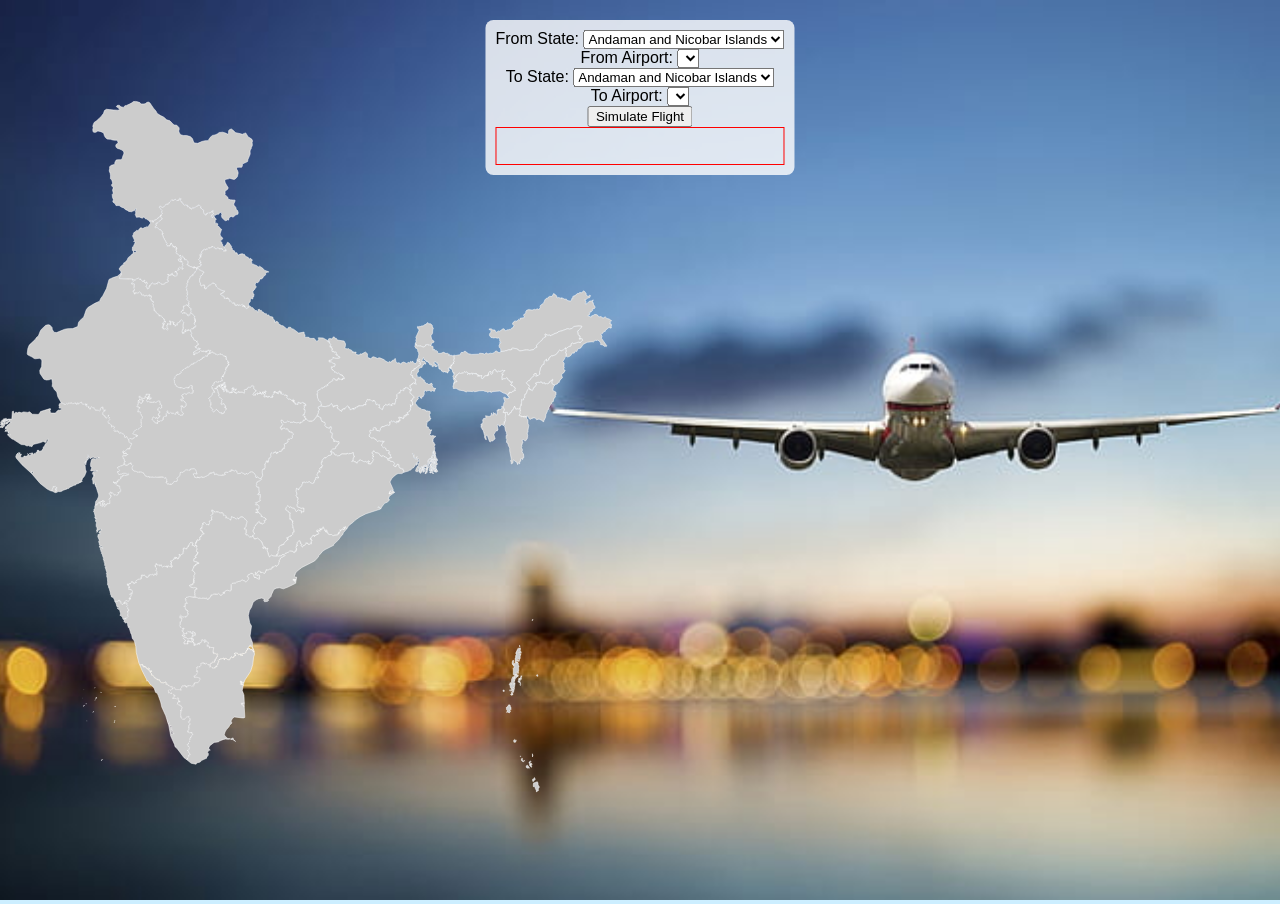
<file: assets/airports.html>
<!DOCTYPE html>
<html lang="en">
<head>
    <meta charset="UTF-8">
    <meta name="viewport" content="width=device-width, initial-scale=1.0">
    <title>Flight Simulation in India</title>
    <style>
        body {
    margin: 0;
    padding: 0;
    width: 100vw;
    height: 100vh;
    font-family: Arial, sans-serif;
    background-color: #cceeff;
     background-image: url('hi3.jpg');
    background-size: cover;
    background-position: center;
    background-repeat: no-repeat;
    background-attachment: fixed; 
}
#controls {
    position: absolute;
    top: 20px;
    left: 50%;
    transform: translateX(-50%);
    background: rgba(255, 255, 255, 0.8);
    padding: 10px;
    border-radius: 8px;
    z-index: 1000;
    text-align: center;
}
        #map {
    /* width: 80vw;
    height: 100vh; 
    position: absolute;
    top: 50%;
    left: 50%;
    transform: translate(-50%, -50%);
    overflow: hidden;
background-color: #cceeff;
    border: 1px solid #aaa;
    position: relative;*/
    width: 100%;
    height: 100%;
    position: relative;
    
} 
svg {
    width: 100%;
    height: 100%;}
        .land {
            fill: #4CAF50;
            fill-opacity: 1;
            stroke: white;
            stroke-opacity: 1;
            stroke-width: 0.5;}
            #airplane {
       position: absolute;
        display: none;
        font-size: 48px;
        transition: left 0.1s linear, top 0.1s linear; 
}
#info{
    border:1px solid red;
    padding: 10px;
}

    </style>
</head>
<body>
    
    <div id="controls">
        <label for="fromState">From State:</label>
        <select id="fromState"></select><br>
        <label for="fromAirport">From Airport:</label>
        <select id="fromAirport"></select><br>

        <label for="toState">To State:</label>
        <select id="toState"></select><br>
        <label for="toAirport">To Airport:</label>
        <select id="toAirport"></select><br>

        <button id="simulateFlight">Simulate Flight</button>
        <div id="info">
            <p id="distance"></p>
            <p id="time"></p>
        </div>
    </div>
    
    <div id="map">
        <?xml version="1.0" encoding="utf-8"?>

<svg xmlns="http://www.w3.org/2000/svg" xmlns:amcharts="http://amcharts.com/ammap" xmlns:xlink="http://www.w3.org/1999/xlink" version="1.1" width="800" height="1000">
	<defs>
		<style type="text/css">
			.land
			{
				fill: #CCCCCC;
				fill-opacity: 1;
				stroke:white;
				stroke-opacity: 1;
				stroke-width:0.5;
			}
		</style>

		<amcharts:ammap projection="mercator" leftLongitude="68.189980" topLatitude="37.053798" rightLongitude="97.419638" bottomLatitude="6.746236"></amcharts:ammap>

		<!-- All areas are listed in the line below. You can use this list in your script. -->
		<!--{id:"IN-AN"},{id:"IN-AP"},{id:"IN-AR"},{id:"IN-AS"},{id:"IN-BR"},{id:"IN-CH"},{id:"IN-CT"},{id:"IN-DD"},{id:"IN-DL"},{id:"IN-DN"},{id:"IN-GA"},{id:"IN-GJ"},{id:"IN-HP"},{id:"IN-HR"},{id:"IN-JH"},{id:"IN-JK"},{id:"IN-KA"},{id:"IN-KL"},{id:"IN-LD"},{id:"IN-MH"},{id:"IN-ML"},{id:"IN-MN"},{id:"IN-MP"},{id:"IN-MZ"},{id:"IN-NL"},{id:"IN-OR"},{id:"IN-PB"},{id:"IN-PY"},{id:"IN-RJ"},{id:"IN-SK"},{id:"IN-TG"},{id:"IN-TN"},{id:"IN-TR"},{id:"IN-UP"},{id:"IN-UT"},{id:"IN-WB"}-->
         
	</defs>
	<g id="statePaths">
		<path id="IN-AN" title="Andaman and Nicobar Islands" class="land" d="M537.246,781.75l-0.041,0.466l0.768,0.304l0.104,2.457l1.258,1.833l-0.71,-0.023l0.661,0.926l-0.574,0.186l-0.437,0.938l0.103,1.868l-0.409,0.423l-0.663,-0.487l-0.502,1.293l-0.461,-0.214l0.224,-1.081l-0.606,-0.312l-0.121,-1.241l-0.813,-0.728l0.069,-0.773l-1.076,-1.115l-0.646,0.178l-0.121,-1.947l0.365,-0.271l-0.4,-0.268l0.64,-1.356l0.994,0.058l0.564,-0.57l0.878,0.273l0.092,-0.675L537.246,781.75zM534.42,777.487l0.895,1.757l-2.249,2.46l-0.57,-1.38l0.238,-1.305l1.704,-0.466L534.42,777.487zM527.448,765.291l0.62,0.371l0.054,0.948l0.372,-0.123l0.733,0.794l-0.07,1.212l-0.819,-0.733l-1.384,0.385l-0.288,-0.629l0.323,-0.479l-0.855,0.169l0.198,-1.447L527.448,765.291zM530.95,765.222l0.743,0.764l-0.11,1.331l-1.472,-1.185l0.529,-0.846l0.383,0.604L530.95,765.222zM531.606,763.18l0.291,1.838l-0.652,-1.686L531.606,763.18zM530.515,760.952l0.394,0.704l-0.884,1.042l0.947,1.258l0.041,1.096l-0.412,-0.268l-0.465,0.316l-0.158,0.769l-0.325,-0.992l0.426,0.079l0.114,-0.581l0.146,0.449l0.247,-0.666l-0.938,0.562l0.092,-0.832l-0.627,-0.644l-0.116,-1.08L530.515,760.952zM524.419,760.231l0.087,0.94l-0.404,-0.509L524.419,760.231zM522.137,758.334l0.359,0.197l-0.356,1.473l1.639,1.278l-0.11,0.456l-1.593,-0.566l-0.756,-1.021l0.157,-1.465L522.137,758.334zM520.412,755.864l0.285,0.719l-0.466,-0.199L520.412,755.864zM532.388,753.756l0.554,2.209l-0.33,0.028l-0.08,0.959L532.388,753.756zM515.051,739.641l0.765,1.018l0.632,-0.273l-0.606,0.352l0.105,1.126l-0.86,0.459l-1.209,-0.157l-0.228,-1.88l0.96,-0.035l0.151,-0.86L515.051,739.641zM509.358,704.713l0.303,0.686l0.034,-0.418l0.553,0.459l0.043,1.315l0.571,0.302l0.19,2.299l-1.188,1.388l0.616,0.718l-1.181,1.421l-1.64,-0.774l-1.035,0.34l0.738,-1.745l-0.843,-1.117l-0.088,-2.416l0.448,0.447l1.244,-2.136l0.892,-0.621l0.231,0.456L509.358,704.713zM511.987,691.726l0.929,1.561l-0.763,0.624l0.924,0.421l-0.055,0.362l-1.862,0.513l-0.434,-0.436l0.123,-0.717l0.751,-0.104l-0.195,-1.461L511.987,691.726zM511.061,691.057l-0.284,0.153l0.186,-0.911L511.061,691.057zM503.143,689.981l1.085,0.175l-0.019,1.307l-1.158,-0.147L503.143,689.981zM509.859,689.748l0.622,0.307l-0.822,0.737L509.859,689.748zM519.93,684.649l1.075,0.165l-0.465,0.496l-0.716,-0.342L519.93,684.649zM518.856,680.604l0.271,-0.21l0.564,0.524l0.933,2.46l-0.237,0.444l-0.886,-1.444l-0.543,0.038l-1.023,-1.007l0.826,-1.147L518.856,680.604zM519.268,679.131l0.074,1.261l-0.647,-0.608l-0.046,-0.721L519.268,679.131zM520.075,677.98l0.371,2.374l-0.807,-0.647l0.006,-0.669l-1.081,-0.744l0.615,-0.126l0.421,0.574L520.075,677.98zM520.93,676.824l0.553,1.465l-0.427,1.251l-0.784,-1.058L520.93,676.824zM513.231,676.307l0.06,1.494l0.968,-0.156l-0.584,2.049l1.288,0.628l-0.452,0.561l-0.476,-0.433l-0.055,0.531l0.673,0.359l-1.042,0.797l0.111,2.36l0.468,-1.735l0.792,-0.083l0.084,0.74l-0.687,4.226l-0.257,-0.223l-0.058,0.482l-0.813,-0.361l0.133,0.786l-0.88,0.345l0.156,0.609l0.294,-0.327l0.144,0.38l0.739,-0.775l-0.176,-0.575l0.734,0.443l-0.947,3.994l-0.272,-0.632l-1.076,-0.317l0.008,-1.068l-0.615,0.203l-0.202,-1.209l0.583,0.089l0.174,-0.44l-0.264,-0.31l-0.496,0.348l-0.418,-1.771l-0.55,0.498l-0.324,-2.989l-0.489,0.204l-0.198,-0.477l1.023,-2.094l0.51,1.253l0.312,-0.204l0.053,0.828l0.144,-0.278l0.264,-4.923L513.231,676.307zM513.981,676.677l0.37,-0.013l-0.121,0.728l-0.526,-0.089L513.981,676.677zM517.436,675.876l0.246,0.695l-0.456,-0.228l-0.099,0.444l-0.164,-0.604L517.436,675.876zM521.121,675.746l0.187,0.526l0.404,-0.489l-0.109,1.198l-0.783,-0.537L521.121,675.746zM518.267,675.345l-0.404,1.062l-0.432,-1.22l0.529,0.163l0.161,-0.639L518.267,675.345zM514.817,674.717l1.278,0.368l0.601,-0.269l0.48,0.845l-0.638,0.429l0.453,1.079l-0.71,-0.055l0.088,0.851l-0.591,-0.164l-0.426,0.736l0.215,0.507l-1.001,0.929l-0.534,-0.669l0.644,-3.023l-0.578,-0.185l0.169,-0.602l0.297,0.213l0.359,-0.453L514.817,674.717zM537.071,674.493l0.744,0.697l0.114,1.095l-1.131,-0.175l-0.248,-0.86L537.071,674.493zM518.56,672.494l-0.482,1.176l-0.272,-0.109l0.235,-1.076L518.56,672.494zM513.443,663.663l0.142,2.349l-0.486,-1.677L513.443,663.663zM517.377,661.811l0.482,0.076l-0.353,0.583l0.48,0.025l0.547,1.637l-0.418,0.709l0.97,1.366l-0.47,1.433l0.217,3.108l-0.76,0.34l-0.021,0.317l0.562,-0.04l-0.893,0.511l-0.017,0.806l-1.764,-0.466l1.351,2.293l-1.306,0.373l-1.274,-0.365l-0.351,0.512l-0.719,-0.099l-0.439,-0.601l0.168,-5.718l-0.481,-0.238l0.412,0.014l1.029,-1.35l-0.528,-0.477l0.377,-0.626l-0.465,-2.23l0.291,0.358l1.548,-1.926l0.653,0.518l0,0l0.628,-0.148l0,0L517.377,661.811zM513.123,660.187l0.507,0.29l0.034,1.92l-0.425,1.007l-0.541,0.113l0.285,0.408l-0.437,0.729l-0.419,-1.677l0.448,-2.146L513.123,660.187zM519.634,660.08l-0.569,0.639l0.07,0.693l-0.646,-0.129l0.163,-1.032l0.261,0.421L519.634,660.08zM520.109,647.76l0.326,1.028l-0.216,1.926l0.222,0.671l0.337,-0.368l0.198,0.321l-0.326,0.511l0.739,0.989l-0.519,0.702l-0.691,-0.902l-0.617,-0.173l-0.355,0.523l-0.337,-0.67l-0.412,0.349l1.233,0.511l0.063,0.927l0.704,-0.113l-0.007,0.487l0.437,-0.285l-0.721,2.001l0.056,2.091l-0.648,1.119l-0.797,-0.138l0.185,0.473l-0.837,-1.026l-0.385,0.146l-0.306,0.69l0.771,1.078l-0.548,0.528l-0.113,-0.821l-0.517,0.049l-0.583,1.18l0.388,0.943l0,0l-0.628,0.148l0,0l-1.021,-0.813l-0.001,-1.52l0.505,-0.024l0.143,-0.554l-0.769,-0.12l0.174,-1.519l0.535,-0.148l-0.256,-0.652l0.785,-0.262l-0.791,-0.297l0.378,-1.785l0.559,-0.439l-0.669,-0.428l0.413,-0.528l-0.431,-0.167l0.372,-1.39l0.576,-0.23l-0.5,-0.356h0.518l0.343,-0.588l-0.262,-0.892l1.21,-0.648l-0.25,-0.742l0.989,-0.173l0.506,0.356l-0.023,-0.969l0.467,0.666L520.109,647.76zM519.824,645.561l0.251,1.053l-1.069,-0.601L519.824,645.561zM532.92,619.234l-0.617,1.441l0.021,-0.82L532.92,619.234z"/>
		<path id="IN-AP" title="Andhra Pradesh" class="land" d="M295.496,580.058l-0.002,0.007l0,0L295.496,580.058zM296.148,580.019l-0.389,2.472l-0.753,-1.071l-0.016,-0.797L296.148,580.019zM295.496,580.058l-0.122,-0.623l-0.272,0.44l-1.262,0.097l-0.058,-0.726l-0.901,0.577l1.737,0.761l0,0l-0.023,1.031l0.454,0.139l0.663,1.489l-7.647,3.743l-4.692,1.843l-3.756,-1.061l-3.105,0.367l-2.669,1.325l-2.599,5.691l0.099,0.962l-2.908,3.077l-0.273,0.462l0.384,0.864l-0.948,0.829l-3.03,0.408l-0.866,-1.46l0.261,-0.773l0.373,0.006l-0.117,-0.576l-2.482,-0.866l-3.128,0.602l-2.228,1.063l-1.913,1.26l-1.459,1.628l-1.448,4.463l-2.123,3.362l-1.075,5.006l1.396,7.45l1.762,3.089l-1.448,10.008l2.407,6.473l-0.174,3.849l1.651,4.409l-3.018,-5.475l-0.564,-0.255l-0.116,1.896l-0.617,-0.618l0.355,-0.612l-0.401,-0.077l-1.169,1.837l2.315,2.109l1.569,0.036l1.581,1.4l0,0l0.001,1.134l-0.756,-0.422l-0.956,-1.876l-1.638,-0.043l-1.73,-1.257l-1.577,0.171l-0.083,0.418l0.891,0.177l0.069,0.371l-0.631,-0.07l-0.22,0.605l-0.702,0.175l0.029,0.714l-0.644,0.29l0.441,0.646l-0.587,0.815l-1.556,0.695l-1.065,-0.019l-0.429,0.476l-0.538,-0.443l-0.687,0.653l1.332,1.042l-0.848,0.61l-0.451,-0.575l-0.714,0.309l0.153,-0.566l-0.476,0.095l-0.1,-1.121l-1.848,0.781l-0.66,-0.465l-0.271,-0.939l-2.238,-0.268l-1.136,0.439l1.056,0.464l-0.297,1.479l0.529,-0.378l0.197,0.279l-0.5,0.176l0.045,0.45l-1.591,0.521l0.142,0.711l-0.976,0.701l-0.849,-0.946l-1.027,0.121l-0.001,0.676l-0.615,0.412l-0.758,1.651l-1.751,-0.146l-1.873,-1.331l-1.365,0.187l-0.438,0.697l0.653,0.352l-0.895,-0.023l-0.123,-1.419l-2.722,0.871l-0.912,-0.229l-0.182,1.105l-0.893,-0.289l-0.784,0.833l0.691,1.277l-0.439,-0.004l-0.916,3.166l-0.762,0.573l0.044,1.244l-0.487,0.126l-0.176,-0.509l0,0l0,0l0,0l-0.114,0.037l-0.358,-0.036l-0.102,0.856l-0.647,0.022l0.041,0.956l-1.911,0.119l-1.63,-0.876l-0.545,-0.83l-1.561,0.225l0.782,-0.722l-0.137,-0.798l0,0l0.428,-2.022l1.298,0.005l0.886,-1.727l0.689,0.702l1.203,-0.117l-0.275,-1.45l0.738,0.114l-0.133,-1.457l1.11,-0.453l-0.056,-0.617l0.545,-0.335l-0.402,-0.476l1.263,-0.788l-0.589,-0.656l0.581,-0.363l0.184,-1.235l-0.457,-0.799l-0.729,0.937l-1.027,-1.118l-0.749,0.204l-0.241,-0.443l-0.695,0.329l-0.508,-0.35l0.636,-0.263l-0.884,-0.486l0.746,-4.77l-3.414,-0.194l-0.93,0.659l0.224,-1.279l-0.7,-0.155l-0.1,-0.541l-1.57,0.286l-0.469,-0.678l0.12,-0.454l0.865,0.081l0.084,-0.553l-0.512,-0.498l0.697,-0.931l-0.098,-1.369l-1.516,-0.982l-0.07,0.726l-1.102,-0.188l-0.406,0.889l-0.444,0.005l-0.044,-1.292l0.745,-0.281l-0.243,-1.226l-1.148,1.143l-0.515,-0.728l-1.438,-0.079l-0.25,0.563l0.447,1.029l-1.082,0.529l0.051,0.493l-1.374,0.479l-0.086,1.236l-0.276,-0.614l-0.666,0.196l0.136,-0.541l-0.442,0.036l-0.809,0.437l0.55,0.433l-0.324,0.168l-0.537,-0.347l-0.828,0.581l-0.762,-0.587l-0.154,1.246l-0.522,-0.452l-0.092,0.58l-0.695,0.084l0.161,-2.597l-1.021,-0.047l0.332,-0.769l-1.362,-0.226l-0.826,0.427l-0.274,-0.675l-1.182,0.381l-0.348,-1.188l-0.467,0.718l-0.138,-0.423l-0.547,0.457l-0.037,-1.234l-0.441,0.377l0.137,0.918l-0.809,0.163l0.803,0.614l0.091,1.414l-1.493,-0.133l-0.737,0.472l-0.706,-0.698l-0.313,0.829l-0.395,-0.21l-0.506,-1.538l1.023,-1.692l0.502,-0.087l-0.114,-0.604l-2.193,-2.082l0.919,-0.912l-1.005,-1.329l-0.907,-0.082l0.162,-0.6l0.954,-0.148l0.098,-0.502l1.637,0.355l-0.241,1.601l0.322,0.962l2.039,0.238l0.549,1.084l3.478,-0.712l0.843,0.91l-0.114,1.839l0.881,-0.024l0.03,0.382l0.744,-0.629l-0.413,-0.576l0.48,-0.7l-1.151,-0.008l0.162,-0.819l-1.197,-0.334l1.45,-1.727l-0.12,-0.324l-0.946,0.483l0.067,-0.607l0.606,-0.112l0.272,-0.766l2.317,0.307l-0.087,-2.592l-0.87,-0.009l-0.259,-0.807l-1.187,-0.325l-0.223,0.638l0.852,1.787l-0.668,0.432l-0.594,-0.82l0.081,-0.843l-1.667,-0.146l0.033,-1.182l-1.03,0.431l-1.67,-0.573l-0.842,1.079l-0.143,1.594l-0.623,0.084l-0.538,-0.648l-2.34,-0.012l-0.271,-0.688l0.528,-0.469l-1.486,-1.125l0.084,-0.941l0.627,-0.5l0.596,0.301l0.046,-0.979l0.62,-0.713l-2.16,0.211l-0.893,-1.174l-0.583,-0.1l-0.828,-1.597l0.793,-2.852l-0.371,-0.961l1.432,-0.532l0.329,-3.444l-0.765,0.28l-1.342,-0.406l0.435,-1.007l-0.216,-1.179l0.475,-0.418l1.67,1.338l2.2,0.395l0.395,-0.414l0.967,0.008l-0.123,0.512l0.792,0.117l1.574,-2.597l-0.459,-0.478l0.536,-0.135l0.01,-0.967l-0.78,-0.591l0.906,-0.816l-0.34,-0.573l-0.68,-0.09l-0.12,-0.808l-1.007,0.117l-0.715,-2.445l-1.193,-1.203l0.032,-0.333l1.145,0.137l0.056,-2.89l1.092,-0.411l0.728,0.6l0.184,-0.733l-1.711,-1.63l0.433,-1.917l-0.871,-0.187l0.915,-1.461l1.622,-0.894l2.208,-0.371l5.454,0.799l0,0l2.029,0.197l1.101,0.762l1.197,-0.218l1.739,0.46l1.853,-0.662l2.39,0.794l0.72,-0.927l0.573,1.244l0.961,0.376l0.34,-0.471l0.813,-0.001l0.321,-1.113l1.213,-0.619l0.391,-2.212l1.247,0.047l1.873,-1.122l3.212,0.532l1.212,-0.921l2.023,1.564l1.285,0.065l1.287,-1.381l0.028,-1.502l0.525,0.079l0.204,0.93l0.792,0.107l-0.105,-1.661l0.42,-0.442l2.207,-0.94l3.049,0.62l0.881,-0.487l0.138,-5.824l0.854,-1.156l3.359,-0.456l1.478,-1.042l3.158,-0.685l2.655,-1.467l0.74,0.849l1.08,-0.168l0.842,1.312l1.174,-0.092l1.879,-2.239l0.456,-1.487l-0.766,-0.845l-0.867,-0.234l0.375,-0.957l0.76,-1.263l1.842,-0.436l1.01,-1.297l0.4,0.692l1.275,0.055l0.82,1.19l0.374,1.847l0.825,0.349l0.3,0.953l0.56,-0.84l1.107,0.748l0.08,0.55l2.228,0.59l0.864,-0.541l-1.037,-0.805l0.218,-0.962l0.456,-0.106l-0.054,-1.144l-1.944,-0.472l-0.073,0.669l-2.712,-1.157l0.638,-0.944l-0.455,-0.925l0.588,-0.457l0.533,1.147l0.538,0.17l0.753,-0.724l0.291,-1.254l1.341,-0.656l2.02,1.095l-0.357,0.71l1.803,-0.206l2.234,0.847l0.552,-0.548l0.24,-2.078l0.9,0.008l-0.167,-1.204l1.798,0.47l1.157,-0.743l2.434,-0.408l0.393,-1.954l1.792,0.049l1.204,-1.539l0.986,0.729l0.917,-0.097l1.628,-1.901l0.167,-1.976l0.466,-0.662l-0.435,-0.439l1.428,-2.14l0.114,-0.835l4.307,-2.313l0.218,-0.45l-0.722,-0.893l0,0l0.895,-0.935l3.155,-1.225l1.526,-1.439l2.84,0.313l0.357,0.723l1.346,0.675l0.535,-0.146l-0.006,-1.354l0.648,-0.3l0.16,0.529l0.508,-0.058l0.075,-2.232l0.507,0.379l0.159,-0.319l-1.236,-1.226l0.559,-0.44l0.085,-1.105l0.732,-0.173l0.443,-0.709l-1.227,-0.234l1.047,-1.139l-0.485,-0.895l2.36,-2.785l0.526,0.771l0.502,-0.048l0.147,1.527l0.494,-0.073l-0.389,1.055l1.368,0.457l0.226,0.487l-0.729,0.869l0.09,0.805l0.966,0.906l0.668,-1.268l2.266,-0.976l0.549,-1.399l-0.357,-0.543l0.48,-0.432l0.958,0.649l0.831,-0.065l0.151,1.006l0.854,0.34l1.769,-0.726l0.759,0.201l0.102,-1.179l-0.436,0.222l-0.462,-0.559l1.548,-2.052l-1.19,-0.219l-0.117,-0.439l0.567,-0.407l-0.962,-0.043l0.074,-1.111l0.825,-0.332l1.716,-2.599l1.439,0.664l0.07,0.579l0.3,-1.097l0.978,0.193l0.281,-0.717l1.606,-0.23l0.055,-0.701l0.783,0.028l0.314,-0.63l-1.354,-1.485l0.703,0.079l-0.722,-0.743l-0.351,0.883l-0.496,-1.601l0.859,-0.444l1.309,0.302l0.977,1.112l-0.146,-1.188l0.546,-0.015l0.07,-0.46l-0.389,-1.067l0.29,-0.178l0.427,0.543l0.246,-0.257l0.173,0.88l-0.421,-0.044l0.039,0.346l0.752,0.125l0.315,-1.507l0.677,0.529l0.537,-0.845l-0.212,-0.708l0.607,-0.733l1.544,3.02l0.548,0.102l-0.365,0.587l0.838,1.475l0.717,0.229l-0.848,-1.555l0.994,-0.659l1.74,4.178l1.457,0.48l1.827,-0.123l1.146,1.264l0.862,-0.078l0.594,-0.604l3.787,-0.357l0.079,-1.643l0.552,0.345l0.191,-0.355l-0.421,-0.352l0.758,0.121l-0.468,-0.408l0.681,0.223l0.661,-0.606l-0.289,-0.536l0.524,-0.635l-0.534,-1.033l1.184,0.719l0.372,-0.874l1.605,-0.971l0.451,1.146l0.524,-0.921l0.875,0.056l-0.007,-0.633l-0.72,0.1l-0.586,-1.043l1.452,0.044l0.08,-0.768l0.776,0.123l-0.173,0.696l0.527,0.521l0,0l0.878,0.54l-3.728,4.292l-0.604,1.839l-1.844,1.745l-2.297,3.435l-4.825,4.502l-0.023,0.926l-8.484,4.283l-3.07,2.092l-0.901,1.507l-2.5,2.309v0.729l-1.373,1.862l-2.744,2.931l-12.682,6.427l-5.007,3.866l-1.482,1.868l-0.541,2l-0.477,0.229l0.151,0.954l1.163,1.009l0.89,-0.247l-0.238,2.469L295.496,580.058z"/>
		<path id="IN-AR" title="Arunachal Pradesh" class="land" d="M585.597,292.679L586.183,293.602L586.126,294.443L587.393,296.213L588.427,296.197L589.896,295.007L590.517,295.703L589.544,297.742L587.741,298.001L586.18,299.564L584.69,299.969L585.441,300.552L586.163,302.101L585.334,303.306L585.779,304.057L587.492,303.179L589.552,301.05L591.417,300.923L593.288,299.93L592.288,301.96L592.5,302.643L593.154,302.509L593.544,304.576L595.188,307.085L594.56,308.438L592.19,309.231L592.637,310.418L591.255,311.629L590.687,311.459L590.806,312.177L589.717,312.259L589.111,312.889L590.102,314.002L587.815,315.747L588.989,316.392L590.059,316.199L590.655,317.377L591.146,317.224L591.888,315.608L592.975,315.63L594.427,314.57L596.206,314.506L598.016,315.549L598.504,316.678L600.134,316.813L601.105,316.397L601.676,317.365L603.154,318.046L605.165,316.781L606.868,318.452L609.132,318.991L611.612,320.782L610.838,320.877L610.151,321.668L610.323,322.694L609.67,323.696L611.046,323.858L611.12,324.593L611.918,324.947L611.142,325.842L611.371,327.958L609.95,328.12L609.689,327.167L608.597,327.648L605.373,330.383L605.246,331.406L603.825,331.425L602.772,333.242L602.02,333.346L601.084,334.442L601.923,336.574L601.382,338.156L606.822,345.792L606.292,346.587L605.5,346.156L604.725,346.439L602.906,345.092L600.624,344.464L600.367,343.863L600.925,343.45L600.822,342.722L600.333,342.615L599.09,340.695L597.21,340.079L596.928,340.435L595.116,340.345L593.228,342.112L592.148,341.679L587.199,342.326L583.057,344.406L580.959,347.752L579.723,348.512L578.273,348.513L576.658,351.619L575.456,351.089L574.162,353.166L572.513,352.933L570.338,355.992L567.694,357.018L566.335,356.312L566.335,356.312L565.886,355.169L566.487,353.956L565.864,353.699L565.728,352.478L565.223,352.148L566.256,351.541L565.453,347.987L565.453,347.987L566.557,348.284L568.658,346.542L570.943,345.819L570.984,343.999L572.166,342.706L573.713,343.622L578.239,342.165L579.373,342.107L580.074,342.837L580.335,342.162L582.679,340.38L581.829,338.794L581.625,339.061L581.245,338.57L580.553,338.614L580.055,339.485L579.963,338.593L579.518,339.225L579.141,338.916L579.983,337.135L579.81,336.03L578.942,335.716L578.614,334.861L577.838,334.381L578.138,333.78L577.656,333.231L578.033,332.861L577.232,331.849L577.852,331.592L577.699,331.211L578.592,330.01L580.772,328.173L581.822,326.258L578.649,326.049L574.062,326.511L572.161,328.302L569.406,329.239L567.986,328.553L562.015,330.822L558.447,331.652L557.998,332.498L557.076,332.626L556.251,333.368L554.858,333.353L554.714,333.766L550.051,335.925L549.449,334.859L548.12,335.478L546.665,334.831L546.205,335.088L545.707,333.97L544.847,334.677L545.796,335.932L545.85,336.75L543.718,337.795L541.702,340.481L539.517,342.094L536.204,345.784L536.773,346.201L536.973,347.238L535.663,347.535L533.64,349.667L529.737,350.427L526.777,349.85L519.898,350.934L517.772,349.827L517.749,349.35L516.823,348.812L512.354,348.091L511.938,348.558L512.071,349.284L510.811,349.882L508.181,349.849L506.928,350.714L505.951,350.497L504.346,351.27L500.818,351.471L500.818,351.471L500.723,348.811L499.267,347.476L499.049,345.195L500.019,343.76L499.389,342.752L500.688,342.694L501.085,342.262L499.791,341.333L499.7,339.624L498.952,337.756L497.291,338.205L495.692,337.701L492.699,337.976L492.072,337.216L491.179,337.639L489.491,335.518L489.687,334.736L489.302,334.146L490.684,332.44L491.016,331.047L490.776,330.208L490.162,329.737L489.464,329.867L489.013,328.92L491.483,328.856L492.48,329.915L494.88,329.984L495.641,331.712L496.859,332.226L498.222,330.934L499.72,331.19L502.964,328.839L504.087,328.864L505.175,330.74L506.511,330.345L507.077,329.708L508.083,330.151L509.055,329.251L510.298,329.733L511.226,328.402L512.569,327.87L514.04,325.765L512.438,324.034L512.941,322.547L515.299,320.741L515.86,321.455L517.301,320.685L518.751,319.333L519.501,320.066L520.2,319.302L519.988,318.354L524.077,317.632L524.34,316.047L523.317,315.117L525.27,313.581L525.884,312.125L525.771,311.335L526.353,311.127L526.546,310.371L528.822,309.52L529.42,310.052L529.774,309.332L530.669,309.928L532.474,309.955L534.808,309.206L535.721,309.699L537.162,308.775L538.881,309.621L540.457,307.157L540.119,306.616L540.321,305.593L543.675,302.895L544.922,299.815L546.45,298.288L547.898,298.182L548.22,297.285L549.453,296.411L552.105,296.361L553.577,293.503L555.312,294.561L556.7,296.07L557.132,297.895L558.677,297.426L561.838,298.706L561.309,297.695L563.42,298.392L563.909,299.048L566.609,299.201L566.939,300.445L569.946,301.006L570.871,300.938L571.471,300.124L571.75,298.475L572.807,298.753L572.616,296.717L573.623,296.622L573.894,295.575L574.717,295.862L577.639,293.317L578.033,293.796L579.799,292.479L581.396,292.689L583.98,290.76z"/>
		<path id="IN-AS" title="Assam" class="land" d="M453.975,382.794l0.206,1.282l-0.521,0.291l0,0L453.975,382.794zM500.818,351.471l3.527,-0.202l1.605,-0.773l0.977,0.217l1.253,-0.865l2.63,0.034l1.261,-0.598l-0.133,-0.726l0.415,-0.467l4.47,0.721l0.926,0.538l0.023,0.477l2.126,1.107l6.879,-1.084l2.96,0.577l3.902,-0.76l2.023,-2.132l1.31,-0.297l-0.199,-1.037l-0.569,-0.417l3.313,-3.69l2.186,-1.612l2.016,-2.686l2.132,-1.046l-0.054,-0.818l-0.949,-1.255l0.86,-0.707l0.498,1.118l0.46,-0.257l1.455,0.647l1.329,-0.619l0.602,1.066l4.663,-2.159l0.145,-0.414l1.393,0.016l0.825,-0.742l0.922,-0.128l0.449,-0.845l3.567,-0.831l5.972,-2.269l1.42,0.686l2.755,-0.937l1.9,-1.791l4.588,-0.462l3.173,0.209l-1.05,1.915l-2.181,1.837l-0.893,1.202l0.152,0.38l-0.619,0.257l0.801,1.012l-0.377,0.37l0.481,0.549l-0.3,0.602l0.776,0.479l0.328,0.855l0.867,0.314l0.174,1.105l-0.843,1.78l0.377,0.309l0.445,-0.632l0.092,0.892l0.498,-0.871l0.692,-0.044l0.38,0.491l0.204,-0.267l0.85,1.586l-2.344,1.782l-0.261,0.676l-0.701,-0.73l-1.134,0.058l-4.526,1.458l-1.547,-0.916l-1.182,1.293l-0.041,1.82l-2.285,0.723l-2.102,1.742l-1.104,-0.297l0,0l-1.789,1.777l-1.856,0.97l-0.747,0.167l-1.204,-0.791l-0.878,0.459l-1.759,2.95l-2.42,1.713l-1.22,0.326l-0.506,-0.481l-0.617,1.125l-0.62,-0.463l-1.614,0.958l-0.114,0.801l-1.143,0.492l-0.177,1.91l-1.012,0.551l-0.725,1.063l-0.474,-0.415l-0.086,-1.94l-0.273,0.123l-1.888,2.288l-0.23,2.703l-1.413,0.414l-2.16,3.555l-0.287,2.333l-0.759,1.513l0.514,2.03l-1.33,0.741l-0.694,0.966l-0.846,-0.387l-0.974,1.117l-0.334,-0.739l0.388,-1.467l-0.53,-1.304l-0.443,0.687l-1.344,0.624l0.373,1.407l-2.768,2.031l-1.536,2.409l-1.515,0.579l-2.005,1.954l1.343,1.907l1.381,0.679l0.342,1.263l-0.551,0.822l0.463,0.804l0,0l-1.785,1.459l-1.108,3.452l-0.652,1.1l-0.763,-0.039l-0.405,0.709l0.284,1.549l-0.47,0.287l0.278,0.459l-0.506,0.953l-0.668,0.478l0.004,1.037l-0.93,0.493l-0.634,-0.689l-0.27,0.231l-0.054,1.556l-0.656,0.723l0.604,0.802l-0.613,1.813l0.661,0.29l-0.961,0.2l0.242,0.314l-0.772,1.467l0.071,1.963l-0.81,0.181l0,0l-1.356,0.177l-0.506,-0.397l-0.133,0.422l-0.886,-0.115l-0.71,0.497l-1.334,-3.272l-1.561,3.797l-1.391,0.506l-0.266,1.812l-1.275,0.17l-0.4,1.563l-0.956,0.347l-0.104,0.476l-0.927,-0.252l-0.298,-2.299l-2.632,0.031l0,0l-1.754,0.056l1.249,-2.971l-0.867,-1.853l-0.002,-1l0,0l0.417,-3.502l0.991,-1.82l-1.209,-3.73l1.212,-0.479l1.948,1.608l0.855,-0.05l0.353,-0.577l0.893,0.074l0.271,-0.696l-0.323,-1.147l-0.432,0.273l-0.348,-0.252l0.453,-0.084l-0.275,-0.438l-0.672,0.082l-0.054,-1.361l0,0l0.782,-0.122l0.44,-1.63l1.228,0.194l-0.383,-0.929l2.03,0.513l0.947,-1.365l2.879,-0.973l-0.832,-0.69l0.576,-0.825l-0.163,-1.09l-0.499,-0.063l-0.492,-1.06l-0.396,0.145l-0.929,-0.971l-0.286,0.156l-0.122,-0.576l-0.945,0.433l-0.229,-1.271l-0.643,0.097l1.617,-1.614l0.184,-1.264l-1.065,0.803l-0.629,-0.07l-0.312,-1.19l-1.171,-0.252l-0.759,-1.375l-0.697,-0.197l0.021,-0.935l-1.007,-0.511l-1.078,0.655l-2.189,0.208l-1.429,1.024l-0.159,-3.256l0.56,-1.329l0.955,-0.853l-1.294,-0.11l-0.153,-0.764l2.951,-3.112l-1.176,0.384l-1.316,-0.393l-0.945,0.779l-1.681,0.303l-1.293,-0.19l-1.443,0.962l-1.088,-1.22l0.118,-1.056l-1.183,-0.487l-1.843,1.38l-0.231,2.436l-1.065,1.127l-1.218,-0.799l0.562,-0.577l-0.122,-1.333l-1.179,-0.248l-1.553,2.603l0.622,-0.068l-1.185,1.214l0.691,0.087l0.459,-0.514l-0.09,0.388l-1.696,0.737l-0.534,-0.317l-1.786,0.368l-1.213,2.125l-1.083,0.543l-0.668,-0.142l-0.253,-1.081l0.347,-1.913l-2.788,0.894l-0.28,-0.197l0.6,-0.549l-0.616,0.088l-1.012,0.614l0.596,-1.522l-1.293,0.02l-0.518,-1.398l-0.562,0.102l0.067,0.691l-0.756,-0.89l-0.968,0.314l-0.563,-0.323l-0.666,1.016l-0.785,-0.16l0.144,-0.975l-1.284,0.151l-1.282,1.202l-0.383,-0.31l0.471,-0.583l-0.975,-0.518l-1.463,1.471l0.458,-1.431l-1.196,-1.325l-1.019,0.607l-0.673,-0.582l-0.66,0.089l-0.851,0.833l-2.969,0.693l-1.337,-0.389l-2.385,1.912l0.36,0.304l-0.285,0.433l-1.334,0.517l0.223,1.157l-0.455,0.691l-0.855,0.221l2.61,3.068l-3.081,1.338l0,0l0.316,-1.976l-1.059,-2.024l0.187,-1.174l-0.608,-1.126l1.588,-2.853l-0.814,-0.144l-0.209,-0.405l0.71,-0.282l-0.75,-0.795l0.004,0.682l-0.352,-0.09l-0.396,-1.262l-0.547,0.057l0.534,-0.48l-0.124,-0.661l-0.805,-0.531l0.242,-0.427l-0.414,-0.653l-0.673,-0.242l0,0l0.322,-0.208l-0.823,-0.327l0.778,-0.539l-0.728,-0.115l0.659,-0.487l-0.501,-0.735l0.427,0.267l0.257,-0.294l-0.411,-0.804l0.854,0.38l-0.17,-0.747l0.635,-0.219l0.024,-0.52l1.576,-0.725l-0.219,-0.425l-0.409,0.146l0.907,-1.474l-0.376,-0.649l0.195,-2.097l0.325,-0.148l-0.429,-0.912l0.404,-0.608l-0.406,-1.265l0,0l0.113,-0.774l1.997,0.322l3.941,-0.74l0.893,-0.366l-0.098,-0.913l0.645,-1.026l1.814,0.128l1.121,-1.118l1.144,-0.135l3.145,2.354l3.189,0.78l7.153,-0.277l0.893,-0.94l3.469,0.345l1.549,0.591l1.508,-1.304l1.768,1.068l2.742,-0.736l1.329,0.378l2.4,-1.096l1.169,-1.447l0.826,-0.049l1.849,1.351l1.255,0.25l0.909,-0.314L500.818,351.471z"/>
		<path id="IN-BR" title="Bihar" class="land" d="M417.033,359.733l0.017,0.079l0,0L417.033,359.733zM333.599,336.962l0.695,-0.073l-0.041,0.726l1.192,0.382l0.057,0.635l0.955,-0.224l0.83,1.589l6.826,1.078l1.487,2.891l-0.348,2.792l-0.661,1.127l2.388,1.043l0.332,-0.348l0.438,0.514l0.757,-0.555l1.293,1.162l1.482,0.218l0.336,0.473l-0.225,0.561l1.939,0.684l-0.796,0.73l3.627,-0.261l-0.389,1.276l0.694,1.241l2.597,0.403l1.534,-1.16l0.964,0.215l3.789,-2.1l2.095,1.78l-0.044,3.294l1.783,1.206l0.701,-0.163l-0.025,0.957l2.057,-1.043l0.256,-0.881l1.427,-0.358l2.304,0.879l-0.049,0.523l1.174,-0.191l0.525,0.613l0.731,-0.668l1.564,-0.058l4.5,1.89l0.598,0.959l3.364,1.741l0.716,-0.847l1.425,0.459l1.27,-0.535l-0.049,-0.56l0.799,-0.082l0.06,-0.633l1.729,-0.356l0.619,-1.284l0.564,0.035l0.411,3.152l1.489,1.074l1.961,-0.164l0.202,0.866l0.975,0.058l0.597,0.548l0.584,-1.4l2.046,-0.751l2.918,1.382l0.961,-0.293l0.542,-0.974l1.171,0.642l0.685,-0.107l0.488,-1.321l1.234,0.761l0.826,-1.168l0.81,1.592l1.357,0.598l0.13,0.639l0.674,0.002l0.097,-0.63l1.261,-1.063l0.183,-2.283l0,0l0.822,0.573l0.479,-0.614l1.318,-0.34l0.045,0.457l-1.138,0.972l0.309,0.432l0.68,-0.099l0.058,0.677l0.814,0.59l-0.784,0.646l0.15,0.432l0.627,-0.135l0.509,0.633l-1.625,1.678l-1.461,0.67l-1.563,1.789l-0.678,-0.046l-0.51,0.854l-1.026,-0.258l0.085,1.638l-0.633,-0.072l-0.142,0.359l-0.381,-0.511l-1.482,1.078l-0.255,2.525l-0.548,0.54l0.399,0.941l1.843,0.456l-0.576,0.536l0.568,0.319l-0.252,1.042l0.71,-0.036l0.599,1.079l1.834,0.788l-0.272,1.242l0.392,0.092l-0.696,1.06l0.308,1.159l0.776,0.757l-0.051,0.54l-0.896,-0.13l-0.42,-0.559l-0.068,0.377l-0.368,-0.198l-0.013,-0.512l-1.256,-0.263l-0.566,0.736l-0.414,-0.27l-0.33,1.167l-0.62,0.019l-0.526,0.701l-0.572,-0.241l-0.466,0.913l0.139,0.624l0.484,0.132l-0.102,0.917l1.518,1.259l-0.705,1l0.29,0.807l-1.027,-0.489l0,0l-0.09,-0.591l-1.581,-0.235l-0.495,-1.237l-1.616,-0.029l-0.562,-0.852l-0.684,0.402l-0.161,1.136l-1.219,-0.312l0.297,0.753l-0.482,0.497l-0.011,1.063l-1.682,-0.756l-0.459,0.517l-0.972,-0.415l-0.678,3.078l-0.849,-0.381l-0.82,0.374l-1.352,1.5l0.237,3.184l-0.149,0.624l-0.765,0.066l-0.752,0.764l0.379,0.477l-0.967,4.462l-2.52,-0.826l-0.67,1.289l0.273,1.096l-0.728,-0.655l-0.456,0.386l-0.368,-0.407l-0.769,0.084l0.115,-0.685l-0.601,-0.579l-0.55,0.041l-0.403,0.966l-1.323,0.348l-1.37,-1.018l-1.177,1.604l-0.858,0.396l-0.358,2.121l-0.477,0.071l-0.285,1.217l-0.767,-0.241l-1.357,-1.475l-1.499,-0.419l0.697,-1.063l-0.176,-1.139l0.394,-0.591l-1.229,0.188l-0.979,-0.822l-0.469,0.609l-1.291,-0.421l-0.186,-2.328l-0.793,-0.942l-0.994,0.114l0.241,-0.877l-2.099,1.088l-1.519,-1.563l-2.104,0.031l-0.848,-0.544l-0.84,2.504l-0.986,0.604l0.317,2.408l-1.845,-0.483l-0.173,0.866l-0.659,-0.001l-0.388,0.932l-0.666,-0.6l-4.27,0.55l-0.012,0.674l-2.748,0.786l0.392,0.764l-1.674,1.149l-0.502,-0.173l0.224,-1.215l-0.479,0.566l-1.316,0.066l-0.458,0.829l-1.476,0.088l-0.374,-2.074l-0.958,0.235l-0.037,-1.349l-0.781,-0.411l-2.437,1.673l-0.433,1.432l-1.796,-0.426l-0.141,0.649l-0.925,0.176l0.083,0.841l-0.669,1.197l-0.817,-1.179l-0.776,0.166l0.106,-0.635l-0.844,-0.698l-0.97,-0.14l-0.436,-0.632l0.321,-0.177l-0.779,-0.449l0.021,-0.685l0.674,-0.503l-0.699,-1.447l-0.497,0.04l0.228,0.282l-0.48,0.484l-0.464,-0.513l-0.366,0.412l-0.611,-0.462l-0.323,0.188l0.134,0.84l-0.695,-0.684l-0.126,0.812l-0.633,0.536l-1.319,-2.995l-1.142,-0.59l-1.334,2.063l-1.266,0.344l-3.168,0.639l-4.574,-0.505l0,0l0.904,-2.27l-0.918,-0.584l0.339,-0.676l-0.69,-0.563l-0.019,-0.734l-0.56,0.104l-1.389,-1.167l0.075,-1.121l-0.762,-0.861l-0.212,-3.211l-0.538,-0.157l0.82,-2.457l-0.461,-1.315l0.299,-0.404l0.809,-0.186l0.44,-0.973l1.068,-0.062l1.657,-1.512l0.517,0.219l1.219,-0.492l0.583,-0.886l0.812,-0.077l-0.288,-0.164l0.405,-0.408l0.197,0.229l0.596,-0.563l0.616,0.523l0.784,-0.532l-0.104,-0.476l0.921,-0.122l-0.589,-0.669l0.856,-0.18l1.38,-1.956l3.338,-1.825l-0.144,-1.341l0.519,-0.573l1.126,-0.245l0.965,0.637l0.18,0.78l1.731,0.188l-0.042,-0.361l0.732,0.12l0.267,-1.678l1.019,-0.095l0.458,1.137l0.982,-0.347l0.829,0.846l0.758,-0.15l0.236,-0.974l-0.094,0.778l0.438,0.203l0.069,-1.21l1.569,0.187l-0.629,-0.747l0.412,-0.773l-1.334,-1.004l-0.618,0.074l0.035,-1.004l-2.205,-0.34l-0.314,-0.901l-1.191,-0.648l-1.152,0.286l-1.979,-1.241l-0.745,0.21l0.021,-0.787l-1.595,-1.647l-0.879,-0.073l-0.647,-1.054l-0.139,-2.217l1.42,0.452l0.704,-0.945l0.97,0.372l0.469,-1.652l-0.217,-1.323l-2.079,-0.244l-1.278,-1.488l-0.607,0.322l-1.667,-0.364l-0.002,-1.578l1.263,0.221l0.243,-0.543l1.541,-0.269l0.728,-1.307l-0.016,-1.007l3.986,1.013l2.977,-0.647l-0.255,-1.026l-1.603,-0.304l-0.578,-1.608l-1.061,0.559l-0.28,-0.239l-0.196,-0.41l0.579,-1.204l-0.234,-1.254l-0.667,-0.2l-0.844,0.851l-0.78,-0.494l0.192,-0.745l-0.842,-0.309l-0.222,0.553l-0.796,-0.34l-0.091,-0.937l-0.477,-0.254l0.455,-0.449l-0.122,-1.934l-1.048,-0.559l0.627,-0.628l-1.702,0.058l0.824,-2.514l-0.509,-0.811l-1.183,-0.571l0.58,-1.048l-0.188,-0.496l-1.299,0.331l-0.538,-0.271l0.619,-0.661l0,0l1.045,-0.781l-0.694,-0.179l-0.104,-0.858l1.318,-0.49l2.013,0.37l1.427,-1.31l0.048,-0.642L333.599,336.962z"/>
		<path id="IN-CH" title="Chandigarh" class="land" d="M180.787,261.335L180.254,261.735L178.829,261.091L178.083,259.537L179.521,258.592L179.729,259.126L180.291,258.914L180.228,259.38L180.962,259.446L180.962,259.446z"/>
		<path id="IN-CT" title="Chhattisgarh" class="land" d="M316.932,415.891L319.063,416.292L319.529,417.233L320.767,417.558L321.522,420.519L322.22,420.834L321.907,421.322L324.717,422.285L325.428,423.784L325.121,425.426L326.38,427.313L329.737,428.141L329.792,426.792L331.239,426.567L331.567,428.567L330.454,430.584L330.377,432.267L331.229,432.911L332.001,432.43L332.563,433.429L331.798,437.768L333.802,439.056L334.19,441.716L335.068,440.363L335.637,441.432L336.774,441.151L336.924,441.775L338.849,441.463L339.236,442.284L338.835,443.962L337.99,444.074L337.064,446.245L336.414,446.254L335.811,446.882L335.711,448.377L334.23,449.155L332.775,449.107L331.198,450.617L331.145,451.715L331.145,451.715L330.676,451.688L330.592,452.135L331.963,452.993L331.181,455.164L328.184,455.702L325.918,457.973L324.666,457.913L323.677,458.383L321.864,461.097L322.726,461.958L321.429,462.186L321.361,464.248L321.742,464.951L322.729,465.43L322.123,466.304L322.395,466.937L321.279,467.199L321.391,468.051L320.437,467.589L319.939,468.302L320.294,469.225L318.946,470.716L320.303,471.822L319.637,472.278L319.396,471.291L318.129,472.109L317.164,474.732L317.491,475.885L318.402,476.881L318.588,478.021L318.005,478.211L315.812,477.427L315.479,478.827L315.907,479.424L314.73,479.993L314.139,482.775L312.668,483.544L311.009,483.146L309.239,481.883L307.632,482.473L306.234,482.261L305.739,482.691L304.974,482.234L302.539,482.465L302.729,483.526L301.982,484.21L302.253,484.981L300.801,487.102L299.393,487.948L298.835,489.722L297.924,489.663L297.629,488.862L296.481,488.385L296.241,491.176L296.934,494.167L296.009,495.728L297.191,496.706L297.35,497.979L297.81,497.518L298.21,498.573L297.469,500.577L298.211,501.743L297.706,502.174L297.884,503.533L297.158,504.812L297.408,506.695L301.751,508.333L302.451,508.014L304.036,508.231L303.89,510.377L304.246,510.875L303.936,511.755L302.743,511.88L301.473,513.082L301.184,511.946L301.65,511.014L298.486,510.162L297.365,510.632L296.332,511.778L294.054,508.058L292.962,508.501L290.438,506.91L289.737,507.793L287.998,505.75L286.432,507.217L285.82,509.121L286.078,510.051L288.396,511.23L288.81,512.535L290.478,512.815L290.012,514.565L290.191,518.218L289.695,519.03L291.153,518.853L291.724,520.75L293.058,520.889L292.708,522.028L292.174,522.117L293.06,523.048L292.402,524.243L292.968,526.593L292.57,527.306L293.407,527.504L293.666,528.097L293.289,528.765L293.938,529.77L294.24,532.061L292.842,532.394L292.599,534.688L291.928,535.42L290.93,535.46L290.871,536.421L289.932,536.273L288.549,536.893L288.125,538.25L286.826,537.777L286.889,538.422L288.274,539.175L288.114,539.78L287.313,539.668L287.066,540.454L286.252,540.791L284.246,543.023L283.886,544.469L282.068,544.602L282.081,545.22L280.714,545.435L279.344,546.359L278.859,548.009L279.232,548.589L278.94,550.01L278.212,551.408L278.284,552.688L277.445,554.745L276.537,554.544L276.351,556.261L276.351,556.261L273.61,556.14L271.633,555.255L269.833,556.705L268.972,556.63L267.12,550.259L267.742,548.352L265.404,549.128L265.115,547.706L265.519,547.495L264.725,546.907L264.062,548.393L262.736,548.274L262.709,547.242L263.857,546.47L262.946,545.415L262.353,543.646L262.568,543.074L261.824,542.847L261.989,542.481L260.982,541.686L260.603,540.664L257.479,538.266L254.515,539.181L252.959,536.292L252.959,536.292L252.428,535.374L253.148,535.262L254.654,533.963L252.962,531.657L252.963,530.369L254.102,528.442L254.159,526.975L255.453,525.929L255.383,524.824L256.507,524.341L257.315,522.709L259.246,521.257L260.131,523.324L261.424,522.898L261.773,523.846L263.043,523.774L265.048,522.14L263.854,520.688L266.033,519.827L265.761,518.649L265.056,518.426L264.684,517.687L263.403,517.562L262.452,516.677L261.109,516.591L261.297,514.824L258.656,513.003L258.714,512.015L257.18,511.896L257.367,513.052L256.83,512.599L255.621,512.562L255.681,512.082L256.395,512.214L257.773,510.92L257.463,510.253L255.893,510.098L255.864,509.51L256.647,509.063L257.417,509.614L258.252,509.546L258.779,508.299L258.792,506.56L258.671,505.582L257.784,504.938L255.603,504.824L255.439,504.408L256.025,503.8L255.375,502.658L258.052,502.039L258.706,501.213L260.291,500.618L259.626,499.243L260.386,494.616L259.235,494.426L258.075,495.033L257.44,494.322L257.985,493.487L259.503,492.842L258.779,491.023L258.702,487.271L256.896,487.311L256.229,485.584L256.724,484.98L256.43,483.632L256.932,481.942L260.658,480.216L261.446,479.142L261.103,478.416L261.103,478.416L262.645,475.258L262.206,472.691L262.4,469.891L262.912,468.857L264.34,469.092L264.769,467.807L264.871,464.873L264.492,464.398L265.064,464.306L266.426,460.753L267.257,460.891L267.527,462.119L268.274,462.048L268.37,461.253L267.682,460.854L268.623,460.448L268.699,458.279L270.065,457.885L270.675,456.813L270.595,453.512L272.062,452.407L272.864,453.274L274.059,452.197L274.655,452.596L275.052,451.637L276.221,452.065L276.594,453.507L277.177,452.652L277.671,452.92L277.462,452.321L278.337,452.336L279.158,451.284L281.183,451.306L281.346,450.736L281.872,450.631L282.036,449.21L283.093,448.812L283.426,448.213L283.794,448.848L284.259,448.497L283.921,447.078L284.71,446.172L284.22,444.644L284.398,443.759L286.219,443.366L286.295,442.821L287.975,441.869L287.519,439.973L287.93,439.14L289.73,439.088L290.631,438.257L291.652,438.552L292.388,437.692L292.208,435.747L293.192,434.458L293.117,433.532L292.111,432.706L291.547,432.842L291.288,431.894L290.183,432.343L289.53,432.115L289.561,431.309L288.726,431.544L287.475,428.844L285.608,429.315L285.136,428.532L283.7,428.041L282.801,429.042L281.994,428.855L281.443,429.791L281,429.416L280.972,428.426L280.373,428.325L280.219,427.56L280.909,427.301L281.13,425.916L281.755,425.931L282.68,424.543L282.403,423.802L281.683,423.412L281.492,422.054L280.82,421.533L281.073,420.32L282.142,419.896L283.427,421.413L283.345,421.835L284.676,422.485L286.147,422.202L287.477,421.094L288.194,421.552L289.241,421.318L290.176,422.287L292.625,422.301L293.494,421.549L293.397,422.028L293.96,422.598L294.57,422.257L296.097,422.672L298.855,422.496L300.032,423.114L300.624,422.888L300.265,422.207L301.492,422.235L302.875,421.469L302.969,420.3L304.886,419.972L306.135,419.043L306.135,419.043L308.878,421.028L311.973,420.976L314.127,419.998L314.682,418.443L315.938,417.671L316.21,416.539z"/>
		<path id="IN-DD" title="Daman and Diu" class="land" d="M52.129,491.066l0.11,-1.795l1.311,-3.253l0.615,0.649l1.569,-0.214l0.858,0.564l0.278,1.325l-1.744,0.769l1.659,0.588l-0.049,0.671l-0.554,-0.008l-0.002,0.677l-0.47,0.012l0.915,1.21l0,0l-0.379,-0.199l0.07,0.314l-1.076,0.302L52.129,491.066z"/>
		<path id="IN-DL" title="Delhi" class="land" d="M188.471,304.987L189.108,305.737L188.681,306.688L189.262,306.87L190.523,308.655L191.33,308.574L191.073,310.266L191.596,311.114L190.709,312.113L191.628,313.482L191.628,313.482L189.638,314.06L189.284,314.548L189.596,315.38L188.029,315.863L187.035,315.059L186.813,313.84L186.076,313.214L185.58,313.334L184.686,312.681L184.675,313.353L183.899,313.042L182.034,313.48L181.16,312.344L181.105,311.528L181.52,311.506L182.004,310.432L183.175,310.431L182.832,309.966L183.608,308.824L183.351,306.084L185.219,305.702L186.146,304.566L187.25,305.021L187.473,305.585z"/>
		<path id="IN-DN" title="Dadra and Nagar Haveli" class="land" d="M105.353,505.313L104.716,506.844L103.746,506.148L102.095,505.82L101.931,506.516L101.039,505.569L101.191,505.025L100.6,505.507L100.264,505.118L100.546,504.22L100.206,503.31L100.206,503.31L99.247,501.838L99.694,501.511L100.492,501.993L100.625,501.54L101.254,501.566L101.24,500.979L101.75,501.562L101.882,500.855L102.728,500.77L103.073,500.018L103.188,501.255L104.204,500.984L104.569,501.665L104.137,501.576L103.137,502.871L102.434,502.922L102.551,504.546L102.782,504.162L103.44,504.544L103.967,504.186L103.876,503.429L105.219,503.642L105.604,504.024L104.927,504.915z"/>
		<path id="IN-GA" title="Goa" class="land" d="M115.063,601.507l3.2,-0.289l0.68,-1.291l0.355,1.04l1.317,0.17l0.5,2.101l0.616,0.717l0.611,0.142l2.054,-0.987l0,0l0.993,-0.038l0.35,-0.625l0.483,0.69l0.384,-0.378l0.496,0.266l0.278,0.964l-0.298,0.944l0.69,0.86l-0.647,0.788l0.548,1.002l0.003,1.176l0.957,0.461l0.278,1.604l-1.761,0.761l1.029,0.743l0.318,0.844l-0.676,0.881l-0.235,1.019l0.502,1.207l-0.851,1.058l0.176,0.519l-1.22,0.975l-0.831,-0.638l0.068,0.906l-0.754,-0.248l-0.879,0.534l0,0l-1.14,-0.491l0.221,-0.855l-1.814,-2.321l-1.151,-0.389l0.768,-1.335l-1.122,-4.007l-0.448,-0.827l-0.681,0.21l-1.221,-1.078l1.971,0.294l0.418,-0.391l-1,-0.803l-1.285,-0.204l0.372,-0.72l-0.854,0.006l-0.599,-2.585L115.063,601.507z"/>
		<path id="IN-GJ" title="Gujarat" class="land" d="M30.23,453.096l0.616,0.706l-0.43,0.487l-1.012,-0.687L30.23,453.096zM19.955,452.688l0.209,0.325l-1.297,0.951l0.18,-0.913L19.955,452.688zM38.214,450.084l0.378,0.57l-1.448,0.413l0.151,-0.639L38.214,450.084zM7.843,433.797l1.128,0.39l0.058,0.567l-0.89,0.239l0.035,0.358l-0.75,-0.592l0.622,-0.227L7.843,433.797zM8.488,432.423l0.605,0.46l-0.012,0.599l-0.832,-0.561l-0.204,-0.453L8.488,432.423zM6.056,430.017l0.461,0.555l-0.233,1.204l-0.535,-0.341l0.076,-0.807l-0.843,0.757l-0.186,-0.271L6.056,430.017zM6.25,427.374l-0.018,0.808l-1.064,1.217l0.105,-1.123L6.25,427.374zM5.708,426.737l0.215,0.542l-0.546,0.328l-0.122,-0.675L5.708,426.737zM3.662,422.639l0.826,0.461l0.593,-0.228l-0.75,3.195l-1.582,1.616L1.9,427.488l0.384,-0.189l-0.407,-0.392l-0.651,0.253l0.169,0.354l-0.604,0.019l0.099,-0.385l-0.588,0.233l-0.244,-0.632l0.384,-0.529l1.36,-0.045l1.256,-1.686L3.662,422.639zM2.846,422.781l0.101,1.468l-0.926,0.661l-0.006,-1.935L2.846,422.781zM6.552,422.051l0.425,1.737l-1.663,0.347l0.401,-0.789l-0.181,-0.739L6.552,422.051zM4.222,421.33l0.573,0.015l0.292,1.173l-1.24,-0.083l-0.146,-0.521L4.222,421.33zM5.409,419.678l0.003,1.475l-1.355,-0.14l-0.57,0.696l0.06,-1.128L5.409,419.678zM7.306,419.623l0.468,0.473l0.559,0.137l-1.35,1.236l-0.547,-0.222l0.057,-0.495l0.92,-0.675L7.306,419.623zM6.25,418.369l0.762,1.556l-1.57,1.728l0.531,-1.885l-0.271,-0.375l-0.58,0.223l0.413,-0.98L6.25,418.369zM5.162,418.306l-0.419,1.379l-1.367,0.766l-0.15,1.865l-0.349,0.278l-0.36,-0.398l-0.797,0.721l0.023,2.299l-0.593,0.247l-0.959,-1.138l0.873,-0.997l-0.448,-1.359l0.454,-0.031l0.889,-1.796l1.204,-0.063l0.529,-1.366l0.756,0.278L5.162,418.306zM61.201,402.649l3.99,1.673l1.115,-1.044L66.977,404l2.203,-1.195l2.686,0.073l0.941,0.857l2.877,-0.854l0.268,1.115l0.976,0.404l0.379,-1.626l0.913,0.179l0.504,0.93l2.267,-1.811l0.686,0.201l-0.007,1.015l1.685,0.876l0.947,0.044l0.405,-0.465l1.781,0.55l0.811,-0.212l-0.582,0.716l-0.979,-0.301l-0.592,0.454l0.924,0.955l1.315,-0.322l0,0l0.594,1.189l1.176,-0.086l0,0l-0.122,1.001l0.586,1.221l0.901,-0.063l-0.15,-0.924l0.922,-1.294l0.919,0.786l2.276,0.35l-0.079,0.868l0.818,1.326l2.838,-0.104l1.168,0.902l1.414,-0.86l-0.589,-0.451l0.775,-1.987l0.261,-0.27l0.801,0.393l0.907,-0.675l0.292,1.565l-0.489,0.729l1.78,1.001l0.858,-0.565l0.429,0.245l-0.427,0.696l-0.379,-0.214l-0.258,0.961l-0.747,-0.146l-1.304,2.806l0.659,1.058l2.295,0.921l-0.521,1.066l0.982,0.929l0.946,-0.38l0.868,-1.056l0.056,-0.944l0.802,-0.298l-0.081,0.916l0.924,0.842l-0.182,1.38l0.411,1.354l-1.31,1.575l0.012,1.694l0.277,0.473l0.933,-0.288l1.231,1.6l0.612,0.128l0.104,1.967l1.335,-0.876l1.748,0.737l-0.495,1.7l0.446,0.997l-0.537,1.174l0.428,0.271l1.067,-0.347l0.459,0.979l0.808,-1.042l0.384,0.544l1.027,-0.275l1.301,2.485l0.934,-0.098l0.176,-0.728l0.497,-0.082l0.414,0.896l0.876,0.12l0.248,0.822l1.197,0.007l0.672,0.597l-0.141,2.052l1.172,0.603l0.513,-0.901l0.806,0.086l0.882,1.574l-0.118,0.536l0.842,0.731l0,0l1.005,1.869l-0.61,0.347l0.427,0.715l0.803,0.762l1.069,-0.557l0.574,1.478l-1.587,2.888l-0.396,1.967l-2.487,-0.028l-2.346,2.871l-1.812,-0.754l-0.672,0.958l0.173,0.396l0.886,-0.398l-0.15,0.966l0.528,-0.05l0.412,1.059l0.445,-0.808l0.353,0.553l0.536,-0.27l0.087,-0.76l0.289,0.917l1.034,0.091l0.841,0.869l-0.758,-0.125l-0.648,0.935l-0.424,-0.205l-0.329,1.028l-1.189,-0.233l-0.467,-0.885l-0.837,0.257l-0.269,1.676l0.679,0.946l-0.331,0.489l0.984,0.202l0.157,2.589l0.511,-0.175l0.545,0.425l-1.738,1.597l1.175,0.652l-0.164,0.727l0,0l-7.023,2.932l0.721,0.732l-0.288,0.623l1.364,1.402l-0.225,1.236l-2.052,0.448l0.772,0.599l0.76,2.294l4.375,-1.426l2.44,-0.002l0.459,0.634l0.624,-0.421l0.67,0.324l0.745,-0.662l0.479,0.538l-0.019,1.016l-1.634,0.735l-0.432,-0.374l-0.135,0.46l-1.961,-0.101l-0.417,0.347l-0.875,-0.758l-0.39,1.396l-1.671,0.612l-0.332,-0.23l-0.091,2.343l-1.183,0.784l-1.253,-0.112l-0.201,2.133l-1.694,0.107l-0.104,0.644l-1.159,-0.31l-0.94,0.435l-0.486,-0.969l-0.521,0.183l1.5,1.328l1.939,-0.127l-0.218,1.306l0.684,1.005l0.688,-0.271l0.182,0.592l1.885,0.287l-0.239,0.959l1.048,2.228l0.093,2.178l-0.6,0.418l-0.739,-0.136l-0.46,0.785l-0.857,0.011l0.475,0.595l-0.148,1.142l-1.886,1.076l-0.988,-0.245l-0.634,0.356l-0.71,-0.376l-0.617,-1.269l-1.442,-0.835l-0.836,0.454l-0.331,-1.418l-0.605,0.15l-0.288,1.014l-0.779,0.495l0.788,1.056l0.847,0.256l0.021,0.896l0.396,0.068l-1.486,2.796l-0.804,0.537l0.672,0.846l0.136,3.236l-1.164,0.301l-0.141,-0.459l-0.309,0.33l-0.873,-0.193l-0.462,1.278l-1.523,0.61l0,0l-0.426,-0.397l0.677,-0.891l-0.385,-0.383l-1.343,-0.213l0.091,0.757l-0.526,0.358l-0.659,-0.382l-0.231,0.384l-0.117,-1.624l0.704,-0.051l1,-1.295l0.433,0.089l-0.366,-0.681l-1.016,0.271l-0.115,-1.237l-0.345,0.752l-0.846,0.086l-0.132,0.706l-0.509,-0.582l0.014,0.587l-0.629,-0.026l-0.133,0.453l-0.797,-0.482l-0.448,0.327l0.959,1.472l0,0l-2.008,-0.299l-0.835,0.888l0.015,0.912l-0.697,-0.085l-0.004,0.521l-1.344,-0.256l0,0l0.378,-3.45l1.378,-1.752l1.325,-2.873l0.268,-1.926l-2.21,-6.886l0.035,-1.083l-0.454,0.217l-1.023,-2.533l0.988,-0.396l-1.366,-0.161l0.326,-1.543l-1.123,-0.272l-0.168,1.505l-0.663,0.273l-0.186,-3.279l-0.64,-1.531l0.786,-2.018l1.494,-1.857l-1.082,0.689l0.604,-1.938l0.646,-0.261l-0.454,-0.242l-1.204,1.131l-0.593,-1.343l0.646,-1.442l1.523,-0.777l1.809,0.143l1,-0.509l-1.158,0.105l-0.913,-0.591l-4.158,0.565l-0.634,-0.827l0.692,-0.771l0.616,-1.98l-1.087,-0.747l-0.325,-2.193l0.948,-4.392l0.715,-1.124l1.373,-0.368l2.233,0.986l1.145,-1.636l1.448,0.499l0.512,-0.237l0.256,-0.98l-0.384,0.707l-0.616,0.086l-0.483,-0.893l-1.919,1.155l-1.343,-0.169l-1.122,-1.036l-1.948,0.931l-0.082,-0.687l-1.076,1.717l0.14,-0.894l-0.459,-0.037L89,456.659l-0.879,-0.407l0.403,-0.881l-0.692,-0.606l-0.384,0.313l0.698,0.479l-0.443,0.847l0.85,0.337l0.058,1.58l-0.354,0.625l-0.908,-1.611l0.122,1.486l0.611,0.831l-0.32,0.411l-0.426,-0.75l-0.254,1.313l-0.413,-0.119l-0.948,4.447l-0.773,-2.639l0.936,-0.548l0.238,0.243l0.035,-1.023l-1.355,1.198l-0.041,0.848l-0.273,1.559l0.68,1.091l0.261,3.568l0.867,2.507l-1.732,4.245l-2.035,2.403l-0.355,1.08l-0.686,-0.441l0.442,0.596l-0.32,0.676l0.664,1.098l-2,0.942l-0.221,0.484l0.064,-1.19l-0.71,1.45l-3.285,1.09l-0.482,0.335l0.209,0.428l-1.919,0.39l-3.129,1.573l-1.063,0.037l0.023,0.576l-1.582,1.169l-1.308,-0.094l0.14,0.378l-3.675,1.225l-1.117,0.526l-0.128,0.463h-1.221l-0.285,0.464l-2.442,-0.093l-1.517,0.695l0,0l-0.714,-0.979l0,0l0,0l0,0l-0.2,-0.231l0.47,-0.012l0.002,-0.677l0.554,0.008l0.049,-0.671l-1.659,-0.588l1.744,-0.769l-0.278,-1.325l-0.858,-0.564l-1.569,0.214l-0.615,-0.649l-1.311,3.253l-0.11,1.795l0,0l-1.239,-0.143l-3.675,-1.844l-7.105,-5.614l-8.095,-9.482l1.07,-1.106l-0.552,-1.611l-0.273,0.404l-1.023,-0.143l0.872,0.82l-0.459,0.205l0.599,0.485l-0.396,0.722l-9.902,-9.044l-5.751,-6.626l-0.448,-1.675l1.018,-2.301l1.732,-1.482l0.373,0.188l-0.866,0.881l0.523,0.826l2.623,-0.626l0.215,0.494l-0.971,2.001l1.564,1.237l1.826,-0.75l0.291,-0.868l1.791,0.318l1.378,-0.456l0.809,-1.157l-0.535,-1.087l1.094,0.693l0.238,1.106l1.942,-0.075l0.198,-0.781l0.732,-0.044l-0.023,-1.063l-0.546,-0.175l1.18,-0.52l0.343,0.97l0.314,-0.244l0.796,0.938l0.808,-1.219l0.71,0.169l1.275,-1.397l0.55,0.296l-0.098,-0.771l1.807,-0.75l0.547,0.363l2.047,-0.106l1.675,-2.505l0.209,-1.599l1.052,-0.545l1.059,-2.553l1.454,-1.394l1.472,-3.229l-1.175,0.289l-0.75,0.717l-0.308,1.864l-0.82,0.402l-2.303,-1.112l-0.366,0.516l-1.221,0.32l-0.808,-0.408l0.186,0.816l-6.984,1.67l-0.959,0.696l-0.977,1.793l-1.314,-0.57l-0.884,0.15l-0.971,-0.753l-1.722,0.427l-2.453,-1.248l-3.303,-0.22l-8.013,-5.174l-1.157,-0.295l-3.512,-3.024l-0.146,-0.428l1.826,-0.838l-0.651,0.076l-0.082,-1.82l-0.646,-0.774l-0.983,-0.126l0.029,-0.743l-0.517,-0.044l-0.698,-1.021l-0.285,-3.771l0.244,-0.556l0.419,0.057l0.087,-0.82l2.262,-1.535l0.703,-1.149l1.483,-0.803l-0.424,-0.316l-2.343,0.442l-1.646,1.839l-0.233,-1.535l0.657,-0.247l0.547,-1.024l1.896,-0.848l-0.888,0.088l-0.52,-0.632l-0.157,0.443l-0.623,-0.038L7.407,419.4l0.197,-0.36l4.238,0.026l0.49,-7.575l1.125,-0.326l0.447,2.284l0.833,0.286l1.25,-1.845l1.116,1.159l1.934,-0.986l2.236,0.773l2.313,-0.947l3.996,0.495l2.083,-0.521l2.594,2.346l5.779,0.198l1.228,-0.603l1.25,-2.235l9.542,-2.962l0.774,0.452L50,410.34l0.321,0.785l-0.275,1.32l1.696,0.622l3.15,0.055l1.85,-0.785l-0.188,-0.769l1.562,-1.268l0.81,-0.327l1.021,0.303l1.771,-1.245l-0.269,-0.669l-2.325,-0.25l0.156,-1.849l-0.357,-0.424l0.465,-2.042L61.201,402.649z"/>
		<path id="IN-HP" title="Himachal Pradesh" class="land" d="M160.957,215.082L162.026,213.412L161.46,212.24L161.793,210.604L160.983,209.202L159.327,207.801L159.605,206.322L160.843,206.312L162.49,207.43L165.346,205.354L165.586,204.459L168.593,203.769L169.382,201.994L171.824,199.936L173.444,200.105L175.086,199.367L175.806,199.433L176.75,200.538L178.904,200.117L179.437,198.372L179.917,198.217L180.43,198.691L180.965,198.449L180.444,200.708L181.302,201.787L181.988,201.739L182.832,203.742L184.526,204.838L185.298,204.587L186.127,205.24L187.414,205.064L187.619,206.714L188.198,206.289L189.337,207.171L189.559,207.926L189.966,207.648L190.947,208.202L191.422,209.049L192.021,208.915L192.67,207.42L194.088,208.011L194.702,207.396L195.435,207.375L196.782,205.975L198.235,205.587L198.484,204.926L199.473,205.279L201.1,206.927L200.498,207.934L202.302,208.837L202.999,210.151L203.715,210.383L203.467,212.189L205.127,214.826L206.241,214.692L206.202,213.612L206.86,213.893L207.447,212.956L208.035,213.445L208.685,212.538L209.95,212.781L211.683,211.701L211.514,211.082L213.266,210.487L213.094,212.712L213.631,213.918L211.702,215.049L211.755,216.242L211.322,216.769L211.99,217.56L213.498,216.232L214.091,216.675L214.091,216.675L214.808,217.017L214.663,218.042L216.352,218.977L215.207,220.612L215.25,222.293L214.686,223.219L216.784,223.132L217.904,223.903L217.514,225.381L217.997,226.281L219.054,226.648L220.803,229.093L221.632,229.286L219.964,234.352L220.662,235.074L220.383,235.628L220.865,236.835L221.813,236.888L222.89,238.713L220.285,241.081L220.493,241.899L221.169,241.759L222.144,242.684L221.746,243.942L222.809,244.429L222.846,245.675L224.477,247.406L224.477,247.406L224.66,248.235L225.895,249.381L226.354,250.909L223.733,251.104L222.631,250.134L222.135,248.725L219.05,248.978L218.773,248.315L217.955,247.962L216.735,248.685L215.333,248.757L214.789,247.771L214.273,247.39L213.814,247.684L212.951,246.634L211.738,246.699L211.634,247.239L211.124,247.11L210.361,247.995L208.586,248.079L207.329,249.072L206.119,249.206L205.79,249.945L204.545,249.365L203.137,249.951L202.202,251.737L201.318,252.204L201.835,253.516L201.23,254.447L201.664,254.841L200.549,254.272L199.936,254.696L200.167,255.601L201.214,255.564L201.083,257.148L200.144,256.599L200.142,257.845L198.967,259.328L200.072,260.734L199.911,261.335L200.867,261.87L200.929,262.945L199.83,263.453L200.507,264.309L201.374,264.29L201.528,265.03L201.289,265.557L198.774,266.999L196.723,267.517L196.345,268.14L196.345,268.14L196.593,268.623L196.593,268.623L195.923,268.315L195.231,267.069L194.75,267.944L193.276,268.045L194.049,267.273L193.99,266.673L192.945,267.795L191.803,266.753L191.063,266.953L189.829,266.209L188.8,266.308L188.439,265.206L187.302,264.829L186.893,264.205L187.855,263.424L187.736,261.222L186.167,259.908L185.264,259.649L184.833,259.97L184.32,259.125L184.516,258.222L184.122,258.598L183.591,258.297L182.51,256.21L181.47,256.854L180.702,256.239L180.585,255.405L179.741,255.987L179.741,255.987L178.542,254.602L176.396,253.611L176.164,252.412L176.724,251.033L175.961,250.608L175.984,249.266L176.927,248.532L176.729,248.188L175.779,248.45L176.219,247.608L175.568,246.896L174.824,247.5L174.87,246.803L174.471,247.33L174.391,246.824L173.853,247.06L173.396,246.163L172.65,246.83L173.009,246.265L171.564,244.188L171.227,242.963L171.144,243.591L170.237,243.914L170.673,245.119L169.821,245.382L169.823,245.943L167.243,246.247L167.106,245.401L166.452,244.905L166.839,243.63L163.683,237.947L161.989,233.768L163.028,233.833L161.417,230.514L159.109,229.42L157.132,227.77L156.285,227.385L155.221,227.659L154.807,227.274L156.546,225.232L155.675,224.728L155.724,223.509L158.107,222.546L160.357,219.944L162.206,219.019L160.506,216.77z"/>
		<path id="IN-HR" title="Haryana" class="land" d="M179.741,255.987L180.585,255.405L180.702,256.239L181.47,256.854L182.51,256.21L183.591,258.297L184.122,258.598L184.516,258.222L184.32,259.125L184.833,259.97L185.264,259.649L186.167,259.908L187.736,261.222L187.855,263.424L186.893,264.205L187.302,264.829L188.439,265.206L188.8,266.308L189.829,266.209L191.063,266.953L191.803,266.753L192.945,267.795L193.99,266.673L194.049,267.273L193.276,268.045L194.75,267.944L195.231,267.069L195.923,268.315L196.593,268.623L196.593,268.623L196.952,268.952L196.498,270.391L195.586,271.089L194.466,273.348L193.425,273.833L192.89,275.031L193.234,275.311L190.219,276.725L190.067,277.837L188.331,280.143L187.749,282.854L187.009,283.392L187.559,284.949L186.351,287.47L186.855,288.615L186.336,289.079L187.477,291.268L187.193,292.021L187.632,292.52L187.006,292.833L187.071,293.475L187.781,293.816L187.269,295.313L187.574,296.017L187.18,296.458L187.489,297.479L187.113,299.298L189.042,301.676L188.539,302.874L189.189,304.1L188.364,304.44L188.471,304.987L188.471,304.987L187.473,305.585L187.25,305.021L186.146,304.566L185.219,305.702L183.351,306.084L183.608,308.824L182.832,309.966L183.175,310.431L182.004,310.432L181.52,311.506L181.105,311.528L181.16,312.344L182.034,313.48L183.899,313.042L184.675,313.353L184.686,312.681L185.58,313.334L186.076,313.214L186.813,313.84L187.035,315.059L188.029,315.863L189.596,315.38L189.284,314.548L189.638,314.06L191.628,313.482L191.628,313.482L194.493,315.744L194.905,317.051L194.267,317.531L194.938,318.264L194.874,318.888L194.341,319.146L195.888,319.666L195.352,320.091L195.425,320.752L194.798,320.511L194.861,321.146L195.912,321.228L194.95,321.742L194.865,323.203L194.57,322.968L194.374,323.486L194.588,324.474L195.763,325.672L195.247,326.265L195.807,326.511L195.427,327.122L194.371,327.097L194.156,328.219L193.189,327.963L193.191,328.837L191.662,328.825L190.332,330.073L190.332,330.073L190.054,329.849L189.41,330.562L188.616,329.711L188.09,330.583L188.341,330.024L187.712,329.861L187.729,330.42L187.207,330.782L185.36,329.756L184.991,330.743L185.968,331.081L186.217,331.677L184.423,331.6L183.941,333.589L183.181,333.167L182.52,333.556L182.066,332.596L182.77,332.562L182.132,331.854L182.544,329.459L183.023,329.422L183.278,327.424L182.865,327.287L182.855,325.571L183.758,322.117L181.429,320.164L180.4,320.52L180.194,321.804L177.258,323.232L177.443,325.066L176.164,325.283L174.892,326.21L174.898,324.593L173.124,324.344L174.043,323.988L173.016,323.317L173.274,322.875L174.046,323L173.484,321.863L171.512,322.257L170.657,321.329L169.467,321.296L171.069,322.484L169.851,323.131L171.048,323.765L170.769,324.665L169.846,324.903L169.528,324.125L168.882,323.842L167.337,324.117L168.102,324.768L166.869,325.539L167.382,326.156L167.109,327.518L167.783,327.896L167.667,328.723L168.299,329.264L167.245,330.052L165.469,328.616L164.665,329.101L162.852,328.704L163.152,327.654L162.136,327.477L162.026,327.093L162.338,326.668L162.854,327.002L163.351,325.877L162.713,325.491L163.427,325.275L162.997,324.785L163.836,324.649L163.737,324.229L164.371,323.77L163.953,323.419L163.302,324.318L163.25,323.623L162.288,323.309L164.206,321.438L165.014,321.555L164.987,322.105L165.57,321.852L164.569,320.725L164.735,320.221L163.859,319.807L164.017,318.88L162.676,317.992L162,316.8L161.306,316.214L158.817,315.883L158.983,314.699L155.861,312.605L155.63,311.272L154.325,310.978L153.764,307.757L153.128,306.869L153.438,305.706L152.469,303.574L153.504,302.404L153.391,301.561L151.792,301.424L151.699,300.276L150.66,300.143L150.986,298.758L150.252,298.42L151.079,297.316L150.975,295.573L150.186,295.748L149.92,296.427L149.285,296.193L149.375,294.821L147.37,296.217L146.459,295.413L144.957,296.413L144.326,296.277L143.527,294.971L142.504,295.339L141.71,295.096L141.167,293.12L139.366,292.178L137.597,293.327L135.369,292.936L135.194,293.919L134.23,293.988L134.25,293.179L133.435,291.829L132.88,291.677L132.834,291.09L133.121,290.683L133.877,290.873L134.62,289.234L133.618,288.363L134.432,283.824L134.039,283.449L132.766,284.101L131.639,284.037L131.498,282.992L133.346,281.117L132.93,280.229L132.331,280.106L132.624,279.25L132.624,279.25L135.302,280.18L135.153,279.752L136.219,278.627L136.914,278.805L138.53,278.066L139.544,278.871L140.211,278.649L140.29,279.353L140.928,279.111L142.481,281.338L144.063,280.795L144.467,279.929L144.874,280.936L144.393,281.508L144.934,282.057L144.58,282.533L145.917,283.149L145.945,282.218L146.509,281.765L147.527,283.844L146.747,284.488L146.78,285.386L145.996,285.986L146.32,286.769L147.323,287.332L147.37,288.778L148.89,288.253L149.066,287.765L148.565,287.247L149.343,285.795L150.028,286.069L149.712,285.24L150.621,284.821L151.992,282.505L153.404,283.652L154.339,283.513L154.598,284.07L155.529,283.979L155.783,283.336L157.292,283.768L157.469,282.486L158.844,282.084L159.356,282.522L160.046,282.397L161.098,283.963L162.89,284.34L163.994,283.748L164.372,283.973L165.251,282.555L166.062,282.78L168.691,281.036L167.49,280.566L167.106,279.604L167.893,279.232L167.622,277.494L168.135,277.236L167.778,276.976L168.963,275.372L167.615,274.64L168.062,274.638L167.893,274.063L168.883,275.024L170.385,275.284L170.93,274.816L170.447,274.296L171.789,274.819L172.033,274.092L171.601,273.477L172.212,273.018L173.089,275.465L173.9,275.551L174.115,276.045L175.241,275.512L175.699,276.081L176.207,275.958L176.744,275.346L177,272.93L176.275,272.708L176.437,272.327L175.85,271.711L174.773,272.419L175.089,271.508L176.391,271.371L177.747,270.036L178.596,269.868L179.085,269.223L178.516,269.09L178.282,268.403L179.49,267.31L180.549,267.962L181.051,267.43L182.052,268.581L182.052,269.222L183.037,268.523L182.231,267.256L182.233,266.205L182.891,265.396L182.152,264.855L182.747,263.42L181.599,262.43L181.675,261.494L181.101,262.063L180.787,261.335L180.787,261.335L180.962,259.446L180.962,259.446L181.352,258.75L180.953,257.779L179.724,256.712z"/>
		<path id="IN-JH" title="Jharkhand" class="land" d="M320.588,406.167L325.162,406.672L328.33,406.033L329.596,405.689L330.93,403.626L332.071,404.216L333.391,407.211L334.023,406.675L334.149,405.863L334.845,406.547L334.711,405.707L335.034,405.52L335.646,405.981L336.012,405.569L336.476,406.082L336.956,405.598L336.729,405.315L337.226,405.275L337.925,406.723L337.251,407.226L337.23,407.91L338.01,408.359L337.688,408.536L338.124,409.168L339.094,409.308L339.938,410.006L339.831,410.641L340.607,410.475L341.425,411.653L342.094,410.456L342.011,409.615L342.936,409.439L343.076,408.79L344.872,409.216L345.305,407.784L347.741,406.111L348.522,406.522L348.56,407.871L349.518,407.636L349.892,409.71L351.367,409.622L351.825,408.793L353.142,408.727L353.62,408.16L353.396,409.375L353.898,409.548L355.572,408.398L355.181,407.635L357.929,406.849L357.94,406.175L362.21,405.625L362.876,406.225L363.264,405.293L363.923,405.294L364.096,404.428L365.94,404.911L365.623,402.503L366.609,401.898L367.449,399.395L368.297,399.938L370.401,399.907L371.92,401.471L374.019,400.383L373.777,401.26L374.771,401.146L375.564,402.088L375.75,404.416L377.041,404.837L377.51,404.228L378.488,405.05L379.718,404.861L379.324,405.452L379.5,406.591L378.803,407.654L380.302,408.073L381.659,409.548L382.426,409.789L382.711,408.572L383.188,408.501L383.546,406.38L384.404,405.984L385.581,404.381L386.951,405.398L388.274,405.051L388.678,404.085L389.228,404.044L389.828,404.623L389.713,405.308L390.481,405.224L390.85,405.631L391.306,405.245L392.033,405.9L391.76,404.805L392.43,403.516L394.949,404.342L395.916,399.88L395.537,399.403L396.289,398.64L397.054,398.573L397.203,397.949L396.966,394.765L398.317,393.265L399.138,392.891L399.986,393.272L400.664,390.194L401.636,390.609L402.095,390.093L403.776,390.849L403.787,389.785L404.27,389.288L403.973,388.535L405.191,388.847L405.353,387.711L406.036,387.31L406.598,388.162L408.214,388.19L408.709,389.428L410.29,389.663L410.38,390.254L410.38,390.254L410.148,393.227L412.251,394.679L414.125,396.94L414.269,397.701L412.502,398.699L412.7,399.352L412.056,399.387L412.244,400.059L411.781,400.732L411.378,400.757L411.426,400.193L411.019,400.694L411.472,401.331L412.75,401.712L412.453,402.8L413.014,403.155L412.41,403.887L412.767,404.209L412.162,404.251L412.941,404.638L412.468,405.351L411.648,405.617L409.999,404.914L410.772,405.752L410.538,406.99L410.779,406.542L411.119,406.913L410.32,408.74L410.85,408.921L409.725,411.274L408.763,411.538L408.156,412.58L407.201,412.67L407.242,413.376L408.391,413.956L408.328,414.785L405.813,414.652L406.612,415.261L405.809,415.768L405.954,416.258L404.226,415.574L404.176,417.016L404.58,417.294L403.998,417.891L402.975,418.012L403.479,418.625L401.358,417.992L400.757,418.293L400.495,418.101L400.851,417.494L398.874,417.262L399.367,418.973L400.002,419.211L400.059,420.512L399.554,421.095L399.089,420.319L398.974,422.16L398.469,422.055L397.841,421.826L397.989,421.521L396.634,421.231L397.377,422.31L397.007,422.883L396.492,422.868L393.2,421.269L392.562,421.734L391.695,420.936L391.281,421.335L391.197,421.75L390.141,422.498L389.557,422.041L390.12,423.64L389.54,425.316L388.411,425.538L388.276,425.17L387.484,425.153L385.345,425.685L384.026,426.644L382.167,426.629L382.162,427.095L380.934,427.657L380.453,428.595L380.364,429.653L380.746,429.966L379.242,430.85L379.538,431.199L379.239,431.387L378.789,430.908L378.05,431.397L377.662,431.032L377.957,430.26L377.585,430.571L376.006,430.184L375.99,428.033L373.94,427.668L373.185,428.399L373.948,429.717L371.785,430.603L370.155,430.248L370.089,431.615L370.776,432.508L370.16,432.638L370.405,433.57L369.324,434.944L369.434,436.484L369.977,436.502L371.18,437.969L373.732,437.65L373.964,438.441L375.818,439.02L376.101,439.975L377.407,441.083L379.203,440.6L381.188,441.481L381.673,441.017L383.371,441.127L383.683,441.662L384.27,441.188L383.811,442.158L383.103,442.385L382.807,442.042L382.02,442.631L382.652,443.236L382.02,444.053L381.671,445.948L383.564,447.642L384.248,447.21L385.894,448.276L386.602,450.477L388.868,450.553L389.678,452.211L389.481,452.759L388.563,452.732L388.916,453.868L390.626,454.525L390.317,456.134L391.511,456.819L391.5,457.765L390.049,457.828L389.955,457.499L389.913,458.082L389.709,458.629L389.204,458.626L389.017,458.681L388.09,458.593L388.09,458.593L386.59,458.189L386.474,457.557L385.33,457.254L385.069,456.736L384.104,456.728L383.425,455.766L382.137,456.161L382.031,456.652L380.344,455.665L378.817,453.412L375.206,452.525L373.765,450.752L373.42,451.722L372.316,452.189L371.986,453.177L373.143,453.889L373.404,454.998L372.811,455.828L373.387,456.025L373.136,456.463L373.865,456.548L372.327,457.961L373.519,459.268L372.969,460.981L371.758,462.999L371.122,463.32L370.979,464.178L367.951,463.659L368.52,461.695L369.416,461.7L368.815,460.939L366.292,462.334L365.52,461.401L364.399,461.758L363.321,461.484L360.282,459.866L359.63,459.957L359.523,460.743L358.788,460.622L358.308,461.024L356.86,463.422L356.438,462.459L355.636,461.897L355.602,462.346L355.282,461.847L354.515,461.937L354.024,461.195L352.945,460.942L352.074,461.634L351.604,461.527L352.522,460.914L353.502,457.313L354.422,456.901L354.413,456.367L353.867,456.37L353.972,455.763L353.576,455.594L353.334,452.671L351.076,453.562L350.923,453.287L349.803,454.031L349.441,453.463L348.521,453.843L348.002,453.382L346.85,453.491L346.664,454.104L342.117,453.985L341.071,454.302L341.091,454.804L340.468,454.907L340.012,455.589L337.147,455.848L336.254,455.028L335.156,455.071L334.284,454.415L333.918,452.84L331.145,451.715L331.145,451.715L331.198,450.617L332.775,449.107L334.23,449.155L335.711,448.377L335.811,446.882L336.414,446.254L337.064,446.245L337.99,444.074L338.835,443.962L339.236,442.284L338.849,441.463L336.924,441.775L336.774,441.151L335.637,441.432L335.068,440.363L334.19,441.716L333.802,439.056L331.798,437.768L332.563,433.429L332.001,432.43L331.229,432.911L330.377,432.267L330.454,430.584L331.567,428.567L331.239,426.567L329.792,426.792L329.737,428.141L326.38,427.313L325.121,425.426L325.428,423.784L324.717,422.285L321.907,421.322L322.22,420.834L321.522,420.519L320.767,417.558L319.529,417.233L319.063,416.292L316.932,415.891L316.932,415.891L318.572,412.134L318.028,411.024L319.608,409.878L319.158,408.985L318.535,408.874L318.144,407.8L318.387,406.758z"/>
		<path id="IN-JK" title="Jammu and Kashmir" class="land" d="M139.859,102.603L141.054,103.996L143.442,103.897L145.134,103.797L146.626,102.603L148.218,102.006L149.811,102.802L151.502,105.29L153.492,108.176L156.08,111.161L157.204,113.39L160.587,115.579L163.871,117.171L166.657,119.759L169.941,120.853L172.528,123.54L174.121,124.933L176.807,125.231L179.096,127.719L179.195,129.51L178.698,131.003L179.395,132.894L180.589,134.685L183.275,135.481L186.559,135.481L190.241,136.576L192.43,138.566L193.326,141.153L194.321,142.944L197.804,143.342L201.806,141.513L205.267,140.655L208.053,140.655L210.073,137.471L212.362,135.481L215.049,134.884L217.238,133.988L219.228,132.496L222.711,132.197L225.597,133.093L227.388,134.088L228.582,133.391L228.582,130.804L229.676,129.51L231.468,129.013L233.955,131.003L235.249,132.496L236.841,132.894L239.926,133.59L242.314,134.287L244.304,133.391L245.697,132.894L246.991,134.983L248.185,136.974L249.877,137.869L251.966,139.362L252.563,140.954L252.066,142.646L252.364,144.437L252.265,145.73L251.37,147.422L251.27,148.616L250.275,150.009L250.076,151.502L250.175,154.089L249.379,156.079L248.583,157.97L247.986,159.363L247.588,161.552L246.095,162.349L244.463,163.065L242.374,164.06L242.374,166.05L241.578,167.344L239.687,167.244L237.597,167.344L236.602,168.239L236.801,169.334L237.697,170.926L238.207,173.012L237.336,176.743L235.284,178.982L234.04,179.479L232.05,178.982L229.811,178.236L228.442,178.858L226.452,179.231L225.271,179.604L224.773,180.786L225.208,182.527L225.955,184.082L226.826,185.513L228.194,187.751L227.821,189.12L226.763,190.053L225.271,190.674L225.022,192.043L225.208,193.66L224.73,194.376L227.819,197.215L227.995,198.892L230.308,199.823L235.005,200.133L235.123,200.907L233.855,203.818L233.804,205.1L235.816,207.329L236.29,209.471L237.59,210.536L238.238,212.743L237.842,214.311L235.804,214.837L232.961,217.284L231.834,216.387L230.674,216.697L229.074,217.846L228.612,220.131L227.456,219.844L225.948,220.845L224.64,220.245L221.845,217.575L221.479,215.289L221.827,214.535L221.107,212.116L219.191,213.275L218.59,214.318L216.899,214.188L215.658,215.155L214.969,215L214.122,215.579L214.091,216.675L213.498,216.232L211.99,217.56L211.322,216.769L211.755,216.242L211.702,215.049L213.631,213.918L213.094,212.712L213.266,210.487L211.514,211.082L211.683,211.701L209.95,212.781L208.685,212.538L208.035,213.445L207.447,212.956L206.86,213.893L206.202,213.612L206.241,214.692L205.127,214.826L203.467,212.189L203.715,210.383L202.999,210.151L202.302,208.837L200.498,207.934L201.1,206.927L199.473,205.279L198.484,204.926L198.235,205.587L196.782,205.975L195.435,207.375L194.702,207.396L194.088,208.011L192.67,207.42L192.021,208.915L191.422,209.049L190.947,208.202L189.966,207.648L189.559,207.926L189.337,207.171L188.198,206.289L187.619,206.714L187.414,205.064L186.127,205.24L185.298,204.587L184.526,204.838L182.832,203.742L181.988,201.739L181.302,201.787L180.444,200.708L180.965,198.449L180.43,198.691L179.917,198.217L179.437,198.372L178.904,200.117L176.75,200.538L175.806,199.433L175.086,199.367L173.444,200.105L171.824,199.936L169.382,201.994L168.593,203.769L165.586,204.459L165.346,205.354L162.49,207.43L160.843,206.312L159.605,206.322L159.327,207.801L160.983,209.202L161.793,210.604L161.46,212.24L162.026,213.412L160.957,215.082L159.529,217.285L158.307,217.549L157.587,218.985L153.77,220.694L153.185,222.49L152.954,221.648L152.483,221.467L152.577,220.912L151.379,221.301L149.439,220.979L146.784,219.303L146.638,218.83L145.611,219.073L144.421,217.458L143.458,217.161L142.259,218.254L139.245,217.058L136.379,217.337L135.202,214.22L135.914,213.059L135.368,211.563L136.35,208.557L135.197,208.974L134.616,210.589L132.885,211.01L131.7,211.745L128.814,211.446L127.421,210.451L125.331,209.456L123.739,207.963L121.251,207.068L119.162,205.575L115.978,205.575L115.281,204.083L114.186,203.087L112.793,201.893L113.39,199.406L112.495,197.614L112.196,194.53L113.291,193.236L112.495,190.052L112.992,188.857L113.092,187.365L111.599,185.872L111.699,184.479L112.694,183.285L111.897,180.2L110.405,178.708L110.504,175.822L110.206,173.493L109.211,171.006L109.609,168.518L109.609,166.826L110.902,165.433L113.092,164.836L114.783,164.14L114.883,162.249L116.176,159.96L117.569,159.761L120.953,159.662L122.147,158.766L122.943,155.781L123.839,153.89L123.839,151.9L122.047,150.109L119.56,149.014L117.569,148.417L116.375,147.521L115.679,146.029L116.077,144.437L117.47,143.541L118.067,142.347L117.072,140.158L114.982,140.257L112.594,139.959L110.604,139.362L107.121,139.063L105.23,137.332L104.335,135.541L103.638,132.954L100.952,131.66L97.867,130.963L95.876,132.257L93.688,132.356L92.891,131.162L92.792,128.973L93.29,127.878L92.792,126.286L93.19,124.694L94.185,122.405L96.573,120.714L99.061,118.624L101.35,116.136L103.539,113.35L104.435,110.564L106.424,109.271L109.509,109.569L113.39,109.967L117.769,110.166L119.858,109.668L117.968,107.579L116.3,106.659L117.129,105.469L119.162,105.19L120.953,106.783L123.54,107.379L124.833,105.788L126.625,105.39L128.316,104.593L129.709,103.897L131.899,102.802L133.392,101.608L135.581,101.409L137.272,101.708z"/>
		<path id="IN-KA" title="Karnataka" class="land" d="M124.396,603.108l-0.617,-0.444l0.776,-0.163l-0.063,-0.854l1.544,-0.767l0.48,-0.697l0.476,0.961l0.881,0.041l1.521,-0.743l0.512,-1.523l-0.938,-0.171l0.62,-0.855l0.404,0.861l0.379,-0.018l-0.412,-1.051l1.641,-3.016l-0.711,-0.351l-0.968,0.468l-0.458,-0.386l1.391,-1.249l1.141,0.505l-0.068,-1.293l0.567,-0.893l-0.205,-0.928l-1.688,-0.572l-0.027,-0.501l-1.422,-0.244l-0.407,0.516l0.312,-0.508l-0.538,-0.729l0.051,-1.174l0.369,-0.247l0.389,0.562l0.156,-0.641l-0.554,-0.134l-0.079,-1.121l-0.891,-0.148l0.075,-0.946l-0.652,0.577l-0.327,-0.409l0.683,-0.185l-0.196,-0.894l0.79,0.922l0.32,-1.115l0.758,-0.078l-0.063,0.397l0.572,0.235l0.284,-1.102l1.444,-0.567l0.104,-1.215l0.432,0.741l1.118,-0.143l0.474,1.763l1.304,-0.516l0.135,-0.673l0.996,0.05l-0.625,-0.719l0.746,-0.813l0.043,-0.874l3.282,-1.208l1.441,0.019l-0.248,-1.869l1.091,-0.477l0.066,-0.598l-0.842,-0.44l0.238,-0.335l1.924,-0.012l0.034,0.346l1.225,-0.5l1.062,1.634h1.016l-0.135,0.685l0.684,0.037l1.401,-0.737l0.119,-1.752l1.19,0.049l1.035,-0.519l0.759,0.281l0.772,-0.476l0.515,0.923l1.629,-0.451l0.114,-0.96l0.706,0.102l0.024,0.729l0.719,0.404l0.619,-0.201l-0.049,-1.642l-0.596,-0.015l0.725,-0.575l0.002,-0.682l-1.057,-1.654l0.714,-0.831l-0.047,-1.157l-1.129,-0.912l0.15,-0.851l-0.592,-0.163l-0.131,-0.722l0.78,-0.195l0.414,-1.868l0.878,0.427l0.285,0.989l0.96,-0.202l1.367,1.128l0.469,-1.149l0.779,0.808l0.529,-0.687l0.134,1.388l0.785,0.644l2.583,-0.658l0.506,0.528l0.889,-0.791l0.877,0.555l0.264,0.953l-0.072,-1.124l1.508,-0.564l0.659,0.962l1.418,-0.423l0.181,0.857l0.616,-0.026l0.552,-1.254l-0.964,-0.125l0.234,-1.294l-0.827,0.046l-0.06,-0.796l0.926,-0.539l-0.661,-0.019l0.474,-0.607l-0.546,-0.444l-0.175,-1.141l1.758,-0.204l0.273,-0.878l1.268,-0.355l-0.062,-1.154l0.781,-0.037l0.001,-0.954l1.038,-0.024l-0.001,1.264l0.863,-1.444l1.02,1.757l0.573,0.173l0.159,-1.007l0.617,-0.239l-0.249,-0.98l0.985,-0.113l0.532,-0.861l-1.061,-0.668l0.067,-0.896l1.3,0.649l2.379,-1.023l0.026,-2.584l0.773,-0.141l-0.16,-0.746l0.445,-0.512l-0.957,-0.416l0.661,-1.505l0.707,-0.079l0.755,0.565l0.186,-0.462l0.52,0.688l1.072,-0.008l-0.279,-0.928l1.14,-0.471l0.43,-1.409l0.746,0.064l-0.226,-0.762l1.039,-1.269l-0.101,-0.835l1.616,-0.99l0.517,0.516l0.577,-0.381l0.002,1.03l0.845,0.267l-1.074,1.707l1.624,0.091l0.607,1.021l0.938,-0.405l-0.015,-0.62l0.847,0.337l0,0l1.11,0.293l-0.81,1.697l0.701,1.065l0.059,1.148l-1.148,0.999l0.974,0.954l1.129,0.371l0.151,0.522l-0.197,0.502l-0.424,-0.249l-0.15,1.2l-0.657,-0.117l0.241,0.826l-0.501,-0.052l-0.482,1.197l-0.497,-0.191l-0.316,0.555l-0.134,0.412l1.287,0.402l-0.083,0.372l-2.338,1.219l-0.218,2.398l1.049,0.331l0.243,0.554l0.54,-0.705l0.439,0.519l0.867,-0.291l0.04,0.657l1.965,0.59l-0.034,0.715l-0.752,-0.182l0.098,-0.481l-0.258,0.595l-0.617,0.133l-0.007,0.561l-0.783,-0.218l-0.013,0.538l-1.307,0.05l0.531,0.505l-0.157,0.697l-0.605,0.393l-0.995,-0.357l-0.368,1.792l0.429,0.27l-1.552,1.224l0.386,0.239l-0.812,1.026l2.148,1.253l0.77,2.105l-0.963,2.138l0.372,2.824l-0.704,-0.088l-0.296,1.491l0.909,0.056l-0.037,0.731l-1.015,0.336l0.343,0.547l0.763,-0.201l-0.109,1.361l-1.522,0.412l0.5,1.028l-0.758,0.154l-0.268,0.577l-1.458,-0.159l-0.097,0.387l-1.189,0.121l1.036,1.411l1.22,0.505l1.44,0.369l1.732,-0.284l2.033,0.83l-0.027,1.099l-0.53,-0.235l-0.653,0.76l-0.682,-0.112l-0.286,0.391l0.025,0.552l0.46,0.021l-0.568,1.403l0.064,0.927l0.476,0.265l-0.391,1.579l0.405,0.614l-0.014,1.761l0,0l-5.454,-0.799l-2.208,0.371l-1.622,0.894l-0.915,1.461l0.871,0.187l-0.433,1.917l1.711,1.63l-0.184,0.733l-0.728,-0.6l-1.092,0.411l-0.056,2.89l-1.145,-0.137l-0.032,0.333l1.193,1.203l0.715,2.445l1.007,-0.117l0.12,0.808l0.68,0.09l0.34,0.573l-0.906,0.816l0.78,0.591l-0.01,0.967l-0.536,0.135l0.459,0.478l-1.574,2.597l-0.792,-0.117l0.123,-0.512l-0.967,-0.008l-0.395,0.414l-2.2,-0.395l-1.67,-1.338l-0.475,0.418l0.216,1.179l-0.435,1.007l1.342,0.406l0.765,-0.28l-0.329,3.444l-1.432,0.532l0.371,0.961l-0.793,2.852l0.828,1.597l0.583,0.1l0.893,1.174l2.16,-0.211l-0.62,0.713l-0.046,0.979l-0.596,-0.301l-0.627,0.5l-0.084,0.941l1.486,1.125l-0.528,0.469l0.271,0.688l2.34,0.012l0.538,0.648l0.623,-0.084l0.143,-1.594l0.842,-1.079l1.67,0.573l1.03,-0.431l-0.033,1.182l1.667,0.146l-0.081,0.843l0.594,0.82l0.668,-0.432l-0.852,-1.787l0.223,-0.638l1.187,0.325l0.259,0.807l0.87,0.009l0.087,2.592l-2.317,-0.307l-0.272,0.766l-0.606,0.112l-0.067,0.607l0.946,-0.483l0.12,0.324l-1.45,1.727l1.197,0.334l-0.162,0.819l1.151,0.008l-0.48,0.7l0.413,0.576l-0.744,0.629l-0.03,-0.382l-0.881,0.024l0.114,-1.839l-0.843,-0.91l-3.478,0.712l-0.549,-1.084l-2.039,-0.238l-0.322,-0.962l0.241,-1.601l-1.637,-0.355l-0.098,0.502l-0.954,0.148l-0.162,0.6l0.907,0.082l1.005,1.329l-0.919,0.912l2.193,2.082l0.114,0.604l-0.502,0.087l-1.023,1.692l0.506,1.538l0.395,0.21l0.313,-0.829l0.706,0.698l0.737,-0.472l1.493,0.133l-0.091,-1.414l-0.803,-0.614l0.809,-0.163l-0.137,-0.918l0.441,-0.377l0.037,1.234l0.547,-0.457l0.138,0.423l0.467,-0.718l0.348,1.188l1.182,-0.381l0.274,0.675l0.826,-0.427l1.362,0.226l-0.332,0.769l1.021,0.047l-0.161,2.597l0.695,-0.084l0.092,-0.58l0.522,0.452l0.154,-1.246l0.762,0.587l0.828,-0.581l0.537,0.347l0.324,-0.168l-0.55,-0.433l0.809,-0.437l0.442,-0.036l-0.136,0.541l0.666,-0.196l0.276,0.614l0.086,-1.236l1.374,-0.479l-0.051,-0.493l1.082,-0.529l-0.447,-1.029l0.25,-0.563l1.438,0.079l0.515,0.728l1.148,-1.143l0.243,1.226l-0.745,0.281l0.044,1.292l0.444,-0.005l0.406,-0.889l1.102,0.188l0.07,-0.726l1.516,0.982l0.098,1.369l-0.697,0.931l0.512,0.498l-0.084,0.553l-0.865,-0.081l-0.12,0.454l0.469,0.678l1.57,-0.286l0.1,0.541l0.7,0.155l-0.224,1.279l0.93,-0.659l3.414,0.194l-0.746,4.77l0.884,0.486l-0.636,0.263l0.508,0.35l0.695,-0.329l0.241,0.443l0.749,-0.204l1.027,1.118l0.729,-0.937l0.457,0.799l-0.184,1.235l-0.581,0.363l0.589,0.656l-1.263,0.788l0.402,0.476l-0.545,0.335l0.056,0.617l-1.11,0.453l0.133,1.457l-0.738,-0.114l0.275,1.45l-1.203,0.117l-0.689,-0.702l-0.886,1.727l-1.298,-0.005l-0.428,2.022l0,0l-2.093,-0.372l-1.548,-1.543l-0.666,-0.075l-0.281,1.076l-0.42,-0.004l-0.75,-1.146l-0.435,0.76l-0.326,-0.177l0.528,-0.727l-0.35,-0.477l-2.781,0.951l0.306,1.002l-1.425,2.62l-0.578,-0.208l-0.533,0.526l-0.504,-0.536l-1.339,0.354l0.157,0.779l-0.582,1.344l0.177,1.085l0.583,0.154l-0.649,0.669l1.043,-0.189l-0.107,1.466l-0.34,1.164l-1.279,1.492l-1.518,0.465l-0.095,1.269l5.457,0.744l0.881,1.313l-1.654,2.034l-0.607,1.526l-3.686,0.122l-0.157,1.199l-0.505,-0.267l0.073,1.051l-0.775,1.879l-1.251,-0.597l-0.699,0.421l-0.864,-0.837l-0.902,-0.087l-0.308,0.397l-2.601,0.438l0.136,1.068l-0.789,-0.26l-0.316,-1.106l-0.716,0.264l0.195,-0.408l-0.57,-0.405l-0.663,0.041l-0.276,0.763l-1.254,-0.385l-1.49,2.956l0.469,0.898l-0.285,0.58l-0.435,-0.482l-1.471,-0.283l-3.897,0.009l-0.412,-1.282l-0.758,-0.585l-1.106,0.911l-0.584,-0.089l0,0l-0.566,-0.887l0.471,-0.34l-0.235,-0.771l-1.521,0.482l-1.318,-1.549l-1.12,0.074l-0.722,-1.354l-1.59,0.268l-0.003,-2.539l-2.375,1.006l-2.464,-0.37l-1.096,-0.926l-0.517,-1.848l-1.73,0.193l-0.323,-0.813l-0.82,0.194l-0.572,-1.09l-1.219,-0.178l-1.97,-2.882l-1.331,-0.005l0.047,-1.711l-1.168,-0.857l0.021,-0.95l1.17,-0.179l-0.168,-0.781l-1.542,0.866l-0.125,-0.729l-1.125,-0.595l-0.09,-0.979l1.068,-0.448l-1.071,-0.564l-1.126,1.044l-0.449,-1.331l-0.885,0.172l-0.339,-0.347l0.161,-0.917l-1.351,-0.457l-0.063,0.669l-0.739,0.135l0.039,-1.165l-0.891,0.117l0.106,-0.291l-0.574,-0.149l0.499,-0.652l-0.342,-0.64l-2.621,0.768l0,0l-0.965,-2.088l-2.634,-10.578l-0.512,-6.119l-1.337,-4.985l-0.768,-1.715l-0.809,-0.393l-0.627,-1.238l-0.64,-3.449l-0.611,-0.864l-1.843,-5.995l0.826,-0.609l-0.599,-0.483l-0.181,0.681l-0.971,0.03l-0.313,-1.737l-0.524,-0.544l0.32,-0.286l-0.384,-1.607l-0.669,-0.711l-0.622,0.646l-2.291,-1.738l0.587,-0.132l0.157,-0.891l-0.396,-0.012l-0.308,-1.052l0,0l0.879,-0.534l0.754,0.248l-0.068,-0.906l0.831,0.638l1.22,-0.975l-0.176,-0.519l0.851,-1.058l-0.502,-1.207l0.235,-1.019l0.676,-0.881l-0.318,-0.844l-1.029,-0.743l1.761,-0.761l-0.278,-1.604l-0.957,-0.461l-0.003,-1.176l-0.548,-1.002l0.647,-0.788l-0.69,-0.86l0.298,-0.944l-0.278,-0.964l-0.496,-0.266l-0.384,0.378l-0.483,-0.69l-0.35,0.625L124.396,603.108z"/>
		<path id="IN-KL" title="Kerala" class="land" d="M139.909,665.253l2.621,-0.768l0.342,0.64l-0.499,0.652l0.574,0.149l-0.106,0.291l0.891,-0.117l-0.039,1.165l0.739,-0.135l0.063,-0.669l1.351,0.457l-0.161,0.917l0.339,0.347l0.885,-0.172l0.449,1.331l1.126,-1.044l1.071,0.564l-1.068,0.448l0.09,0.979l1.125,0.595l0.125,0.729l1.542,-0.866l0.168,0.781l-1.17,0.179l-0.021,0.95l1.168,0.857l-0.047,1.711l1.331,0.005l1.97,2.882l1.219,0.178l0.572,1.09l0.82,-0.194l0.323,0.813l1.73,-0.193l0.517,1.848l1.096,0.926l2.464,0.37l2.375,-1.006l0.003,2.539l1.59,-0.268l0.722,1.354l1.12,-0.074l1.318,1.549l1.521,-0.482l0.235,0.771l-0.471,0.34l0.566,0.887l0,0l0.028,0.766l-0.937,0.019l-0.626,0.843l-1.093,0.391l-0.564,-0.606l-0.946,0.604l0.3,2.224l0.794,-0.316l0.897,0.634l0.268,-0.298l1.606,0.533l0.795,1.107l1.279,0.737l0.601,-0.105l0.042,1.257l-1.963,1.313l0.133,1.066l0.73,-0.479l2.834,0.363l1.547,-0.969l0.599,0.477l-0.72,1.364l0.996,0.492l-0.034,1.564l1.159,0.108l-1.799,0.233l-1.201,2.271l3.525,1.321l0.479,1.146l1.002,0.165l0.193,0.616l-0.879,2.021l0.358,0.97l-1.416,0.065l0.518,0.874l-0.469,3.599l0.67,1.168l-0.412,1.362l0.395,0.372l0.539,-0.263l-0.042,0.486l0.904,0.894l1.367,0.341l1.418,-0.835l0.279,-0.789l2.326,-1.285l1.239,0.127l-0.16,0.729l0.755,1.101l-0.084,0.7l0.71,0.282l-0.433,1.862l-1.507,0.562l1.262,1.527l0.229,1.412l-0.509,0.223l-0.745,1.622l0.514,0.358l-0.309,0.728l0.524,0.549l-0.506,0.182l-0.033,1.229l-0.383,0.13l-0.796,2.311l0.922,0.039l1.237,0.827l1.032,-0.592l0.429,0.629l0.337,-0.672l0.202,1.45l0.957,0.627l-0.37,0.966l-0.928,0.415l-0.48,2.175l-0.569,0.01l-0.362,0.77l0,1.729l-0.632,0.625l0.317,0.762l-1.17,1.149l-0.288,1.094l-1.045,0.52l1.005,1.365l0.005,0.658l0.508,-0.035l0.801,1.224l-0.593,1.758l-0.798,0.857l-0.444,-0.054l2.299,4.209l-0.369,0.759l-1.278,0.168l0.481,1.17l-1.563,1.244l0.52,1.389l-0.79,-0.22l-0.533,0.523l0,0l-2.545,-1.831l-7.182,-9.488l-1.791,-1.392l-0.576,-2.444l-3.785,-8.375l-2.105,-11.593l0.332,-0.088l0.889,1.683l1.359,1.442l0.002,2.557l0.617,0.427l-0.692,3.265l0.546,0.397V733.7l2.483,-0.111l-1.797,-0.732l0.296,-0.955l-0.186,-0.826l-0.39,0.064l0.233,-1.043l-0.652,-0.141l-0.11,-3.406l-0.779,-1.155l-0.343,0.111l0.245,0.64l-0.349,-0.101l-1.448,-2.979l0.314,-1.045l-1.233,-1.432l0.791,3.509l-0.407,0.082l-2.611,-8.528l-3.96,-8.71l-1.099,-4.789l-2.552,-7.098l-1.111,-2.015l-1.367,-0.613l-1.57,-4.347l-2.872,-3.322l-1.041,-0.455l-1.873,-3.111l-0.738,-0.387l-0.611,0.398l-0.413,-1.908l-4.361,-8.593L139.909,665.253z"/>
		<path id="IN-LD" title="Lakshadweep" class="land"d="M102.338,759.383l-0.04,0.466l-0.372,0.397l-0.373,0.005l-0.268,-0.104l-0.011,-0.129l0.116,0.105l0.36,-0.029l0.308,-0.181L102.338,759.383zM114.532,721.533l-0.076,0.91l-0.128,0.088l-0.134,-0.317l0.116,0.018l0.087,-0.135L114.532,721.533zM86.825,720.854l0.081,0.245l-0.122,-0.041L86.825,720.854zM114.73,720.442l0.087,0.3l-0.064,0.251L114.73,720.442zM93.401,711.533l0.151,0.111l-0.006,0.218l-0.704,0.445L93.401,711.533zM115.096,706.364l-0.029,0.083l0.534,0.059l-0.622,0.218l-0.227,-0.082l-0.011,-0.194L115.096,706.364zM83.574,706.4l0.343,-0.624l0.11,-0.453l0.134,-0.147l0.122,0.006L83.574,706.4zM86.057,703.729l-0.064,0.047l0.058,0.159l-0.14,0.018l0.029,-0.2L86.057,703.729zM86.795,703.576l-0.273,0.211l0.029,-0.111L86.795,703.576zM95.273,699.696l0.029,0.177l-0.268,0.365l-0.104,-0.13l0.018,-0.177L95.273,699.696zM82.114,698.024l0.029,0.053l-0.087,-0.035L82.114,698.024zM96.5,697.076l-0.25,0.901l-0.354,0.789l0.349,-1.29L96.5,697.076zM100.89,692.025l0.192,0.224l0.052,0.336l-0.082,0.083l-0.122,-0.507l-0.105,-0.083L100.89,692.025zM83.859,689.832l0.058,0.112l-0.087,-0.029L83.859,689.832zM94.907,687.602l0.053,0.301l-0.245,0.242L94.907,687.602z"/>
		<path id="IN-MH" title="Maharashtra" class="land" d="M124.815,464.46l1.144,0.638l1.865,-0.228l0.258,-0.711l1.101,-0.264l0.705,-0.92l1.208,-0.143l0.055,1.243l0.937,0.374l0.713,1.025l-0.499,2.278l0.159,1.803l0.861,0.188l0.136,0.813l4.861,1.601l2.319,-0.44l3.263,1.462l1.201,2.356l2.193,1.089l1.67,-0.106l0.047,0.59l1.245,-0.313l0.775,0.453l1.465,-0.251l1.669,0.485l1.272,-0.503l1.35,0.327l4.494,-0.431l1.688,0.126l1.751,0.923l0.969,-0.475l1.267,2.564l-0.31,0.47l0.592,1.112l-0.123,0.392l-1.107,0.136l1.228,1.785l1.874,-0.224l0.411,0.432l1.98,-0.045l1.598,-0.837l0.726,-1.813l2.847,0.076l0.79,-2.004l-0.765,-1.177l3.342,-2.938l0.16,-0.522l-0.604,-0.733l0.521,-0.392l0.157,-1.284l0.8,0.1l0.39,-0.491l1.025,0.318l3.584,-2.734l1.789,0.213l0.287,-0.311l0.752,0.745l0.36,-0.535l1.226,-0.142l0.064,-0.863l3.961,-0.195l1.396,1.578l0.61,1.656l-0.007,1.442l0.756,0.444l-0.84,0.291l-2.292,-0.6l-0.849,0.525l0.447,1.346l0.649,0.357l0.371,1.771l2.039,0.296l0.426,-0.056l-0.068,-0.594l1.034,0.004l0.34,0.489l0.5,-0.572l0.296,0.85l0.599,-0.126l0.336,-0.47l0.911,-0.112l0.124,-0.481l1.727,0.773l1.191,-0.206l4.827,-2.495l0.243,-1.347l1.849,-0.269l-0.065,-0.528l0.795,0.512l0.684,-0.428l0.506,0.274l0.388,-0.904l0.901,0.374l0.157,2.243l1.643,-0.598l1.213,0.285l0.384,0.645l2.824,0.497l0.559,-0.653l0.539,0.598l0.26,-0.491l1.993,0.093l0.333,-0.349l0.755,0.295l0.184,-0.589l-0.758,-0.921l0.49,-0.122l-0.306,-0.718l1.7,-0.591l0.316,0.387l1.644,0.052l1.25,-1.374l1.509,0.218l0.184,-1.637l2.519,1.009l0.957,0.097l0.441,-0.378l1.523,0.388l1.006,2.908l2.32,-0.29l1.782,-1.016l2.605,1.603l1.229,0.145l0.431,-0.724l1.196,0.495l1.466,-0.445l1.075,-1.174l1.534,-0.608l1.508,0.314l2.311,2.221l0.852,1.851l-0.465,0.688l0.299,0.69l0.775,0.099l0.166,-0.676l0.779,0.104l2.253,1.629l1.327,-0.134l0,0l0.344,0.726l-0.788,1.074l-3.726,1.727l-0.502,1.689l0.294,1.349l-0.494,0.604l0.666,1.727l1.806,-0.04l0.077,3.753l0.724,1.818l-1.518,0.646l-0.544,0.835l0.634,0.711l1.16,-0.607l1.151,0.19l-0.76,4.627l0.665,1.375l-1.585,0.595l-0.653,0.826l-2.677,0.619l0.649,1.142l-0.585,0.608l0.164,0.416l2.181,0.113l0.887,0.645l0.121,0.978l-0.013,1.739l-0.527,1.247l-0.835,0.068l-0.77,-0.551l-0.783,0.446l0.029,0.588l1.57,0.155l0.311,0.667l-1.378,1.294l-0.714,-0.132l-0.06,0.479l1.209,0.037l0.537,0.453l-0.187,-1.156l1.534,0.119l-0.058,0.988l2.641,1.821l-0.188,1.767l1.342,0.086l0.951,0.885l1.281,0.125l0.372,0.739l0.705,0.224l0.272,1.178l-2.18,0.86l1.194,1.452l-2.005,1.635l-1.27,0.071l-0.349,-0.947l-1.293,0.426l-0.886,-2.067l-1.931,1.452l-0.808,1.632l-1.124,0.483l0.07,1.104l-1.294,1.046l-0.057,1.468l-1.139,1.927l-0.001,1.288l1.692,2.306l-1.506,1.299l-0.72,0.112l0.531,0.918l0,0l-1.374,0.45l-0.271,0.48l-0.646,-0.447l-0.99,0.435l-2.061,-1.99l-1.682,-0.388l-0.795,-1.021l0.942,-0.617l-0.094,-3.581l-0.385,-0.565l-1.183,0.28l-0.032,-1.53l1.783,-1.464l-0.482,-1.229l0.871,-1.567l0.235,-2.282l-0.687,-1.401l-2.344,-1.6l-0.896,-1.25l-0.944,-0.211l-2.106,0.621l-0.872,1.572l-0.954,-0.359l-0.206,-0.628l-1.512,1.127l-2.123,-1.628l-1.146,0.126l-0.198,-0.544l-1.276,-0.495l-0.151,1.893l-0.624,0.776l0.337,0.527l-0.945,0.156l-1.568,-1.485l-1.769,-0.264l-0.534,-0.488l-0.802,0.226l0.544,-0.734l-0.243,-1.417l-1.11,-0.409l-1.196,0.252l-0.276,-2.255l-1.272,-0.451l-1.432,0.265l-2.361,-1.121l-1.62,-0.093l-0.677,0.631l-0.371,-0.514l-1.644,-0.443l-0.283,-0.947l-1.003,-0.088l-0.35,-0.715l-0.531,1.459l0.939,0.229l0.602,1.286l-0.47,1.491l-1.245,0.528l-0.337,0.587l0.864,1.303l0.003,0.716l-0.671,0.3l0.624,2.247l-2.653,0.985l0.313,1.765l-0.567,2.104l-1.838,-0.406l-0.651,0.286l-0.113,-0.641l-2.027,-1.553l-1.843,0.863l0.022,0.397l0.917,0.372l-0.803,0.264l-0.436,1.284l0.248,0.357l-0.572,0.993l0.357,1.004l-0.952,-0.262l-0.115,1.115l-0.743,-0.236l-0.09,0.737l0.208,1.038l1.042,-0.021l-0.093,0.725l0.859,-0.063l-0.277,0.901l0.86,0.061l1.276,1.896l-2.2,0.326l-1.068,2.71l-0.603,-0.505l-0.519,0.684l0.076,2.661l-1.652,0.605l-0.183,-0.559l-1.079,0.112l0.079,1.609l-0.513,-0.21l-0.635,0.447l0.817,0.394l-1.241,0.396l0.613,0.209l-0.748,1.503l0.993,0.687l-0.355,0.583l0,0l-0.847,-0.337l0.015,0.62l-0.938,0.405l-0.607,-1.021l-1.624,-0.091l1.074,-1.707l-0.845,-0.267l-0.002,-1.03l-0.577,0.381l-0.517,-0.516l-1.616,0.99l0.101,0.835l-1.039,1.269l0.226,0.762l-0.746,-0.064l-0.43,1.409l-1.14,0.471l0.279,0.928l-1.072,0.008l-0.52,-0.688l-0.186,0.462l-0.755,-0.565l-0.707,0.079l-0.661,1.505l0.957,0.416l-0.445,0.512l0.16,0.746l-0.773,0.141l-0.026,2.584l-2.379,1.023l-1.3,-0.649l-0.067,0.896l1.061,0.668l-0.532,0.861l-0.985,0.113l0.249,0.98l-0.617,0.239l-0.159,1.007l-0.573,-0.173l-1.02,-1.757l-0.863,1.444l0.001,-1.264l-1.038,0.024l-0.001,0.954l-0.781,0.037l0.062,1.154l-1.268,0.355l-0.273,0.878l-1.758,0.204l0.175,1.141l0.546,0.444l-0.474,0.607l0.661,0.019l-0.926,0.539l0.06,0.796l0.827,-0.046l-0.234,1.294l0.964,0.125l-0.552,1.254L171,567.085l-0.181,-0.857l-1.418,0.423l-0.659,-0.962l-1.508,0.564l0.072,1.124l-0.264,-0.953l-0.877,-0.555l-0.889,0.791l-0.506,-0.528l-2.583,0.658l-0.785,-0.644l-0.134,-1.388l-0.529,0.687l-0.779,-0.808l-0.469,1.149l-1.367,-1.128l-0.96,0.202l-0.285,-0.989l-0.878,-0.427l-0.414,1.868l-0.78,0.195l0.131,0.722l0.592,0.163l-0.15,0.851l1.129,0.912l0.047,1.157l-0.714,0.831l1.057,1.654l-0.002,0.682l-0.725,0.575l0.596,0.015l0.049,1.642l-0.619,0.201l-0.719,-0.404l-0.024,-0.729l-0.706,-0.102l-0.114,0.96l-1.629,0.451l-0.515,-0.923l-0.772,0.476l-0.759,-0.281l-1.035,0.519l-1.19,-0.049l-0.119,1.752l-1.401,0.737l-0.684,-0.037l0.135,-0.685h-1.016l-1.062,-1.634l-1.225,0.5l-0.034,-0.346l-1.924,0.012l-0.238,0.335l0.842,0.44l-0.066,0.598l-1.091,0.477l0.248,1.869l-1.441,-0.019l-3.282,1.208l-0.043,0.874l-0.746,0.813l0.625,0.719l-0.996,-0.05l-0.135,0.673l-1.304,0.516l-0.474,-1.763l-1.118,0.143l-0.432,-0.741l-0.104,1.215l-1.444,0.567l-0.284,1.102l-0.572,-0.235l0.063,-0.397l-0.758,0.078l-0.32,1.115l-0.79,-0.922l0.196,0.894l-0.683,0.185l0.327,0.409l0.652,-0.577l-0.075,0.946l0.891,0.148l0.079,1.121l0.554,0.134l-0.156,0.641l-0.389,-0.562l-0.369,0.247l-0.051,1.174l0.538,0.729l-0.312,0.508l0.407,-0.516l1.422,0.244l0.027,0.501l1.688,0.572l0.205,0.928l-0.567,0.893l0.068,1.293l-1.141,-0.505l-1.391,1.249l0.458,0.386l0.968,-0.468l0.711,0.351l-1.641,3.016l0.412,1.051l-0.379,0.018l-0.404,-0.861l-0.62,0.855l0.938,0.171l-0.512,1.523l-1.521,0.743l-0.881,-0.041l-0.476,-0.961l-0.48,0.697l-1.544,0.767l0.063,0.854l-0.776,0.163l0.617,0.444l0,0l-2.054,0.987l-0.611,-0.142l-0.616,-0.717l-0.5,-2.101l-1.317,-0.17l-0.355,-1.04l-0.68,1.291l-3.2,0.289l0,0l-0.663,-0.461l0.546,-0.18l-1.762,-3.424l-1.686,-0.541l-0.558,-2.134l-0.582,-0.396l0.256,-0.367l-0.669,-2.767l-0.983,-3.523l-0.436,-0.042l0.785,-0.896l-0.831,0.163l-0.018,-0.916l-1.018,-1.604l0.029,-0.929l0.523,-0.217l-0.541,-0.753l0.483,-0.809l-0.372,-0.072l-0.227,-3.591l-0.715,-1.854l0.36,-2.042l-0.488,-0.012l0.267,-0.557l-0.616,-0.332l0.918,-1.112l-0.674,-0.75l-0.89,-3.346l-0.715,-0.708l0.687,-0.085l0.116,0.466l0.343,-0.563l-0.773,-1.677l-0.837,-0.454l0.808,-0.739l-0.413,-0.061l-0.041,-1.394l-0.977,-1.092l0.652,-0.581l-0.867,-1.194l-0.273,-1.25l0.442,-0.479l-0.977,-2.009l-0.262,-1.937l-0.261,0.134l-0.704,-1.167l0.174,-0.88l-1.012,-1.551l0.273,-0.45l-0.669,-1.234l0.349,-1.38l-1.186,-0.554l0.093,-1.339l0.61,0.03l0.354,0.834l1.832,0.432l-0.279,0.773l0.68,0.777l-0.163,-1.745l-0.54,-0.858l-1.291,-0.067l-0.878,-1.376l-0.774,-0.407l0.256,-0.694l-0.646,-1.889l0.692,-1.519l-1.535,-3.402l0.296,-2.368l0.983,0.269l0.512,-0.781l0.623,0.837l0.255,-0.434l0.128,-1.24l-1.302,0.33l-0.39,-1.125l1.042,-0.141l-0.384,-0.836l0.343,-0.605l0.494,0.251l1.11,-0.804l-0.616,-0.053l-0.209,-1.266l-0.634,0.019l-0.151,0.673l-0.965,0.801l-0.988,-0.257l-0.366,1.729l-0.773,0.733l0.331,-1.112l-0.663,-0.201l0.477,-1.682l0.25,0.19l0.244,-0.459l-0.465,-0.073l0.227,-1.132l-0.978,-1.59l-0.041,-2.486l0.436,-1.151l-0.866,-0.985l-0.273,-1.919l0.744,-0.626l0.128,-0.767l-0.448,0.479l-0.977,-0.76l-0.116,-1.264l0.529,-0.043l-1.064,-4.341l-0.761,-1.002l0.023,-0.418l0.616,-0.151l-0.355,-1.495l1.088,-0.874l-0.18,-2.172l0.628,-1.465l0,0l1.344,0.256l0.004,-0.521l0.697,0.085l-0.015,-0.912l0.835,-0.888l2.008,0.299l0,0l0.34,0.91l-0.282,0.898l0.335,0.389l0.591,-0.481l-0.152,0.544l0.892,0.946l0.164,-0.695l1.651,0.328l0.97,0.695l0.637,-1.531l0,0l1.523,-0.61l0.462,-1.278l0.873,0.193l0.309,-0.33l0.141,0.459l1.164,-0.301l-0.136,-3.236l-0.672,-0.846l0.804,-0.537l1.486,-2.796l-0.396,-0.068l-0.021,-0.896l-0.847,-0.256l-0.788,-1.056l0.779,-0.495l0.288,-1.014l0.605,-0.15l0.331,1.418l0.836,-0.454l1.442,0.835l0.617,1.269l0.71,0.376l0.634,-0.356l0.988,0.245l1.886,-1.076l0.148,-1.142l-0.475,-0.595l0.857,-0.011l0.46,-0.785l0.739,0.136l0.6,-0.418l-0.093,-2.178l-1.048,-2.228l0.239,-0.959l-1.885,-0.287l-0.182,-0.592l-0.688,0.271l-0.684,-1.005l0.218,-1.306l-1.939,0.127l-1.5,-1.328l0.521,-0.183l0.486,0.969l0.94,-0.435l1.159,0.31l0.104,-0.644l1.694,-0.107l0.201,-2.133l1.253,0.112l1.183,-0.784l0.091,-2.343l0.332,0.23l1.671,-0.612l0.39,-1.396l0.875,0.758l0.417,-0.347l1.961,0.101l0.135,-0.46l0.432,0.374l1.634,-0.735l0.019,-1.016l-0.479,-0.538l-0.745,0.662l-0.67,-0.324l-0.624,0.421l-0.459,-0.634l-2.44,0.002l-4.375,1.426l-0.76,-2.294l-0.772,-0.599l2.052,-0.448l0.225,-1.236l-1.364,-1.402l0.288,-0.623l-0.721,-0.732L124.815,464.46z"/>
		<path id="IN-ML" title="Meghalaya" class="land" d="M453.975,382.794L457.056,381.457L454.445,378.389L455.301,378.168L455.756,377.477L455.533,376.32L456.867,375.803L457.152,375.37L456.792,375.066L459.177,373.154L460.514,373.543L463.482,372.851L464.333,372.018L464.993,371.929L465.666,372.511L466.685,371.904L467.881,373.229L467.423,374.66L468.886,373.188L469.86,373.706L469.39,374.289L469.772,374.598L471.055,373.396L472.339,373.246L472.195,374.221L472.98,374.381L473.646,373.365L474.21,373.688L475.178,373.375L475.934,374.265L475.866,373.573L476.428,373.471L476.945,374.87L478.238,374.85L477.643,376.372L478.654,375.757L479.271,375.669L478.671,376.218L478.951,376.415L481.739,375.521L481.393,377.434L481.646,378.514L482.313,378.656L483.396,378.113L484.609,375.988L486.396,375.62L486.93,375.937L488.626,375.2L488.716,374.812L488.257,375.326L487.565,375.238L488.75,374.024L488.128,374.092L489.681,371.49L490.859,371.738L490.981,373.071L490.42,373.648L491.638,374.448L492.703,373.321L492.935,370.885L494.777,369.505L495.96,369.992L495.842,371.048L496.93,372.268L498.373,371.306L499.666,371.497L501.347,371.194L502.292,370.415L503.608,370.808L504.784,370.423L501.833,373.536L501.986,374.3L503.28,374.41L502.325,375.263L501.766,376.591L501.925,379.848L503.354,378.823L505.543,378.615L506.621,377.959L507.628,378.471L507.606,379.405L508.304,379.603L509.063,380.978L510.233,381.23L510.545,382.42L511.174,382.491L512.239,381.688L512.056,382.951L510.438,384.565L511.081,384.468L511.311,385.739L512.256,385.306L512.378,385.882L512.664,385.726L513.593,386.697L513.989,386.552L514.481,387.612L514.98,387.675L515.144,388.765L514.567,389.59L515.399,390.281L512.521,391.253L511.573,392.619L509.543,392.105L509.926,393.035L508.698,392.84L508.258,394.471L507.476,394.592L507.476,394.592L505.828,394.125L505.842,393.526L503.449,393.095L499.967,390.957L493.994,391.456L493.387,391.19L493.201,391.848L492.434,391.674L491.119,392.503L490.304,391.973L490.551,391.28L487.551,392.247L486.415,391.414L484.793,391.364L483.358,390.626L479.354,390.783L474.842,391.735L473.135,391.095L472.169,391.774L471.196,391.377L467.51,391.299L466.163,392.002L463.842,390.875L459.104,390.106L456.091,388.354L453.224,388.523L453.499,388.188L452.96,386.458L453.66,384.367L453.66,384.367L454.181,384.077z"/>
		<path id="IN-MN" title="Manipur" class="land" d="M529.416,388.21L529.474,388.907L530.187,388.986L530.067,389.71L531.105,389.563L532.221,390.679L533.996,387.005L534.524,387.005L536.428,384.608L536.325,383.837L535.524,383.817L535.626,382.886L538.165,382.236L539.699,382.509L540.646,382.169L540.734,381.597L542.227,382.437L542.355,383.06L543.331,383.268L543.779,382.54L544.507,382.605L544.925,383.809L546.43,383.545L546.99,383.942L549.226,382.831L549.43,381.675L550.35,381.008L551.006,381.115L552.422,379.252L552.896,379.399L552.486,380.475L552.887,380.495L552.061,381.834L552.096,383.521L553.678,384.606L554.712,384.743L554.712,384.743L554.532,385.747L553.641,386.413L552.681,390.363L556.036,392.185L555.964,394.744L555.146,395.823L555.479,396.645L553.779,398.942L553.215,401.7L551.961,401.828L551.553,403.755L550.171,405.057L549.42,406.938L548.872,407.064L548.883,408.589L548.075,409.08L548.452,409.543L547.259,410.468L547.293,411.529L545.926,414.377L545.562,417.193L544.529,419.619L544.002,419.68L543.807,421.554L542.994,421.782L542.438,420.625L539.46,419.335L538.48,419.178L536.574,419.799L535.339,417.985L532.485,417.877L532.127,418.895L531.291,418.438L530.276,419.404L529.308,418.795L528.189,416.396L526.9,415.975L526.485,416.146L526.556,416.984L526.556,416.984L525.526,417.026L524.837,417.659L525.074,416.828L524.686,416.256L524.179,416.286L524.03,417.061L523.049,416.948L522.59,416.193L521.606,417.174L521.157,415.854L520.617,416.134L518.999,415.583L519.96,413.411L519.665,411.803L520.401,410.366L519.944,410.288L520.003,409.29L519.504,408.998L519.504,408.998L520.313,408.817L520.242,406.854L521.015,405.388L520.772,405.073L521.733,404.873L521.072,404.583L521.686,402.771L521.082,401.969L521.738,401.246L521.792,399.69L522.062,399.459L522.695,400.148L523.625,399.655L523.621,398.618L524.289,398.141L524.795,397.188L524.517,396.728L524.986,396.441L524.702,394.892L525.107,394.183L525.87,394.221L526.522,393.121L527.631,389.669z"/>
		<path id="IN-MP" title="Madhya Pradesh" class="land" d="M209.884,352.819L210.953,353.172L211.397,352.166L212.847,351.925L213.651,353.08L214.407,352.907L214.928,353.706L217.337,354.648L219.288,354.378L220.467,353.656L220.626,354.143L221.005,353.835L221.535,354.488L222.478,354.466L223.598,355.884L224.415,355.681L225.34,356.068L225.126,356.862L226.283,356.352L226.544,358.078L225.999,358.926L226.244,358.734L226.383,359.464L226.856,359.448L227.701,360.573L227.44,361.672L229.079,361.934L228.88,362.577L228.243,362.561L228.033,363.842L229.226,364.254L228.847,364.483L229.076,364.926L228.39,365.021L228.175,365.939L227.833,365.586L227.201,366.065L227.62,366.857L226.853,366.825L226.738,367.679L225.952,367.725L226.44,368.665L225.225,369.032L226.492,370.362L225.26,371.401L224.951,373.43L223.838,374.21L223.97,375.26L223.215,375.486L223.535,376.905L222.475,376.189L222.215,376.465L222.705,376.534L222.668,376.9L221.125,378.063L222.476,379.787L222.348,380.94L219.665,381.643L219.07,382.3L218.233,381.759L217.658,382.331L215.671,381.917L215.021,382.616L214.479,382.341L214.047,383.056L214.299,384.331L213.392,385.005L212.768,384.856L212.406,386.097L211.678,386.701L212.427,387.579L211.94,388.171L212.717,388.471L212.914,389.666L213.819,390.317L213.559,390.837L214.838,391.438L214.249,391.796L214.764,392.364L213.768,392.324L212.353,393.284L212.348,395.334L208.954,398.038L208.921,398.604L209.867,399.614L210.105,401.121L211.112,402.96L210.912,405.454L210.092,406.264L211.136,407.33L211.079,407.989L213.048,409.397L212.316,410.68L213.439,411.915L214.593,411.41L216.071,409.211L217.601,410.054L219.499,412.612L220.122,412.854L220.82,412.412L221.106,412.744L221.407,412.305L222.065,414.092L222.522,413.406L223.89,413.114L224.495,411.329L225.732,410.132L226.099,408.127L224.512,407.545L224.622,406.766L224.976,407.139L225.722,406.854L223.95,403.588L221.755,404.655L221.181,404.383L220.984,403.123L221.661,402.111L221.497,400.029L221.832,399.57L221.495,398.506L219.484,397.565L219.176,396.604L218.514,396.13L218.93,393.911L217.993,393.075L217.395,389.377L215.89,388.565L214.997,389.101L214.438,388.685L214.715,388.328L215.269,388.585L215.795,387.875L215.964,388.329L216.484,388.273L216.827,387.812L216.485,386.973L217.554,387.228L217.238,386.219L217.808,386.302L218.125,385.727L218.651,385.971L219.156,385.106L219.848,385.019L220.175,385.455L219.499,386.031L219.235,385.657L219.264,386.397L220.334,386.61L220.431,387.204L221.493,387.079L221.048,385.827L222.509,385.419L221.298,385.34L220.662,384.661L220.811,383.799L221.329,384.365L222.864,384.606L223.196,384.867L222.529,385.053L222.957,385.372L223.436,384.572L222.832,383.584L223.83,383.254L223.795,382.5L224.549,382.446L224.685,382.862L224.976,382.437L225.209,383.096L224.675,383.336L225.079,384.275L224.4,385.039L224.942,385.467L225.591,385.224L225.976,386.673L224.932,387.231L224.174,386.689L224.984,386.647L225.365,386.116L223.804,386.405L223.029,387.223L223.149,387.679L222.07,388.083L221.888,388.479L222.483,388.428L222.357,389.093L223.113,390.055L223.84,387.4L224.91,387.694L225.438,387.275L225.798,388.765L225.183,389.283L224.512,389.014L224.158,389.68L223.827,389.442L223.743,391.508L225.344,390.261L226.338,390.819L226.314,389.949L225.822,389.692L226.53,388.954L226.679,389.616L227.607,390.134L226.94,391.035L226.881,392.033L227.327,392.148L228.19,390.897L228.946,391.55L228.683,392.021L229.13,392.778L230.179,392.619L229.917,392.052L230.295,391.85L230.746,392.709L231.416,392.649L231.523,392.088L230.903,391.914L231.363,391.624L231.851,391.801L231.87,392.518L232.773,392.26L233.01,391.833L232.262,390.786L232.153,389.619L233.388,390.707L233.689,390.398L233.315,390.038L233.545,389.051L232.916,389.301L232.449,388.648L231.856,389.082L231.871,388.188L232.595,387.498L233.667,387.663L233.35,388.561L233.814,389.221L234.117,388.555L235.119,389.363L236,388.795L236.691,389.107L236.038,389.127L235.365,390.149L235.693,390.437L235,390.524L234.461,391.41L234.781,392.716L235.116,392.127L235.449,392.853L236.23,392.234L236.066,393.11L236.68,393.422L238.264,391.242L238.77,391.938L239.044,391.767L238.941,392.303L242.034,392.017L244.343,393.06L244.17,392.258L244.681,391.869L244.159,389.801L245.316,389.416L245.547,389.957L246.157,389.071L247.291,389.146L247.793,387.43L249.103,387.138L249.94,387.539L251.292,386.497L251.418,385.747L252.492,386.007L252.715,385.458L253.864,386.413L253.724,388.68L255.272,389.863L255.712,389.737L256.229,391.321L254.713,391.994L252.947,394.629L253.987,395.251L254.871,394.725L255.359,395.1L255.016,393.997L256.584,393.438L257.202,394.297L257.704,394.283L257.825,393.266L257.326,392.974L258.024,393.002L258.734,393.769L259.133,393.223L260.061,393.665L259.806,391.755L260.597,392.49L259.947,392.924L261.098,393.613L261.579,393.444L261.459,394.079L262.582,393.673L263.602,393.906L263.603,393.387L262.541,393.073L262.543,392.5L262.004,392.172L264.097,391.958L264.686,392.789L264.865,390.894L265.739,390.827L266.302,391.639L265.466,392.482L265.585,393.691L264.664,394.423L265.114,395.366L263.896,395.972L264.151,396.6L264.836,396.827L265.881,396.498L265.881,396.498L266.2,396.711L266.143,396.318L266.143,396.318L266.97,395.956L267.355,397.03L268.644,396.875L268.492,396.373L269.892,396.42L271.065,397.802L271.672,396.277L272.458,396.822L272.153,396.949L272.743,396.827L272.515,395.422L273.769,393.751L273.436,392.898L273.926,391.468L274.706,391.508L274.879,392.651L274.844,391.564L275.199,391.359L276.482,392.494L277.298,392.253L277.468,392.786L276.684,392.847L278.418,393.602L278.918,392.869L278.191,392.172L278.663,391.822L279.275,392.022L278.959,391.024L280.149,390.824L280.471,391.456L281.25,391.654L280.688,392.189L280.878,393.021L281.203,392.505L281.521,392.951L280.723,393.49L280.944,393.928L282.081,393.492L282.567,394.318L283.624,394.205L284.813,395.091L285.654,394.879L286.842,395.489L287.101,395.103L287.385,396.91L287.058,397.791L288.371,399.212L289.328,398.751L291.575,400.092L292.563,400.092L293.328,399.352L292.973,399.808L293.611,400.339L293.19,400.32L292.845,401.3L293.701,401.55L293.402,401.014L293.89,401.021L293.851,400.67L294.215,400.96L294.326,400.47L294.039,402.901L294.523,402.982L294.739,402.518L295.431,402.894L295.379,404.183L296.129,403.953L297.791,404.547L297.633,402.577L298.276,402.063L298.622,402.712L300.079,402.702L300.305,403.307L302.999,402.197L303.794,402.763L303.778,403.483L305.193,403.451L305.137,404.501L305.896,404.502L305.989,405.58L304.843,405.836L304.142,405.499L304.207,406.48L304.645,406.79L304.029,409.411L305.147,409.688L305.222,411.529L304.924,412.815L304.444,413.109L304.306,415.032L303.269,414.588L302.987,415.128L304.055,416.36L305.266,416.426L304.758,417.714L305.916,418.084L306.135,419.043L306.135,419.043L304.886,419.972L302.969,420.3L302.875,421.469L301.492,422.235L300.265,422.207L300.624,422.888L300.032,423.114L298.855,422.496L296.097,422.672L294.57,422.257L293.96,422.598L293.397,422.028L293.494,421.549L292.625,422.301L290.176,422.287L289.241,421.318L288.194,421.552L287.477,421.094L286.147,422.202L284.676,422.485L283.345,421.835L283.427,421.413L282.142,419.896L281.073,420.32L280.82,421.533L281.492,422.054L281.683,423.412L282.403,423.802L282.68,424.543L281.755,425.931L281.13,425.916L280.909,427.301L280.219,427.56L280.373,428.325L280.972,428.426L281,429.416L281.443,429.791L281.994,428.855L282.801,429.042L283.7,428.041L285.136,428.532L285.608,429.315L287.475,428.844L288.726,431.544L289.561,431.309L289.53,432.115L290.183,432.343L291.288,431.894L291.547,432.842L292.111,432.706L293.117,433.532L293.192,434.458L292.208,435.747L292.388,437.692L291.652,438.552L290.631,438.257L289.73,439.088L287.93,439.14L287.519,439.973L287.975,441.869L286.295,442.821L286.219,443.366L284.398,443.759L284.22,444.644L284.71,446.172L283.921,447.078L284.259,448.497L283.794,448.848L283.426,448.213L283.093,448.812L282.036,449.21L281.872,450.631L281.346,450.736L281.183,451.306L279.158,451.284L278.337,452.336L277.462,452.321L277.671,452.92L277.177,452.652L276.594,453.507L276.221,452.065L275.052,451.637L274.655,452.596L274.059,452.197L272.864,453.274L272.062,452.407L270.595,453.512L270.675,456.813L270.065,457.885L268.699,458.279L268.623,460.448L267.682,460.854L268.37,461.253L268.274,462.048L267.527,462.119L267.257,460.891L266.426,460.753L265.064,464.306L264.492,464.398L264.871,464.873L264.769,467.807L264.34,469.092L262.912,468.857L262.4,469.891L262.206,472.691L262.645,475.258L261.103,478.416L261.103,478.416L259.776,478.55L257.522,476.921L256.744,476.816L256.578,477.492L255.803,477.394L255.503,476.703L255.969,476.015L255.117,474.164L252.807,471.943L251.299,471.629L249.765,472.237L248.69,473.411L247.224,473.856L246.027,473.361L245.597,474.085L244.367,473.94L241.762,472.338L239.979,473.354L237.659,473.644L236.653,470.735L235.129,470.348L234.688,470.726L233.732,470.629L231.213,469.62L231.029,471.257L229.52,471.039L228.27,472.413L226.625,472.361L226.309,471.975L224.609,472.565L224.915,473.283L224.425,473.405L225.183,474.326L224.999,474.915L224.244,474.62L223.91,474.969L221.917,474.876L221.657,475.367L221.118,474.77L220.559,475.423L217.735,474.926L217.352,474.281L216.138,473.996L214.495,474.594L214.338,472.351L213.437,471.977L213.048,472.881L212.542,472.606L211.858,473.034L211.063,472.522L211.128,473.051L209.28,473.319L209.037,474.666L204.21,477.161L203.019,477.367L201.292,476.594L201.168,477.075L200.257,477.188L199.921,477.657L199.322,477.783L199.026,476.934L198.526,477.506L198.186,477.017L197.151,477.013L197.219,477.606L196.793,477.662L194.754,477.366L194.383,475.596L193.734,475.238L193.287,473.893L194.136,473.367L196.428,473.967L197.268,473.676L196.512,473.231L196.519,471.789L195.908,470.133L194.512,468.555L190.551,468.75L190.486,469.613L189.26,469.755L188.9,470.29L188.148,469.545L187.861,469.855L186.073,469.643L182.489,472.377L181.464,472.059L181.074,472.55L180.274,472.45L180.117,473.734L179.596,474.126L180.2,474.859L180.041,475.382L176.699,478.319L177.464,479.496L176.674,481.5L173.828,481.424L173.102,483.236L171.504,484.073L169.523,484.118L169.112,483.687L167.239,483.91L166.011,482.125L167.118,481.989L167.241,481.598L166.648,480.485L166.958,480.016L165.691,477.451L164.722,477.926L162.971,477.003L161.283,476.877L156.789,477.308L155.438,476.98L154.166,477.483L152.497,476.998L151.032,477.249L150.257,476.796L149.012,477.108L148.964,476.519L147.294,476.625L145.102,475.536L143.9,473.18L140.638,471.718L138.318,472.158L133.458,470.558L133.321,469.744L132.46,469.557L132.302,467.754L132.8,465.476L132.087,464.45L131.15,464.076L131.095,462.833L129.887,462.976L129.182,463.896L128.082,464.159L127.823,464.87L125.958,465.098L124.815,464.46L124.815,464.46L124.979,463.733L123.804,463.081L125.542,461.484L124.996,461.06L124.485,461.234L124.329,458.646L123.345,458.443L123.676,457.954L122.997,457.008L123.265,455.332L124.102,455.075L124.569,455.96L125.758,456.193L126.087,455.165L126.511,455.37L127.159,454.436L127.917,454.561L127.076,453.691L126.042,453.601L125.753,452.684L125.667,453.443L125.13,453.713L124.778,453.16L124.333,453.968L123.921,452.909L123.393,452.959L123.543,451.993L122.657,452.392L122.484,451.996L123.156,451.038L124.968,451.792L127.313,448.921L129.801,448.949L130.196,446.982L131.784,444.095L131.209,442.617L130.14,443.174L129.337,442.412L128.91,441.697L129.521,441.351L128.515,439.481L128.515,439.481L129.947,438.366L132.482,438.891L133.182,437.911L134.487,437.623L135.766,436.341L136.737,436.494L137.368,436.1L137.37,435.633L136.308,435.852L136.875,435.411L136.436,434.739L135.287,435.021L133.73,434.088L133.344,434.505L132.608,433.457L133.706,432.346L133.774,431.33L134.599,430.449L135.464,430.38L136.426,429.488L137.116,429.561L138.191,428.481L138.566,428.799L139.456,428.342L140.725,426.78L141.43,426.611L140.758,425.419L141.447,424.236L140.717,421.073L141.045,419.665L142.545,417.524L140.204,413.332L140.721,412.871L140.479,412.232L139.964,411.798L137.517,411.753L138.163,410.973L138.233,409.721L139.722,407.532L138.888,407.655L138.858,406.987L138.065,407.165L136.662,406.535L137.6,405.536L137.416,404.57L138.298,404.25L138.159,403.655L138.863,402.855L137.988,402.487L138.491,400.014L140.449,403.229L141.496,403.113L141.9,402.187L142.689,402.012L142.554,400.998L143.116,400.997L142.84,400.004L140.954,400.208L139.731,399.614L139.528,400.082L139.675,398.693L138.999,396.965L139.475,395.914L139.912,396.771L140.278,396.478L140.87,396.968L141.019,397.807L143.6,398.555L143.871,398.034L145.18,397.871L145.114,396.119L146.133,395.515L146.023,394.279L149.926,394.34L150.051,394.746L149.369,395.174L149.757,396.171L149.262,397.61L148.467,395.858L148.267,396.198L148.827,397.088L148.165,397.856L149.208,398.32L149.516,397.917L151.572,397.786L151.423,398.448L149.092,399.608L148.531,398.687L147.452,398.557L147.924,397.719L147.369,397.849L147.05,397.391L146.906,397.981L147.965,399.062L147.013,399.687L146.575,400.646L147.233,401.693L148.286,401.457L152.151,402.361L154.873,401.687L155.531,402.472L158.594,400.722L160.25,401.522L160.007,402.859L160.46,403.281L160.028,404.191L160.242,404.596L160.767,404.201L161.896,405.15L161.67,405.592L162.056,406.021L161.345,406.565L161.779,406.958L161.72,407.788L160.428,408.639L159.253,407.353L158.365,408.423L158.502,408.859L157.908,408.952L158.139,410.262L158.708,411.113L159.673,411.278L160.001,412.581L158.884,413.164L158.256,415.018L158.942,415.032L159.221,415.698L160.188,415.662L160.146,416.481L159.012,416.786L158.644,418.248L157.354,418.906L156.7,417.437L155.979,418.205L154.914,418.386L154.56,417.684L153.459,417.091L152.421,418.641L152.248,420.006L154.427,421.391L154.753,421.811L154.332,422.165L154.886,422.747L156.336,422.711L157.02,423.651L157.082,422.317L157.719,422.322L157.955,421.431L157.306,421L157.394,420.387L158.387,420.706L158.958,421.529L159.317,421.063L160.708,420.579L161.084,420.83L163.119,419.729L162.792,417.623L164.608,416.477L166.445,416.029L166.165,413.723L166.859,412.642L166.619,411.693L167.508,410.637L167.942,411.107L167.7,411.704L168.138,413.257L169.544,413.282L170.468,412.416L172.301,413.471L172.493,413.025L173.113,413.257L173.463,412.924L174.75,414.475L175.761,414.081L175.469,413.622L176.13,412.957L175.935,412.509L176.478,412.678L176.527,412.206L178.131,411.698L178.331,412.526L177.738,413.79L178.302,414.292L179.43,414.277L180.395,415.457L181.544,415.033L182.464,415.212L182.803,413.898L183.396,413.497L181.925,412.018L181.213,410.473L181.446,407.492L180.677,405.999L181.758,405.656L182.038,406.207L182.735,405.789L182.772,407.067L183.833,407.681L184.59,407.291L185.228,406.127L185.612,406.179L185.913,405.186L185.803,403.525L185.117,401.957L183.972,401.48L183.548,400.706L182.662,401.134L181.362,401.052L180.405,399.459L181.035,398.991L183.021,398.771L183.489,398.242L182.755,397.897L182.902,397.235L182.281,397.168L181.51,395.087L184.427,393.487L186.176,393.992L186.955,393.736L188.109,392.71L190.049,392.583L190.898,393.396L192.901,392.72L192.738,390.998L193.309,390.886L193.066,390.121L191.878,389.074L192.342,387.958L191.601,387.835L192.123,385.821L190.949,385.281L190.482,385.577L189.169,386.732L188.853,388.161L186.139,387.51L185.065,388.399L183.695,388.489L183.341,388.991L182.323,387.908L181.272,387.721L179.746,388.143L179.676,387.59L177.882,387.376L176.238,386.374L175.954,385.395L175.438,385.143L174.517,383.125L174.318,379.825L173.626,379.312L173.723,378.779L174.733,378.413L174.706,376.933L176.033,375.17L176.742,375.247L177.151,374.368L178.977,374.514L179.585,374.062L179.449,373.607L180.504,373.346L181.214,371.996L181.008,371.572L182.209,370.095L184.266,369.189L185.286,368.04L186.478,367.832L187.155,366.739L188.81,366.752L190.628,365.401L191.564,363.969L193.611,363.789L193.512,362.814L195.504,362.628L198.536,360.456L199.504,360.551L200.14,359.597L201.577,359.375L201.732,358.326L202.967,357.85L203.285,356.873L204.401,356.807L205.329,355.931L207.287,356.388L207.358,355.104L207.922,354.719L207.582,353.73L209.179,353.859L208.861,353.03z"/>
		<path id="IN-MZ" title="Mizoram" class="land" d="M504.77,412.459L507.401,412.428L507.699,414.727L508.626,414.979L508.73,414.503L509.687,414.156L510.087,412.593L511.362,412.423L511.628,410.611L513.019,410.105L514.579,406.309L515.913,409.581L516.623,409.084L517.509,409.199L517.642,408.777L518.147,409.175L519.504,408.998L519.504,408.998L520.003,409.29L519.944,410.288L520.401,410.366L519.665,411.803L519.96,413.411L518.999,415.583L520.617,416.134L521.157,415.854L521.606,417.174L522.59,416.193L523.049,416.948L524.03,417.061L524.179,416.286L524.686,416.256L525.074,416.828L524.837,417.659L525.526,417.026L526.556,416.984L526.556,416.984L526.494,418.499L527.84,419.789L527.979,423.628L528.803,425.429L527.809,431.086L528.164,432.113L527.151,432.873L527.757,435.824L527.322,437.499L527.734,437.764L525.726,440.768L524.794,440.754L523.564,439.536L522.276,439.825L522.198,440.882L523.018,442.728L522.398,442.862L521.926,445.051L521.571,445.184L521.853,446.678L521.414,447.465L522.516,449.956L521.832,451.469L522.292,451.735L522.468,453.013L523.488,453.822L523.859,457.563L522.573,457.89L523.049,458.935L522.727,459.426L521.105,458.708L520.47,458.989L520.866,461.137L519.771,461.134L519.687,463.789L519.242,463.812L518.568,462.757L518.063,463.035L517.628,464.636L516.725,461.961L516.241,462.005L513.588,460.001L513.2,460.097L512.886,463.026L511.322,463.948L511.224,462.135L510.501,460.529L510.861,460.292L511.329,460.704L511.41,459.544L509.686,450.779L509.691,448.665L509.266,446.85L508.705,446.542L508.141,444.941L507.929,443.305L507.622,443.455L507.382,442.705L506.419,442.372L506.801,439.584L506.218,438.503L506.119,435.523L507.114,435.33L506.365,433.589L506.522,432.691L505.326,430.167L504.844,426.728L504.452,426.619L504.741,425.195L504.181,424.378L504.181,424.378L503.99,422.414L504.563,422.373L504.312,421.639L504.672,421.129L505.263,421.257L505.492,420.21L505.08,419.1L505.448,418.438L505.136,417.41L505.611,414.854z"/>
		<path id="IN-NL" title="Nagaland" class="land" d="M565.453,347.987L566.256,351.541L565.223,352.148L565.728,352.478L565.864,353.699L566.487,353.956L565.886,355.169L566.335,356.312L566.335,356.312L564.599,357.868L564.595,358.769L562.767,361.544L563.583,362.278L563.554,362.946L564.202,363.258L563.898,366.722L564.344,367.29L563.831,368.341L563.884,369.714L565.248,370.396L563.589,372.995L562.129,373.761L561.81,374.364L561.684,375.22L562.461,377.75L560.054,379.913L559.679,381.25L559.036,381.666L559.371,382.266L558.208,382.415L557.436,383.921L554.712,384.743L554.712,384.743L553.678,384.606L552.096,383.521L552.061,381.834L552.887,380.495L552.486,380.475L552.896,379.399L552.422,379.252L551.006,381.115L550.35,381.008L549.43,381.675L549.226,382.831L546.99,383.942L546.43,383.545L544.925,383.809L544.507,382.605L543.779,382.54L543.331,383.268L542.355,383.06L542.227,382.437L540.734,381.597L540.646,382.169L539.699,382.509L538.165,382.236L535.626,382.886L535.524,383.817L536.325,383.837L536.428,384.608L534.524,387.005L533.996,387.005L532.221,390.679L531.105,389.563L530.067,389.71L530.187,388.986L529.474,388.907L529.416,388.21L529.416,388.21L528.953,387.406L529.504,386.584L529.162,385.321L527.781,384.642L526.438,382.735L528.443,380.781L529.958,380.202L531.494,377.792L534.262,375.761L533.889,374.354L535.232,373.73L535.676,373.044L536.206,374.348L535.818,375.815L536.152,376.554L537.126,375.438L537.972,375.824L538.666,374.858L539.996,374.117L539.482,372.087L540.241,370.574L540.528,368.241L542.688,364.686L544.102,364.271L544.332,361.568L546.22,359.281L546.493,359.158L546.579,361.098L547.053,361.512L547.777,360.449L548.789,359.898L548.966,357.988L550.108,357.497L550.223,356.696L551.837,355.738L552.457,356.202L553.074,355.077L553.58,355.559L554.8,355.233L557.22,353.52L558.979,350.569L559.856,350.11L561.061,350.901L561.808,350.734L563.664,349.764z"/>
		<path id="IN-OR" title="Odisha" class="land" d="M391.185,490.881l2.54,0.015l0.198,1.23l-1.413,0.114l0,0l-1.86,1.332l-0.346,-0.478l0,0l-0.693,0.147l0.489,0.595l-0.945,-0.142l1.014,-2.517L391.185,490.881zM331.145,451.715l2.773,1.125l0.366,1.575l0.872,0.656l1.098,-0.043l0.894,0.819l2.864,-0.259l0.456,-0.682l0.623,-0.104l-0.02,-0.502l1.046,-0.316l4.547,0.119l0.186,-0.613l1.152,-0.109l0.519,0.461l0.921,-0.38l0.361,0.568l1.12,-0.744l0.153,0.274l2.258,-0.891l0.242,2.923l0.396,0.169l-0.104,0.607l0.546,-0.003l0.009,0.534l-0.92,0.412l-0.979,3.601l-0.919,0.613l0.471,0.106l0.871,-0.691l1.079,0.253l0.49,0.741l0.768,-0.09l0.319,0.499l0.034,-0.448l0.802,0.562l0.423,0.963l1.447,-2.397l0.48,-0.402l0.735,0.121l0.106,-0.786l0.652,-0.091l3.039,1.618l1.078,0.273l1.12,-0.356l0.772,0.933l2.523,-1.395l0.601,0.761l-0.896,-0.005l-0.568,1.964l3.028,0.519l0.143,-0.857l0.636,-0.321l1.211,-2.018l0.55,-1.714l-1.191,-1.307l1.538,-1.413l-0.729,-0.085l0.251,-0.438l-0.576,-0.197l0.594,-0.83l-0.262,-1.109l-1.156,-0.712l0.33,-0.987l1.104,-0.468l0.345,-0.97l1.441,1.773l3.611,0.887l1.526,2.253l1.688,0.987l0.105,-0.491l1.288,-0.396l0.68,0.962l0.965,0.009l0.261,0.518l1.144,0.303l0.116,0.633l1.5,0.403l0,0l-0.153,1.613l1.567,-0.235l0.872,1.322l2.622,0.264l1.264,0.944l0.35,1.17l-0.762,1.834l0.676,0.946l1.349,0.111l-0.023,-1.067l1.356,-0.508l0.191,-0.962l1.41,0.427l0.577,3.151l1.878,0.631l0.377,0.575l1.539,-0.019l-0.015,0.714l0.584,0.49l-0.255,1.394l0.489,0.812l0,0l-2.136,1.413l-3.749,-0.065l-1.821,0.898l-2.779,2.18l-1.861,2.111l-1.46,2.735l0.018,1.24l3.071,7.051l-0.263,0.829l-1.593,-0.284l-1.123,0.575l-1.133,2.812l0.981,0.127l-0.502,-0.578l0.67,-0.149l0,0l0.346,0.478l1.86,-1.332l0,0l1.384,0.343l0.945,-0.315l-5.458,3.861l-1.151,2.908l1.053,0.294l0.023,1.018l-2.111,1.83l-2.646,1.183l-2.972,3.848l-0.477,1.311l-0.978,-0.203l-1.083,-1.652l-0.893,0.173l-0.234,0.581l1.221,0.057l1.45,1.565l-14.666,4.747l-5.821,2.939l-5.134,3.576l-1.582,1.759l-3.184,2.312l-1.86,1.898l-1.314,2.249l-0.878,-0.54l0,0l-0.527,-0.521l0.173,-0.696l-0.776,-0.123l-0.08,0.768l-1.452,-0.044l0.586,1.043l0.72,-0.1l0.007,0.633l-0.875,-0.056l-0.524,0.921l-0.451,-1.146l-1.605,0.971l-0.372,0.874l-1.184,-0.719l0.534,1.033l-0.524,0.635l0.289,0.536l-0.661,0.606l-0.681,-0.223l0.468,0.408l-0.758,-0.121l0.421,0.352l-0.191,0.355l-0.552,-0.345l-0.079,1.643l-3.787,0.357l-0.594,0.604l-0.862,0.078l-1.146,-1.264l-1.827,0.123l-1.457,-0.48l-1.74,-4.178l-0.994,0.659l0.848,1.555l-0.717,-0.229l-0.838,-1.475l0.365,-0.587l-0.548,-0.102l-1.544,-3.02l-0.607,0.733l0.212,0.708l-0.537,0.845l-0.677,-0.529l-0.315,1.507l-0.752,-0.125l-0.039,-0.346l0.421,0.044l-0.173,-0.88l-0.246,0.257l-0.427,-0.543l-0.29,0.178l0.389,1.067l-0.07,0.46l-0.546,0.015l0.146,1.188l-0.977,-1.112l-1.309,-0.302l-0.859,0.444l0.496,1.601l0.351,-0.883l0.722,0.743l-0.703,-0.079l1.354,1.485l-0.314,0.63l-0.783,-0.028l-0.055,0.701l-1.606,0.23l-0.281,0.717l-0.978,-0.193l-0.3,1.097l-0.07,-0.579l-1.439,-0.664l-1.716,2.599l-0.825,0.332l-0.074,1.111l0.962,0.043l-0.567,0.407l0.117,0.439l1.19,0.219l-1.548,2.052l0.462,0.559l0.436,-0.222l-0.102,1.179l-0.759,-0.201l-1.769,0.726l-0.854,-0.34l-0.151,-1.006l-0.831,0.065l-0.958,-0.649l-0.48,0.432l0.357,0.543l-0.549,1.399l-2.266,0.976l-0.668,1.268l-0.966,-0.906l-0.09,-0.805l0.729,-0.869l-0.226,-0.487l-1.368,-0.457l0.389,-1.055l-0.494,0.073l-0.147,-1.527l-0.502,0.048l-0.526,-0.771l-2.36,2.785l0.485,0.895l-1.047,1.139l1.227,0.234l-0.443,0.709l-0.732,0.173l-0.085,1.105l-0.559,0.44l1.236,1.226l-0.159,0.319l-0.507,-0.379l-0.075,2.232l-0.508,0.058l-0.16,-0.529l-0.648,0.3l0.006,1.354l-0.535,0.146l-1.346,-0.675l-0.357,-0.723l-2.84,-0.313l-1.526,1.439l-3.155,1.225l-0.895,0.935l0,0l-1.154,0.705l-0.312,-0.518l-0.528,0.172l-1.086,1.346l-0.888,-0.273l-1.833,0.547l-0.456,-0.478l-1.559,0.396l0,0l0.186,-1.717l0.909,0.201l0.839,-2.057l-0.072,-1.28l0.728,-1.398l0.292,-1.421l-0.373,-0.58l0.485,-1.649l1.37,-0.925l1.366,-0.215l-0.012,-0.618l1.817,-0.133l0.36,-1.445l2.006,-2.232l0.814,-0.337l0.247,-0.786l0.802,0.112l0.16,-0.605l-1.385,-0.753l-0.063,-0.645l1.299,0.473l0.424,-1.357l1.382,-0.619l0.939,0.147l0.06,-0.961l0.998,-0.04l0.671,-0.731l0.243,-2.295l1.398,-0.333l-0.303,-2.291l-0.648,-1.005l0.377,-0.668l-0.259,-0.593l-0.837,-0.198l0.398,-0.713l-0.566,-2.35l0.658,-1.195l-0.886,-0.931l0.535,-0.089l0.349,-1.14l-1.334,-0.139l-0.57,-1.897l-1.458,0.178l0.497,-0.813l-0.179,-3.652l0.466,-1.75l-1.668,-0.28l-0.414,-1.305l-2.318,-1.18l-0.258,-0.93l0.612,-1.904l1.566,-1.467l1.739,2.043l0.701,-0.883l2.524,1.591l1.092,-0.443l2.278,3.721l1.033,-1.146l1.121,-0.47l3.164,0.852l-0.466,0.933l0.289,1.136l1.27,-1.202l1.193,-0.125l0.31,-0.88l-0.355,-0.498l0.146,-2.146l-1.585,-0.218l-0.699,0.319l-4.344,-1.638l-0.25,-1.884l0.726,-1.278l-0.178,-1.359l0.506,-0.431l-0.743,-1.166l0.741,-2.004l-0.4,-1.056l-0.46,0.462l-0.159,-1.273l-1.182,-0.979l0.925,-1.561l-0.693,-2.991l0.24,-2.791l1.147,0.478l0.295,0.801l0.911,0.059l0.557,-1.773l1.408,-0.847l1.452,-2.12l-0.271,-0.771l0.746,-0.684l-0.19,-1.062l2.435,-0.23l0.766,0.457l0.495,-0.431l1.398,0.212l1.607,-0.59l1.77,1.263l1.659,0.398l1.471,-0.769l0.592,-2.782l1.177,-0.569l-0.429,-0.597l0.333,-1.4l2.193,0.784l0.583,-0.189l-0.186,-1.141l-0.911,-0.996l-0.327,-1.152l0.965,-2.623l1.267,-0.818l0.241,0.987l0.666,-0.456l-1.356,-1.106l1.348,-1.491l-0.354,-0.923l0.497,-0.713l0.954,0.462l-0.111,-0.852l1.115,-0.263l-0.271,-0.633l0.606,-0.874l-0.987,-0.479l-0.381,-0.703l0.067,-2.063l1.297,-0.228l-0.861,-0.861l1.813,-2.714l0.989,-0.47l1.252,0.06l2.266,-2.271l2.997,-0.538l0.782,-2.171l-1.371,-0.858l0.084,-0.446L331.145,451.715z"/>
		<path id="IN-PB" title="Punjab" class="land" d="M160.957,215.082L160.506,216.77L162.206,219.019L160.357,219.944L158.107,222.546L155.724,223.509L155.675,224.728L156.546,225.232L154.807,227.274L155.221,227.659L156.285,227.385L157.132,227.77L159.109,229.42L161.417,230.514L163.028,233.833L161.989,233.768L163.683,237.947L166.839,243.63L166.452,244.905L167.106,245.401L167.243,246.247L169.823,245.943L169.821,245.382L170.673,245.119L170.237,243.914L171.144,243.591L171.227,242.963L171.564,244.188L173.009,246.265L172.65,246.83L173.396,246.163L173.853,247.06L174.391,246.824L174.471,247.33L174.87,246.803L174.824,247.5L175.568,246.896L176.219,247.608L175.779,248.45L176.729,248.188L176.927,248.532L175.984,249.266L175.961,250.608L176.724,251.033L176.164,252.412L176.396,253.611L178.542,254.602L179.741,255.987L179.741,255.987L179.724,256.712L180.953,257.779L181.352,258.75L180.962,259.446L180.962,259.446L180.228,259.38L180.291,258.914L179.729,259.126L179.521,258.592L178.083,259.537L178.829,261.091L180.254,261.735L180.787,261.335L180.787,261.335L181.101,262.063L181.675,261.494L181.599,262.43L182.747,263.42L182.152,264.855L182.891,265.396L182.233,266.205L182.231,267.256L183.037,268.523L182.052,269.222L182.052,268.581L181.051,267.43L180.549,267.962L179.49,267.31L178.282,268.403L178.516,269.09L179.085,269.223L178.596,269.868L177.747,270.036L176.391,271.371L175.089,271.508L174.773,272.419L175.85,271.711L176.437,272.327L176.275,272.708L177,272.93L176.744,275.346L176.207,275.958L175.699,276.081L175.241,275.512L174.115,276.045L173.9,275.551L173.089,275.465L172.212,273.018L171.601,273.477L172.033,274.092L171.789,274.819L170.447,274.296L170.93,274.816L170.385,275.284L168.883,275.024L167.893,274.063L168.062,274.638L167.615,274.64L168.963,275.372L167.778,276.976L168.135,277.236L167.622,277.494L167.893,279.232L167.106,279.604L167.49,280.566L168.691,281.036L166.062,282.78L165.251,282.555L164.372,283.973L163.994,283.748L162.89,284.34L161.098,283.963L160.046,282.397L159.356,282.522L158.844,282.084L157.469,282.486L157.292,283.768L155.783,283.336L155.529,283.979L154.598,284.07L154.339,283.513L153.404,283.652L151.992,282.505L150.621,284.821L149.712,285.24L150.028,286.069L149.343,285.795L148.565,287.247L149.066,287.765L148.89,288.253L147.37,288.778L147.323,287.332L146.32,286.769L145.996,285.986L146.78,285.386L146.747,284.488L147.527,283.844L146.509,281.765L145.945,282.218L145.917,283.149L144.58,282.533L144.934,282.057L144.393,281.508L144.874,280.936L144.467,279.929L144.063,280.795L142.481,281.338L140.928,279.111L140.29,279.353L140.211,278.649L139.544,278.871L138.53,278.066L136.914,278.805L136.219,278.627L135.153,279.752L135.302,280.18L132.624,279.25L132.624,279.25L119.48,278.608L119.557,276.761L121.061,274.972L121.053,273.193L121.053,273.193L120.876,271.586L119.063,269.007L119.736,267.843L120.248,267.743L120.404,266.728L120.977,266.857L121.417,265.819L122.47,264.956L123.383,265.122L123.18,264.505L123.698,264.01L123.664,263.104L124.038,263.276L124.236,262.635L124.918,262.624L126.618,260.517L127.658,260.26L127.247,259.344L127.984,258.987L127.74,258.579L128.376,257.415L129.357,257.458L129.41,256.496L130.469,255.996L131.609,254.54L133.023,253.871L133.447,252.072L134.79,252.57L135.83,252.217L136.295,251.393L135.937,250.537L134.971,250.764L134.768,250.381L134.159,250.47L134.014,251.398L133.312,251.632L133.134,250.754L132.321,250.345L132.458,247.086L133.311,246.449L135.199,242.508L134.872,241.855L133.603,241.488L134.399,240.697L134.337,239.872L132.586,236.078L132.603,235.532L133.309,235.335L133.405,233.482L134.325,232.08L134.792,232.194L135.572,231.289L136.48,231.125L136.604,230.314L137.164,230.819L137.411,230.454L138.697,230.383L138.89,229.344L139.868,228.694L140.021,228.04L141.142,227.668L142.795,228.575L145.125,227.246L146.134,227.611L146.781,226.414L147.698,227.14L150.293,223.509L150.374,222.669L149.439,220.979L149.439,220.979L151.379,221.301L152.577,220.912L152.483,221.467L152.954,221.648L153.185,222.49L153.77,220.694L157.587,218.985L158.307,217.549L159.529,217.285z"/>
		<path id="IN-PY" title="Puducherry" class="land" d="M244.245,706.489l-0.793,-0.007l-0.091,-1.13l-1.719,-0.636l-0.486,-1.152l0.877,0.18l-0.285,-0.925l1.078,0.418l0.377,-0.4l1.112,0.216l0,0L244.245,706.489zM243.181,685.393l-0.39,-0.678l-0.62,0.336l-0.049,-0.767l-0.963,0.473l-0.937,-0.582l0.499,-0.83l0.681,0.632l0.199,-0.352l-0.395,-0.79l-0.583,-0.167l0.437,-0.754l-1.144,-0.303l0.725,-0.701l0.561,0.891l0.604,-0.36l0.375,0.315l-0.772,0.256l0.444,1.28l1.277,-1.198l0.832,0.489l0,0L243.181,685.393zM294.619,580.584l-1.737,-0.761l0.901,-0.577l0.058,0.726l1.262,-0.097l0.272,-0.44l0.122,0.623l0,0l0,0l0,0l-0.002,0.007l0,0l-1.057,0.097L294.619,580.584z"/>
		<path id="IN-RJ" title="Rajasthan" class="land" d="M121.053,273.193L121.061,274.972L119.557,276.761L119.48,278.608L132.624,279.25L132.624,279.25L132.331,280.106L132.93,280.229L133.346,281.117L131.498,282.992L131.639,284.037L132.766,284.101L134.039,283.449L134.432,283.824L133.618,288.363L134.62,289.234L133.877,290.873L133.121,290.683L132.834,291.09L132.88,291.677L133.435,291.829L134.25,293.179L134.23,293.988L135.194,293.919L135.369,292.936L137.597,293.327L139.366,292.178L141.167,293.12L141.71,295.096L142.504,295.339L143.527,294.971L144.326,296.277L144.957,296.413L146.459,295.413L147.37,296.217L149.375,294.821L149.285,296.193L149.92,296.427L150.186,295.748L150.975,295.573L151.079,297.316L150.252,298.42L150.986,298.758L150.66,300.143L151.699,300.276L151.792,301.424L153.391,301.561L153.504,302.404L152.469,303.574L153.438,305.706L153.128,306.869L153.764,307.757L154.325,310.978L155.63,311.272L155.861,312.605L158.983,314.699L158.817,315.883L161.306,316.214L162,316.8L162.676,317.992L164.017,318.88L163.859,319.807L164.735,320.221L164.569,320.725L165.57,321.852L164.987,322.105L165.014,321.555L164.206,321.438L162.288,323.309L163.25,323.623L163.302,324.318L163.953,323.419L164.371,323.77L163.737,324.229L163.836,324.649L162.997,324.785L163.427,325.275L162.713,325.491L163.351,325.877L162.854,327.002L162.338,326.668L162.026,327.093L162.136,327.477L163.152,327.654L162.852,328.704L164.665,329.101L165.469,328.616L167.245,330.052L168.299,329.264L167.667,328.723L167.783,327.896L167.109,327.518L167.382,326.156L166.869,325.539L168.102,324.768L167.337,324.117L168.882,323.842L169.528,324.125L169.846,324.903L170.769,324.665L171.048,323.765L169.851,323.131L171.069,322.484L169.467,321.296L170.657,321.329L171.512,322.257L173.484,321.863L174.046,323L173.274,322.875L173.016,323.317L174.043,323.988L173.124,324.344L174.898,324.593L174.892,326.21L176.164,325.283L177.443,325.066L177.258,323.232L180.194,321.804L180.4,320.52L181.429,320.164L183.758,322.117L182.855,325.571L182.865,327.287L183.278,327.424L183.023,329.422L182.544,329.459L182.132,331.854L182.77,332.562L182.066,332.596L182.52,333.556L183.181,333.167L183.941,333.589L184.423,331.6L186.217,331.677L185.968,331.081L184.991,330.743L185.36,329.756L187.207,330.782L187.729,330.42L187.712,329.861L188.341,330.024L188.09,330.583L188.616,329.711L189.41,330.562L190.054,329.849L190.332,330.073L190.332,330.073L190.925,330.51L190.789,332.141L191.604,332.67L191.725,333.686L191.073,334.657L191.888,335.086L191.475,335.61L191.574,336.575L192.564,336.892L192.857,337.801L193.551,338.171L193.25,339.031L193.6,339.646L194.968,340.064L196.586,341.345L197.414,340.954L196.944,341.958L198.044,343.403L197.946,343.909L198.647,344.305L198.262,344.885L197.226,345.051L196.926,346.113L194.992,346.766L195.473,347.42L196.4,347.167L196.227,348.129L197.692,348.629L198.654,347.786L199.287,348.984L199.679,348.983L199.766,348.254L200.364,348.459L199.973,349.267L198.143,349.603L193.402,352.097L193.753,353.214L193.531,354.358L194.278,354.371L193.943,354.903L194.886,354.431L194.627,353.945L194.983,352.542L195.458,353.147L197.213,352.896L199.543,351.763L199.608,350.944L200.33,350.446L203.192,351.573L203.397,350.754L204.277,351.332L205.632,351.079L205.953,352.241L206.493,351.915L206.376,350.967L207.616,351.211L207.823,350.084L209.789,350.419L210.012,350.067L210.981,350.778L210.235,351.732L209.493,351.593L209.884,352.819L209.884,352.819L208.861,353.03L209.179,353.859L207.582,353.73L207.922,354.719L207.358,355.104L207.287,356.388L205.329,355.931L204.401,356.807L203.285,356.873L202.967,357.85L201.732,358.326L201.577,359.375L200.14,359.597L199.504,360.551L198.536,360.456L195.504,362.628L193.512,362.814L193.611,363.789L191.564,363.969L190.628,365.401L188.81,366.752L187.155,366.739L186.478,367.832L185.286,368.04L184.266,369.189L182.209,370.095L181.008,371.572L181.214,371.996L180.504,373.346L179.449,373.607L179.585,374.062L178.977,374.514L177.151,374.368L176.742,375.247L176.033,375.17L174.706,376.933L174.733,378.413L173.723,378.779L173.626,379.312L174.318,379.825L174.517,383.125L175.438,385.143L175.954,385.395L176.238,386.374L177.882,387.376L179.676,387.59L179.746,388.143L181.272,387.721L182.323,387.908L183.341,388.991L183.695,388.489L185.065,388.399L186.139,387.51L188.853,388.161L189.169,386.732L190.482,385.577L190.949,385.281L192.123,385.821L191.601,387.835L192.342,387.958L191.878,389.074L193.066,390.121L193.309,390.886L192.738,390.998L192.901,392.72L190.898,393.396L190.049,392.583L188.109,392.71L186.955,393.736L186.176,393.992L184.427,393.487L181.51,395.087L182.281,397.168L182.902,397.235L182.755,397.897L183.489,398.242L183.021,398.771L181.035,398.991L180.405,399.459L181.362,401.052L182.662,401.134L183.548,400.706L183.972,401.48L185.117,401.957L185.803,403.525L185.913,405.186L185.612,406.179L185.228,406.127L184.59,407.291L183.833,407.681L182.772,407.067L182.735,405.789L182.038,406.207L181.758,405.656L180.677,405.999L181.446,407.492L181.213,410.473L181.925,412.018L183.396,413.497L182.803,413.898L182.464,415.212L181.544,415.033L180.395,415.457L179.43,414.277L178.302,414.292L177.738,413.79L178.331,412.526L178.131,411.698L176.527,412.206L176.478,412.678L175.935,412.509L176.13,412.957L175.469,413.622L175.761,414.081L174.75,414.475L173.463,412.924L173.113,413.257L172.493,413.025L172.301,413.471L170.468,412.416L169.544,413.282L168.138,413.257L167.7,411.704L167.942,411.107L167.508,410.637L166.619,411.693L166.859,412.642L166.165,413.723L166.445,416.029L164.608,416.477L162.792,417.623L163.119,419.729L161.084,420.83L160.708,420.579L159.317,421.063L158.958,421.529L158.387,420.706L157.394,420.387L157.306,421L157.955,421.431L157.719,422.322L157.082,422.317L157.02,423.651L156.336,422.711L154.886,422.747L154.332,422.165L154.753,421.811L154.427,421.391L152.248,420.006L152.421,418.641L153.459,417.091L154.56,417.684L154.914,418.386L155.979,418.205L156.7,417.437L157.354,418.906L158.644,418.248L159.012,416.786L160.146,416.481L160.188,415.662L159.221,415.698L158.942,415.032L158.256,415.018L158.884,413.164L160.001,412.581L159.673,411.278L158.708,411.113L158.139,410.262L157.908,408.952L158.502,408.859L158.365,408.423L159.253,407.353L160.428,408.639L161.72,407.788L161.779,406.958L161.345,406.565L162.056,406.021L161.67,405.592L161.896,405.15L160.767,404.201L160.242,404.596L160.028,404.191L160.46,403.281L160.007,402.859L160.25,401.522L158.594,400.722L155.531,402.472L154.873,401.687L152.151,402.361L148.286,401.457L147.233,401.693L146.575,400.646L147.013,399.687L147.965,399.062L146.906,397.981L147.05,397.391L147.369,397.849L147.924,397.719L147.452,398.557L148.531,398.687L149.092,399.608L151.423,398.448L151.572,397.786L149.516,397.917L149.208,398.32L148.165,397.856L148.827,397.088L148.267,396.198L148.467,395.858L149.262,397.61L149.757,396.171L149.369,395.174L150.051,394.746L149.926,394.34L146.023,394.279L146.133,395.515L145.114,396.119L145.18,397.871L143.871,398.034L143.6,398.555L141.019,397.807L140.87,396.968L140.278,396.478L139.912,396.771L139.475,395.914L138.999,396.965L139.675,398.693L139.528,400.082L139.731,399.614L140.954,400.208L142.84,400.004L143.116,400.997L142.554,400.998L142.689,402.012L141.9,402.187L141.496,403.113L140.449,403.229L138.491,400.014L137.988,402.487L138.863,402.855L138.159,403.655L138.298,404.25L137.416,404.57L137.6,405.536L136.662,406.535L138.065,407.165L138.858,406.987L138.888,407.655L139.722,407.532L138.233,409.721L138.163,410.973L137.517,411.753L139.964,411.798L140.479,412.232L140.721,412.871L140.204,413.332L142.545,417.524L141.045,419.665L140.717,421.073L141.447,424.236L140.758,425.419L141.43,426.611L140.725,426.78L139.456,428.342L138.566,428.799L138.191,428.481L137.116,429.561L136.426,429.488L135.464,430.38L134.599,430.449L133.774,431.33L133.706,432.346L132.608,433.457L133.344,434.505L133.73,434.088L135.287,435.021L136.436,434.739L136.875,435.411L136.308,435.852L137.37,435.633L137.368,436.1L136.737,436.494L135.766,436.341L134.487,437.623L133.182,437.911L132.482,438.891L129.947,438.366L128.515,439.481L128.515,439.481L127.673,438.75L127.791,438.214L126.909,436.64L126.103,436.554L125.589,437.455L124.417,436.853L124.559,434.801L123.887,434.204L122.689,434.197L122.442,433.375L121.565,433.255L121.152,432.359L120.655,432.441L120.479,433.169L119.545,433.267L118.244,430.781L117.217,431.057L116.833,430.513L116.025,431.555L115.566,430.576L114.499,430.923L114.071,430.652L114.608,429.479L114.162,428.481L114.657,426.781L112.909,426.044L111.574,426.92L111.47,424.953L110.858,424.825L109.627,423.226L108.694,423.514L108.417,423.041L108.405,421.347L109.715,419.771L109.304,418.417L109.486,417.037L108.563,416.195L108.643,415.279L107.841,415.577L107.785,416.521L106.917,417.577L105.971,417.957L104.989,417.028L105.51,415.962L103.215,415.041L102.556,413.983L103.859,411.178L104.606,411.323L104.864,410.362L105.243,410.576L105.67,409.88L105.242,409.635L104.383,410.2L102.604,409.199L103.093,408.471L102.801,406.905L101.894,407.58L101.093,407.188L100.832,407.457L100.057,409.444L100.646,409.896L99.232,410.756L98.064,409.854L95.226,409.958L94.408,408.632L94.487,407.764L92.211,407.414L91.292,406.628L90.37,407.922L90.52,408.846L89.619,408.909L89.033,407.688L89.154,406.688L89.154,406.688L88.066,406.812L87.384,405.584L87.384,405.584L86.069,405.906L85.146,404.951L85.737,404.497L86.716,404.798L87.297,404.082L86.487,404.294L84.706,403.744L84.301,404.209L83.354,404.165L81.669,403.289L81.676,402.274L80.99,402.073L78.723,403.884L78.219,402.954L77.306,402.775L76.927,404.401L75.951,403.997L75.684,402.882L72.807,403.735L71.866,402.878L69.18,402.805L66.977,404L66.306,403.278L65.191,404.322L61.201,402.649L61.201,402.649L57.817,396.827L56.746,392.013L54.069,389.231L53.604,387.941L52.138,386.366L52.424,383.415L51.966,379.262L50.941,379.044L49.25,379.735L46.391,380.034L43.878,379.168L40.036,373.546L39.753,370.546L41.639,366.574L41.875,360.956L41.536,359.469L39.411,358.338L35.499,358.763L34.16,358.505L32.203,357.068L27.718,354.863L27.217,353.516L27.834,348.597L29.193,345.121L35.135,339.562L36.69,337.231L38.365,335.965L40.281,331.008L41.31,329.426L45.69,325.321L48.151,324.713L49.802,325.048L52.094,327.536L52.226,329.309L53.885,332.176L56.534,332.618L64.672,329.241L67.535,328.679L72.738,328.604L77.743,326.52L78.495,322.521L79.805,320.63L83.752,317.058L86.212,309.787L87.944,307.433L94.781,303.365L99.605,301.17L100.826,298.307L102.693,295.879L106.505,288.52L109.018,279.382L113.619,277.349L117.304,276.291z"/>
		<path id="IN-SK" title="Sikkim" class="land" d="M428.334,323.177L428.783,323.768L430.549,323.786L432.262,325.243L432.332,327.119L432.855,327.32L433.367,328.784L432.709,329.839L432.549,333.312L430.884,335.755L431.769,339.505L434.135,341.354L433.649,342.558L431.597,343.199L431.326,344.645L430.562,345.525L430.562,345.525L429.993,345.752L429.153,344.776L428.568,345.193L427.785,344.598L426.528,344.577L425.728,344.824L425.92,345.48L423.869,347.083L421.605,346.539L421.2,345.984L419.694,346.191L418.922,345.806L417.687,346.258L416.623,345.682L416.395,344.293L415.182,343.872L415.182,343.872L416.274,341.137L415.757,340.313L415.861,339.504L416.556,339.007L415.797,337.379L419.012,330.451L418.505,329.752L419.096,329.35L418.99,328.968L417.547,328.308L417.42,326.673L417.737,326.376L418.775,326.843L419.635,326.271L419.933,326.729L422.053,325.763L422.986,326.032L424.939,324.44L426.108,324.598L426.433,323.514L427.731,323.069L427.634,322.457z"/>
		<path id="IN-TG" title="Telangana" class="land" d="M196.071,545.652L196.426,545.069L195.434,544.383L196.181,542.88L195.568,542.671L196.809,542.274L195.992,541.881L196.627,541.434L197.141,541.644L197.062,540.034L198.141,539.922L198.324,540.48L199.976,539.875L199.9,537.214L200.418,536.53L201.021,537.035L202.089,534.325L204.29,533.999L203.013,532.103L202.153,532.042L202.43,531.141L201.571,531.203L201.664,530.479L200.622,530.5L200.414,529.462L200.503,528.725L201.247,528.961L201.361,527.846L202.313,528.107L201.956,527.104L202.528,526.11L202.28,525.753L202.716,524.469L203.519,524.205L202.602,523.833L202.58,523.436L204.423,522.572L206.45,524.125L206.563,524.766L207.214,524.479L209.052,524.886L209.619,522.782L209.306,521.018L211.958,520.032L211.335,517.785L212.006,517.485L212.002,516.77L211.138,515.467L211.475,514.88L212.72,514.352L213.19,512.86L212.588,511.574L211.649,511.345L212.181,509.886L212.531,510.601L213.534,510.688L213.816,511.636L215.46,512.079L215.832,512.593L216.509,511.962L218.129,512.055L220.49,513.176L221.922,512.911L223.194,513.362L223.47,515.617L224.666,515.365L225.775,515.774L226.018,517.191L225.474,517.926L226.276,517.7L226.81,518.188L228.579,518.452L230.147,519.938L231.092,519.781L230.755,519.254L231.379,518.478L231.531,516.585L232.807,517.08L233.004,517.624L234.15,517.498L236.273,519.126L237.785,517.999L237.991,518.627L238.945,518.986L239.817,517.414L241.923,516.793L242.867,517.004L243.763,518.254L246.107,519.854L246.794,521.255L246.559,523.537L245.688,525.104L246.17,526.334L244.388,527.798L244.42,529.328L245.603,529.048L245.988,529.613L246.082,533.194L245.14,533.812L245.936,534.832L247.618,535.22L249.679,537.21L250.668,536.775L251.314,537.223L251.585,536.742L252.959,536.292L252.959,536.292L254.515,539.181L257.479,538.266L260.603,540.664L260.982,541.686L261.989,542.481L261.824,542.847L262.568,543.074L262.353,543.646L262.946,545.415L263.857,546.47L262.709,547.242L262.736,548.274L264.062,548.393L264.725,546.907L265.519,547.495L265.115,547.706L265.404,549.128L267.742,548.352L267.12,550.259L268.972,556.63L269.833,556.705L271.633,555.255L273.61,556.14L276.351,556.261L276.351,556.261L277.91,555.865L278.365,556.343L280.198,555.796L281.086,556.069L282.172,554.724L282.701,554.552L283.012,555.069L284.166,554.364L284.166,554.364L284.888,555.257L284.67,555.707L280.363,558.02L280.249,558.854L278.821,560.994L279.255,561.434L278.789,562.096L278.622,564.071L276.993,565.973L276.076,566.069L275.089,565.341L273.885,566.88L272.093,566.831L271.7,568.785L269.267,569.193L268.109,569.937L266.311,569.467L266.478,570.671L265.578,570.663L265.337,572.741L264.785,573.289L262.551,572.442L260.748,572.648L261.105,571.938L259.085,570.844L257.744,571.5L257.453,572.754L256.7,573.478L256.162,573.308L255.629,572.16L255.042,572.617L255.496,573.542L254.858,574.486L257.57,575.644L257.644,574.975L259.588,575.446L259.642,576.59L259.186,576.696L258.968,577.658L260.005,578.463L259.141,579.004L256.913,578.414L256.833,577.864L255.726,577.116L255.166,577.956L254.866,577.003L254.042,576.654L253.667,574.808L252.847,573.617L251.572,573.563L251.171,572.87L250.161,574.167L248.319,574.603L247.559,575.865L247.185,576.822L248.052,577.057L248.818,577.901L248.362,579.389L246.483,581.628L245.309,581.72L244.467,580.408L243.387,580.576L242.646,579.728L239.991,581.194L236.833,581.879L235.355,582.921L231.996,583.377L231.142,584.533L231.003,590.357L230.122,590.845L227.073,590.225L224.866,591.165L224.446,591.607L224.552,593.269L223.76,593.161L223.556,592.231L223.031,592.152L223.003,593.654L221.716,595.035L220.432,594.97L218.409,593.405L217.196,594.326L213.984,593.794L212.112,594.916L210.865,594.869L210.474,597.081L209.261,597.7L208.939,598.813L208.126,598.814L207.786,599.285L206.825,598.909L206.251,597.665L205.531,598.592L203.141,597.798L201.289,598.46L199.549,598L198.353,598.218L197.252,597.456L195.223,597.259L195.223,597.259L195.237,595.498L194.832,594.884L195.222,593.305L194.747,593.04L194.683,592.113L195.25,590.71L194.791,590.688L194.765,590.137L195.051,589.746L195.732,589.858L196.386,589.099L196.916,589.334L196.943,588.235L194.91,587.405L193.178,587.689L191.738,587.32L190.518,586.815L189.481,585.404L190.671,585.283L190.768,584.896L192.227,585.056L192.494,584.479L193.252,584.324L192.753,583.296L194.275,582.884L194.385,581.522L193.622,581.724L193.279,581.177L194.293,580.841L194.331,580.109L193.422,580.054L193.718,578.563L194.421,578.65L194.05,575.826L195.013,573.688L194.243,571.583L192.095,570.33L192.907,569.304L192.521,569.064L194.073,567.841L193.644,567.571L194.012,565.779L195.007,566.137L195.612,565.744L195.769,565.047L195.238,564.542L196.544,564.492L196.558,563.954L197.341,564.172L197.348,563.611L197.965,563.479L198.223,562.884L198.125,563.365L198.877,563.547L198.911,562.832L196.946,562.242L196.906,561.585L196.039,561.876L195.599,561.357L195.059,562.063L194.816,561.509L193.768,561.178L193.986,558.779L196.324,557.561L196.406,557.188L195.119,556.786L195.253,556.374L195.569,555.819L196.066,556.011L196.548,554.813L197.05,554.865L196.809,554.039L197.465,554.156L197.616,552.956L198.04,553.205L198.236,552.703L198.085,552.181L196.957,551.81L195.983,550.855L197.131,549.856L197.072,548.708L196.372,547.643L197.182,545.945z"/>
		<path id="IN-TN" title="Tamil Nadu" class="land" d="M232.964,737.864l0.477,0.356l-0.431,0.614l0.239,0.434l2.384,2.184l-2.954,-1.867l-1.762,-0.152l-0.215,-0.492l0.337,-0.311l0.988,-0.023L232.964,737.864zM210.111,665.293l0.137,0.798l-0.782,0.722l1.561,-0.225l0.545,0.83l1.63,0.876l1.911,-0.119l-0.041,-0.956l0.647,-0.022l0.102,-0.856l0.358,0.036l0.114,-0.037l0.176,0.509l0.487,-0.126l-0.044,-1.244l0.762,-0.573l0.916,-3.166l0.439,0.004l-0.691,-1.277l0.784,-0.833l0.893,0.289l0.182,-1.105l0.912,0.229l2.722,-0.871l0.123,1.419l0.895,0.023l-0.653,-0.352l0.438,-0.697l1.365,-0.187l1.873,1.331l1.751,0.146l0.758,-1.651l0.615,-0.412l0.001,-0.676l1.027,-0.121l0.849,0.946l0.976,-0.701l-0.142,-0.711l1.591,-0.521l-0.045,-0.45l0.5,-0.176l-0.197,-0.279l-0.529,0.378l0.297,-1.479l-1.056,-0.464l1.136,-0.439l2.238,0.268l0.271,0.939l0.66,0.465l1.848,-0.781l0.1,1.121l0.476,-0.095l-0.153,0.566l0.714,-0.309l0.451,0.575l0.848,-0.61l-1.332,-1.042l0.687,-0.653l0.538,0.443l0.429,-0.476l1.065,0.019l1.556,-0.695l0.587,-0.815l-0.441,-0.646l0.644,-0.29l-0.029,-0.714l0.702,-0.175l0.22,-0.605l0.631,0.07l-0.069,-0.371l-0.891,-0.177l0.083,-0.418l1.577,-0.171l1.73,1.257l1.638,0.043l0.956,1.876l0.756,0.422l-0.001,-1.134l0,0l0.687,3.19l-0.959,2.86l-0.924,7.602l-2.047,6.679l-5.699,8.62l-0.988,2.644l0,0l-0.832,-0.489l-1.277,1.198l-0.444,-1.28l0.772,-0.256l-0.375,-0.315l-0.604,0.36l-0.561,-0.891l-0.725,0.701l0,0l0,0l0,0l1.144,0.303l-0.437,0.754l0.583,0.167l0.395,0.79l-0.199,0.352l-0.681,-0.632l-0.499,0.83l0.937,0.582l0.963,-0.473l0.049,0.767l0.62,-0.336l0.39,0.678l0,0l-0.907,5.196l1.698,4.433l0.343,8.031l0,0l-1.112,-0.216l-0.377,0.4l-1.078,-0.418l0.285,0.925l-0.877,-0.18l0.486,1.152l1.719,0.636l0.091,1.13l0.793,0.007l0,0l0.587,10.942l-0.913,0.446l-1.942,0.006l-7.478,-0.881l-1.901,1.186l-1.378,2.46l-0.012,1.104l0.814,1.144l-2.35,2.229l-0.697,1.642l-2.675,3.084l-1.244,2.127l-0.762,2.688l0.861,1.559l2.599,2.23l2.657,0.397l-2.023,0.457l-2.902,-0.264l-1.715,0.334l-3.047,1.007l-0.192,0.392l-1.268,-0.047l-0.326,0.393l0.314,0.34l-1.657,0.556l-3.506,0.409l-4.221,3.212l-0.844,1.625l-0.238,2.327l0.622,-0.105l0.901,0.585l-1.273,0.099l-1.349,1.946l-0.175,1.479l0.884,-0.158l-0.174,1.928l-1.367,1.624l-0.325,0.829l0.366,0.204l-5.506,2.574l-1.198,1.489l-3.582,0.875l-0.518,1.242l-4.919,-0.933l-4.595,-3.721l0,0l0.533,-0.523l0.79,0.22l-0.52,-1.389l1.563,-1.244l-0.481,-1.17l1.278,-0.168l0.369,-0.759l-2.299,-4.209l0.444,0.054l0.798,-0.857l0.593,-1.758l-0.801,-1.224l-0.508,0.035l-0.005,-0.658l-1.005,-1.365l1.045,-0.52l0.288,-1.094l1.17,-1.149l-0.317,-0.762l0.632,-0.625l0,-1.729l0.362,-0.77l0.569,-0.01l0.48,-2.175l0.928,-0.415l0.37,-0.966l-0.957,-0.627l-0.202,-1.45l-0.337,0.672l-0.429,-0.629l-1.032,0.592l-1.237,-0.827l-0.922,-0.039l0.796,-2.311l0.383,-0.13l0.033,-1.229l0.506,-0.182l-0.524,-0.549l0.309,-0.728l-0.514,-0.358l0.745,-1.622l0.509,-0.223l-0.229,-1.412l-1.262,-1.527l1.507,-0.562l0.433,-1.862l-0.71,-0.282l0.084,-0.7l-0.755,-1.101l0.16,-0.729l-1.239,-0.127l-2.326,1.285l-0.279,0.789l-1.418,0.835l-1.367,-0.341l-0.904,-0.894l0.042,-0.486l-0.539,0.263l-0.395,-0.372l0.412,-1.362l-0.67,-1.168l0.469,-3.599l-0.518,-0.874l1.416,-0.065l-0.358,-0.97l0.879,-2.021l-0.193,-0.616l-1.002,-0.165l-0.479,-1.146l-3.525,-1.321l1.201,-2.271l1.799,-0.233l-1.159,-0.108l0.034,-1.564l-0.996,-0.492l0.72,-1.364l-0.599,-0.477l-1.547,0.969l-2.834,-0.363l-0.73,0.479l-0.133,-1.066l1.963,-1.313l-0.042,-1.257l-0.601,0.105l-1.279,-0.737l-0.795,-1.107l-1.606,-0.533l-0.268,0.298l-0.897,-0.634l-0.794,0.316l-0.3,-2.224l0.946,-0.604l0.564,0.606l1.093,-0.391l0.626,-0.843l0.937,-0.019l-0.028,-0.766l0,0l0.584,0.089l1.106,-0.911l0.758,0.585l0.412,1.282l3.897,-0.009l1.471,0.283l0.435,0.482l0.285,-0.58l-0.469,-0.898l1.49,-2.956l1.254,0.385l0.276,-0.763l0.663,-0.041l0.57,0.405l-0.195,0.408l0.716,-0.264l0.316,1.106l0.789,0.26l-0.136,-1.068l2.601,-0.438l0.308,-0.397l0.902,0.087l0.864,0.837l0.699,-0.421l1.251,0.597l0.775,-1.879l-0.073,-1.051l0.505,0.267l0.157,-1.199l3.686,-0.122l0.607,-1.526l1.654,-2.034l-0.881,-1.313l-5.457,-0.744l0.095,-1.269l1.518,-0.465l1.279,-1.492l0.34,-1.164l0.107,-1.466l-1.043,0.189l0.649,-0.669l-0.583,-0.154l-0.177,-1.085l0.582,-1.344l-0.157,-0.779l1.339,-0.354l0.504,0.536l0.533,-0.526l0.578,0.208l1.425,-2.62l-0.306,-1.002l2.781,-0.951l0.35,0.477l-0.528,0.727l0.326,0.177l0.435,-0.76l0.75,1.146l0.42,0.004l0.281,-1.076l0.666,0.075l1.548,1.543L210.111,665.293z"/>
		<path id="IN-TR" title="Tripura" class="land" d="M502.437,406.262L503.396,406.691L503.396,406.691L503.397,407.691L504.265,409.544L503.016,412.515L504.77,412.459L504.77,412.459L505.611,414.854L505.136,417.41L505.448,418.438L505.08,419.1L505.492,420.21L505.263,421.257L504.672,421.129L504.312,421.639L504.563,422.373L503.99,422.414L504.181,424.378L504.181,424.378L503.74,424.48L503.25,425.999L503.117,425.139L502.465,424.79L502.335,424.063L501.975,424.127L500.039,426.287L499.044,425.984L498.217,424.353L497.768,424.399L497.353,425.442L498.04,429.971L497.343,430.273L497.342,430.988L496.54,430.901L495.364,431.836L493.847,434.605L495.115,438.741L494.69,439.32L493.922,439.393L492.783,441.154L492.245,440.84L491.278,441.081L490.288,441.894L489.512,441.525L488.041,437.436L488.322,436.78L487.555,436.626L487.8,436.097L487.25,435.135L486.496,435.128L485.767,436.839L486.46,439.56L485.532,439.451L484.542,437.332L484.583,435.179L484.041,434.322L484.358,434.059L483.85,433.633L484.443,432.695L483.837,432.873L482.939,429.806L481.957,429.169L482.19,428.474L481.802,428.482L481.098,427.251L481.002,425.697L481.79,426.234L482.023,425.312L480.939,425.229L480.984,424.132L481.72,423.817L482.328,424.117L483.02,421.853L482.494,420.861L482.849,420.176L482.551,419.827L483.41,419.881L483.317,419.03L483.565,418.587L483.899,418.823L484.041,418.234L485.543,418.729L485.927,417.031L485.54,415.705L489.04,416.466L490.9,415.862L491.447,413.924L491.193,413.313L491.601,412.946L491.965,414.34L492.945,414.955L493.582,414.932L493.19,412.564L494.699,413.437L495.367,412.994L495.247,413.692L496.221,415.076L496.674,414.957L497.344,412.098L496.895,410.541L497.663,410.072L498.464,410.871L498.018,409.332L501.056,409.442L501.473,408.514L502.177,408.366L501.751,406.779L501.823,406.231z"/>
		<path id="IN-UP" title="Uttar Pradesh" class="land" d="M196.345,268.14L197.835,267.986L199.438,269.727L204.058,271.941L202.112,275.187L201.579,275.732L201.021,275.483L200.417,276.728L200.725,277.256L199.842,278.19L200.153,278.667L199.582,279.452L199.903,279.968L199.254,280.97L200.566,283.042L200.42,284.71L201.199,285.081L201.149,285.526L201.912,285.828L202.852,285.045L204.487,284.963L205.007,287.152L204.484,287.104L204.389,287.718L205.152,287.775L205.242,288.786L206.264,288.624L206.412,287.655L207.21,287.445L208.404,285.666L209.543,284.851L210.336,284.994L212.437,282.785L214.129,283.355L215.699,284.1L216.531,286.905L218.162,288.404L221.936,290.457L224.813,290.932L223.708,292.458L222.842,293.036L222.427,292.684L222.005,293.965L221.347,293.475L220.436,294.25L222.236,295.67L223.34,295.588L224.314,296.989L224.341,298.229L225.261,298.253L225.637,297.843L226.782,299.01L226.99,297.712L229.164,298.736L229.293,300.167L229.888,300.597L229.739,301.273L230.697,301.125L232.683,302.935L233.792,302.951L233.955,302.521L234.318,303.317L234.829,303.431L235.034,305.248L237.044,305.071L237.655,304.375L237.958,305.485L239.269,304.942L240.371,305.427L241.334,304.658L242.638,304.393L243.353,305.082L242.824,306.447L243.505,306.284L243.685,305.511L244.304,305.523L244.755,306.14L244.021,306.37L245.292,306.525L245.034,306.914L245.734,308.175L246.686,308.58L247.644,308.064L248.206,306.977L247.896,306.579L248.874,305.869L248.874,305.869L249.867,305.893L251.917,307.638L252.64,307.578L252.758,308.255L254.026,308.948L254.914,310.446L256.838,310.641L258.23,312.469L258.495,311.955L257.934,309.777L259.3,309.241L260.197,310.395L261.371,310.333L261.844,311.632L263.47,312.142L263.912,313.12L265.514,313.945L265.731,313.465L266.415,313.753L266.536,314.46L267.893,315.251L268.693,314.842L269.059,315.749L270,316.423L272.739,316.998L273.202,318.693L275.042,320.861L275.054,321.533L274.653,321.575L275.194,322.018L274.986,322.367L276.103,322.159L276.183,321.34L277.623,321.688L278.462,322.728L278.345,323.568L281.395,325.481L283.03,325.833L286.857,328.882L287.719,328.823L288.6,327.194L290.684,327.322L291.847,328.701L293.626,329.216L298.661,333.083L304.087,332.07L304.167,333.405L305.091,335.246L304.654,337.208L308.728,337.26L309.242,338.036L310.915,338.483L314.141,338.36L316.582,341.239L317.721,340.963L318.777,339.333L318.257,338.803L318.616,338.278L318.343,337.762L323.069,337.998L328.131,340.776L328.131,340.776L327.512,341.438L328.05,341.708L329.349,341.377L329.537,341.873L328.957,342.921L330.14,343.493L330.648,344.303L329.824,346.817L331.526,346.759L330.899,347.388L331.947,347.947L332.069,349.88L331.614,350.33L332.091,350.584L332.182,351.521L332.978,351.86L333.199,351.308L334.041,351.617L333.849,352.361L334.629,352.855L335.473,352.004L336.14,352.204L336.374,353.458L335.795,354.662L335.991,355.071L336.271,355.31L337.332,354.751L337.91,356.359L339.513,356.663L339.768,357.689L336.791,358.337L332.805,357.324L332.82,358.332L332.093,359.638L330.552,359.907L330.309,360.45L329.046,360.229L329.048,361.807L330.715,362.171L331.322,361.849L332.601,363.336L334.68,363.58L334.896,364.903L334.428,366.555L333.458,366.183L332.754,367.128L331.334,366.676L331.473,368.893L332.12,369.947L332.999,370.02L334.594,371.667L334.572,372.454L335.317,372.244L337.296,373.485L338.448,373.199L339.64,373.847L339.954,374.748L342.159,375.088L342.124,376.092L342.742,376.019L344.076,377.023L343.664,377.796L344.293,378.543L342.724,378.356L342.654,379.566L342.217,379.363L342.311,378.585L342.074,379.559L341.316,379.709L340.487,378.863L339.505,379.209L339.047,378.072L338.028,378.167L337.762,379.846L337.029,379.726L337.071,380.086L335.34,379.899L335.16,379.119L334.195,378.482L333.069,378.727L332.551,379.299L332.694,380.641L329.356,382.465L327.977,384.421L327.12,384.601L327.709,385.27L326.788,385.392L326.893,385.867L326.108,386.399L325.492,385.876L324.896,386.439L324.699,386.21L324.294,386.618L324.582,386.782L323.771,386.858L323.188,387.744L321.969,388.236L321.452,388.018L319.795,389.53L318.727,389.592L318.286,390.564L317.478,390.75L317.179,391.154L317.64,392.469L316.819,394.926L317.357,395.083L317.569,398.294L318.331,399.155L318.256,400.276L319.645,401.443L320.204,401.34L320.223,402.074L320.913,402.638L320.574,403.313L321.492,403.897L320.588,406.167L320.588,406.167L318.387,406.758L318.144,407.8L318.535,408.874L319.158,408.985L319.608,409.878L318.028,411.024L318.572,412.134L316.932,415.891L316.932,415.891L316.21,416.539L315.938,417.671L314.682,418.443L314.127,419.998L311.973,420.976L308.878,421.028L306.135,419.043L306.135,419.043L305.916,418.084L304.758,417.714L305.266,416.426L304.055,416.36L302.987,415.128L303.269,414.588L304.306,415.032L304.444,413.109L304.924,412.815L305.222,411.529L305.147,409.688L304.029,409.411L304.645,406.79L304.207,406.48L304.142,405.499L304.843,405.836L305.989,405.58L305.896,404.502L305.137,404.501L305.193,403.451L303.778,403.483L303.794,402.763L302.999,402.197L300.305,403.307L300.079,402.702L298.622,402.712L298.276,402.063L297.633,402.577L297.791,404.547L296.129,403.953L295.379,404.183L295.431,402.894L294.739,402.518L294.523,402.982L294.039,402.901L294.326,400.47L294.215,400.96L293.851,400.67L293.89,401.021L293.402,401.014L293.701,401.55L292.845,401.3L293.19,400.32L293.611,400.339L292.973,399.808L293.328,399.352L292.563,400.092L291.575,400.092L289.328,398.751L288.371,399.212L287.058,397.791L287.385,396.91L287.101,395.103L286.842,395.489L285.654,394.879L284.813,395.091L283.624,394.205L282.567,394.318L282.081,393.492L280.944,393.928L280.723,393.49L281.521,392.951L281.203,392.505L280.878,393.021L280.688,392.189L281.25,391.654L280.471,391.456L280.149,390.824L278.959,391.024L279.275,392.022L278.663,391.822L278.191,392.172L278.918,392.869L278.418,393.602L276.684,392.847L277.468,392.786L277.298,392.253L276.482,392.494L275.199,391.359L274.844,391.564L274.879,392.651L274.706,391.508L273.926,391.468L273.436,392.898L273.769,393.751L272.515,395.422L272.743,396.827L272.153,396.949L272.458,396.822L271.672,396.277L271.065,397.802L269.892,396.42L268.492,396.373L268.644,396.875L267.355,397.03L266.97,395.956L266.143,396.318L266.143,396.318L266.257,396.698L265.881,396.498L265.881,396.498L264.836,396.827L264.151,396.6L263.896,395.972L265.114,395.366L264.664,394.423L265.585,393.691L265.466,392.482L266.302,391.639L265.739,390.827L264.865,390.894L264.686,392.789L264.097,391.958L262.004,392.172L262.543,392.5L262.541,393.073L263.603,393.387L263.602,393.906L262.582,393.673L261.459,394.079L261.579,393.444L261.098,393.613L259.947,392.924L260.597,392.49L259.806,391.755L260.061,393.665L259.133,393.223L258.734,393.769L258.024,393.002L257.326,392.974L257.825,393.266L257.704,394.283L257.202,394.297L256.584,393.438L255.016,393.997L255.359,395.1L254.871,394.725L253.987,395.251L252.947,394.629L254.713,391.994L256.229,391.321L255.712,389.737L255.272,389.863L253.724,388.68L253.864,386.413L252.715,385.458L252.492,386.007L251.418,385.747L251.292,386.497L249.94,387.539L249.103,387.138L247.793,387.43L247.291,389.146L246.157,389.071L245.547,389.957L245.316,389.416L244.159,389.801L244.681,391.869L244.17,392.258L244.343,393.06L242.034,392.017L238.941,392.303L239.044,391.767L238.77,391.938L238.264,391.242L236.68,393.422L236.066,393.11L236.23,392.234L235.449,392.853L235.116,392.127L234.781,392.716L234.461,391.41L235,390.524L235.693,390.437L235.365,390.149L236.038,389.127L236.691,389.107L236,388.795L235.119,389.363L234.117,388.555L233.814,389.221L233.35,388.561L233.667,387.663L232.595,387.498L231.871,388.188L231.856,389.082L232.449,388.648L232.916,389.301L233.545,389.051L233.315,390.038L233.689,390.398L233.388,390.707L232.153,389.619L232.262,390.786L233.01,391.833L232.773,392.26L231.87,392.518L231.851,391.801L231.363,391.624L230.903,391.914L231.523,392.088L231.416,392.649L230.746,392.709L230.295,391.85L229.917,392.052L230.179,392.619L229.13,392.778L228.683,392.021L228.946,391.55L228.19,390.897L227.327,392.148L226.881,392.033L226.94,391.035L227.607,390.134L226.679,389.616L226.53,388.954L225.822,389.692L226.314,389.949L226.338,390.819L225.344,390.261L223.743,391.508L223.827,389.442L224.158,389.68L224.512,389.014L225.183,389.283L225.798,388.765L225.438,387.275L224.91,387.694L223.84,387.4L223.113,390.055L222.357,389.093L222.483,388.428L221.888,388.479L222.07,388.083L223.149,387.679L223.029,387.223L223.804,386.405L225.365,386.116L224.984,386.647L224.174,386.689L224.932,387.231L225.976,386.673L225.591,385.224L224.942,385.467L224.4,385.039L225.079,384.275L224.675,383.336L225.209,383.096L224.976,382.437L224.685,382.862L224.549,382.446L223.795,382.5L223.83,383.254L222.832,383.584L223.436,384.572L222.957,385.372L222.529,385.053L223.196,384.867L222.864,384.606L221.329,384.365L220.811,383.799L220.662,384.661L221.298,385.34L222.509,385.419L221.048,385.827L221.493,387.079L220.431,387.204L220.334,386.61L219.264,386.397L219.235,385.657L219.499,386.031L220.175,385.455L219.848,385.019L219.156,385.106L218.651,385.971L218.125,385.727L217.808,386.302L217.238,386.219L217.554,387.228L216.485,386.973L216.827,387.812L216.484,388.273L215.964,388.329L215.795,387.875L215.269,388.585L214.715,388.328L214.438,388.685L214.997,389.101L215.89,388.565L217.395,389.377L217.993,393.075L218.93,393.911L218.514,396.13L219.176,396.604L219.484,397.565L221.495,398.506L221.832,399.57L221.497,400.029L221.661,402.111L220.984,403.123L221.181,404.383L221.755,404.655L223.95,403.588L225.722,406.854L224.976,407.139L224.622,406.766L224.512,407.545L226.099,408.127L225.732,410.132L224.495,411.329L223.89,413.114L222.522,413.406L222.065,414.092L221.407,412.305L221.106,412.744L220.82,412.412L220.122,412.854L219.499,412.612L217.601,410.054L216.071,409.211L214.593,411.41L213.439,411.915L212.316,410.68L213.048,409.397L211.079,407.989L211.136,407.33L210.092,406.264L210.912,405.454L211.112,402.96L210.105,401.121L209.867,399.614L208.921,398.604L208.954,398.038L212.348,395.334L212.353,393.284L213.768,392.324L214.764,392.364L214.249,391.796L214.838,391.438L213.559,390.837L213.819,390.317L212.914,389.666L212.717,388.471L211.94,388.171L212.427,387.579L211.678,386.701L212.406,386.097L212.768,384.856L213.392,385.005L214.299,384.331L214.047,383.056L214.479,382.341L215.021,382.616L215.671,381.917L217.658,382.331L218.233,381.759L219.07,382.3L219.665,381.643L222.348,380.94L222.476,379.787L221.125,378.063L222.668,376.9L222.705,376.534L222.215,376.465L222.475,376.189L223.535,376.905L223.215,375.486L223.97,375.26L223.838,374.21L224.951,373.43L225.26,371.401L226.492,370.362L225.225,369.032L226.44,368.665L225.952,367.725L226.738,367.679L226.853,366.825L227.62,366.857L227.201,366.065L227.833,365.586L228.175,365.939L228.39,365.021L229.076,364.926L228.847,364.483L229.226,364.254L228.033,363.842L228.243,362.561L228.88,362.577L229.079,361.934L227.44,361.672L227.701,360.573L226.856,359.448L226.383,359.464L226.244,358.734L225.999,358.926L226.544,358.078L226.283,356.352L225.126,356.862L225.34,356.068L224.415,355.681L223.598,355.884L222.478,354.466L221.535,354.488L221.005,353.835L220.626,354.143L220.467,353.656L219.288,354.378L217.337,354.648L214.928,353.706L214.407,352.907L213.651,353.08L212.847,351.925L211.397,352.166L210.953,353.172L209.884,352.819L209.884,352.819L209.493,351.593L210.235,351.732L210.981,350.778L210.012,350.067L209.789,350.419L207.823,350.084L207.616,351.211L206.376,350.967L206.493,351.915L205.953,352.241L205.632,351.079L204.277,351.332L203.397,350.754L203.192,351.573L200.33,350.446L199.608,350.944L199.543,351.763L197.213,352.896L195.458,353.147L194.983,352.542L194.627,353.945L194.886,354.431L193.943,354.903L194.278,354.371L193.531,354.358L193.753,353.214L193.402,352.097L198.143,349.603L199.973,349.267L200.364,348.459L199.766,348.254L199.679,348.983L199.287,348.984L198.654,347.786L197.692,348.629L196.227,348.129L196.4,347.167L195.473,347.42L194.992,346.766L196.926,346.113L197.226,345.051L198.262,344.885L198.647,344.305L197.946,343.909L198.044,343.403L196.944,341.958L197.414,340.954L196.586,341.345L194.968,340.064L193.6,339.646L193.25,339.031L193.551,338.171L192.857,337.801L192.564,336.892L191.574,336.575L191.475,335.61L191.888,335.086L191.073,334.657L191.725,333.686L191.604,332.67L190.789,332.141L190.925,330.51L190.332,330.073L190.332,330.073L191.662,328.825L193.191,328.837L193.189,327.963L194.156,328.219L194.371,327.097L195.427,327.122L195.807,326.511L195.247,326.265L195.763,325.672L194.588,324.474L194.374,323.486L194.57,322.968L194.865,323.203L194.95,321.742L195.912,321.228L194.861,321.146L194.798,320.511L195.425,320.752L195.352,320.091L195.888,319.666L194.341,319.146L194.874,318.888L194.938,318.264L194.267,317.531L194.905,317.051L194.493,315.744L191.628,313.482L191.628,313.482L190.709,312.113L191.596,311.114L191.073,310.266L191.33,308.574L190.523,308.655L189.262,306.87L188.681,306.688L189.108,305.737L188.471,304.987L188.471,304.987L188.364,304.44L189.189,304.1L188.539,302.874L189.042,301.676L187.113,299.298L187.489,297.479L187.18,296.458L187.574,296.017L187.269,295.313L187.781,293.816L187.071,293.475L187.006,292.833L187.632,292.52L187.193,292.021L187.477,291.268L186.336,289.079L186.855,288.615L186.351,287.47L187.559,284.949L187.009,283.392L187.749,282.854L188.331,280.143L190.067,277.837L190.219,276.725L193.234,275.311L192.89,275.031L193.425,273.833L194.466,273.348L195.586,271.089L196.498,270.391L196.952,268.952L196.593,268.623L196.593,268.623z"/>
		<path id="IN-UT" title="Uttarakhand" class="land" d="M230.503,245.104L231.619,246.494L231.322,247.532L232.136,248.099L232.389,249.576L233.231,250.557L234.419,250.835L235.073,252.801L236.918,252.762L237.544,254.343L238.718,255.096L240.115,254.06L241.179,254.117L241.961,253.548L243.277,254.254L244.322,254.226L245.581,256.332L248.283,257.501L249.518,259.062L250.651,258.26L251.346,259.446L252.023,259.412L252.327,260.079L251.959,261.059L251.137,261.722L251.733,262.322L251.875,263.921L253.756,264.2L255.069,265.183L255.744,265.078L258.38,266.937L259.588,266.141L262.797,268.293L264.342,270.18L268.703,271.796L268.688,272.185L268.093,271.945L266.448,272.514L265.458,273.822L265.764,274.795L263.33,276.698L263.046,277.729L261.55,278.896L260.031,278.881L258.967,281.511L257.767,282.754L256.522,282.556L255.099,283.878L255.439,285.691L256.191,286.552L255.931,287.61L255.324,288.416L254.567,288.618L254.713,289.43L253.396,290.428L253.727,291.006L252.484,291.21L252.453,291.998L253.155,292.461L253.243,293.526L254.029,294.344L253.618,296.931L252.591,296.56L253.083,298.434L252.279,298.997L251.253,298.546L250.416,299.365L250.233,301.645L249.861,302.253L249.492,302.141L248.618,303.81L248.874,305.869L248.874,305.869L247.896,306.579L248.206,306.977L247.644,308.064L246.686,308.58L245.734,308.175L245.034,306.914L245.292,306.525L244.021,306.37L244.755,306.14L244.304,305.523L243.685,305.511L243.505,306.284L242.824,306.447L243.353,305.082L242.638,304.393L241.334,304.658L240.371,305.427L239.269,304.942L237.958,305.485L237.655,304.375L237.044,305.071L235.034,305.248L234.829,303.431L234.318,303.317L233.955,302.521L233.792,302.951L232.683,302.935L230.697,301.125L229.739,301.273L229.888,300.597L229.293,300.167L229.164,298.736L226.99,297.712L226.782,299.01L225.637,297.843L225.261,298.253L224.341,298.229L224.314,296.989L223.34,295.588L222.236,295.67L220.436,294.25L221.347,293.475L222.005,293.965L222.427,292.684L222.842,293.036L223.708,292.458L224.813,290.932L221.936,290.457L218.162,288.404L216.531,286.905L215.699,284.1L214.129,283.355L212.437,282.785L210.336,284.994L209.543,284.851L208.404,285.666L207.21,287.445L206.412,287.655L206.264,288.624L205.242,288.786L205.152,287.775L204.389,287.718L204.484,287.104L205.007,287.152L204.487,284.963L202.852,285.045L201.912,285.828L201.149,285.526L201.199,285.081L200.42,284.71L200.566,283.042L199.254,280.97L199.903,279.968L199.582,279.452L200.153,278.667L199.842,278.19L200.725,277.256L200.417,276.728L201.021,275.483L201.579,275.732L202.112,275.187L204.058,271.941L199.438,269.727L197.835,267.986L196.345,268.14L196.345,268.14L196.723,267.517L198.774,266.999L201.289,265.557L201.528,265.03L201.374,264.29L200.507,264.309L199.83,263.453L200.929,262.945L200.867,261.87L199.911,261.335L200.072,260.734L198.967,259.328L200.142,257.845L200.144,256.599L201.083,257.148L201.214,255.564L200.167,255.601L199.936,254.696L200.549,254.272L201.664,254.841L201.23,254.447L201.835,253.516L201.318,252.204L202.202,251.737L203.137,249.951L204.545,249.365L205.79,249.945L206.119,249.206L207.329,249.072L208.586,248.079L210.361,247.995L211.124,247.11L211.634,247.239L211.738,246.699L212.951,246.634L213.814,247.684L214.273,247.39L214.789,247.771L215.333,248.757L216.735,248.685L217.955,247.962L218.773,248.315L219.05,248.978L222.135,248.725L222.631,250.134L223.733,251.104L226.354,250.909L225.895,249.381L224.66,248.235L224.477,247.406L224.477,247.406L224.864,245.637L226.25,244.85L227.427,242.254L229.123,243.027z"/>
		<path id="IN-WB" title="West Bengal" class="land" d="M425.245,472.4l0.59,0.559l0.104,0.729l-1.028,-0.28L425.245,472.4zM432.301,472.233l1.44,1.15l-1.272,0.043L432.301,472.233zM429.973,471.8l0.59,0.55l-0.333,0.68l-0.6,-0.505L429.973,471.8zM426.072,471.53l1.053,0.821l-0.785,0.857l-0.838,-0.864l0.301,-1.142L426.072,471.53zM430.985,471.206l0.547,1.375l-0.965,0.336l0.313,-0.552l-0.516,-0.594L430.985,471.206zM435.043,471.465l0.399,0.451l-0.605,0.085l-0.085,-1.12L435.043,471.465zM427.241,470.647l-0.012,1.343l-0.813,-0.502L427.241,470.647zM435.436,470.028l0.132,0.931l0.453,0.375l0.342,0.953l-0.603,0.07l-0.003,-0.586l-0.564,-0.516l-0.462,-1.116L435.436,470.028zM431.675,470.225l-0.165,0.933l-0.816,-0.483L431.675,470.225zM421.338,470.014l0.733,0.397l0.251,0.92l-0.896,0.883L421.338,470.014zM424.331,469.946l0.348,0.814l-0.482,1.053l-0.298,-1.15L424.331,469.946zM419.107,469.682l0.253,0.462l-0.242,0.41l0.328,0.358l0.063,0.531l-0.245,0.914l-0.642,-1.922L419.107,469.682zM437,469.667l0.749,1.743l-0.909,0.592l-1.101,-1.401l0.226,-0.554L437,469.667zM426.319,469.772l0.558,-0.123l0.314,0.707l-0.966,0.962l-0.539,-1.238L426.319,469.772zM433.312,469.142l1.198,1.12l-0.407,1.411l-1.001,-1.393L433.312,469.142zM423.458,469.455l0.34,0.656l-0.364,0.97l0.436,0.701l-0.698,0.712l-0.396,-1.909l0.499,-0.803l-0.524,-0.338l0.345,-0.521L423.458,469.455zM419.38,469.038l1.035,0.172l0.702,1.563l-0.296,1.535l0.413,0.528l-0.594,0.473l-0.713,-0.2L419.38,469.038zM434.374,468.85l0.814,0.9l-0.902,-0.181L434.374,468.85zM422.602,468.882l-0.129,0.776l0.389,0.429l-0.487,0.374l-0.226,-1.407L422.602,468.882zM436.043,468.836l0.786,0.606l-0.516,0.276L436.043,468.836zM432.303,468.866l0.638,-0.023L432.394,470l0.431,1.57l-0.325,0.22l-0.739,-0.264l0.128,-1.595l-0.843,0.148l0.445,-0.933L432.303,468.866zM427.015,468.413l0.789,1.078l-0.266,0.75l-0.646,-1.318L427.015,468.413zM435.317,468.304l0.765,1.277l-0.232,0.215l-1.126,-1.18L435.317,468.304zM427.59,468.133l0.198,0.939l-0.368,-0.313l-0.211,-0.48L427.59,468.133zM424.632,468.163l-0.025,1.159l-0.688,0.433l0.09,-1.123L424.632,468.163zM429.818,467.749l0.902,1.08l-0.137,0.619l0.288,0.135l-0.078,0.736l-0.706,0.145l0.397,0.625l-1.276,-0.441l0.166,-1.475L429.818,467.749zM426.226,467.684l0.579,0.505l0.006,1.171l-1.11,0.367l-0.32,-1.158L426.226,467.684zM423.656,467.666l0.438,0.251l-0.435,1.325l-0.511,-0.97L423.656,467.666zM435.751,467.653l0.354,-0.007l0.135,1.052l-0.685,-0.561L435.751,467.653zM432.161,467.824l0.046,0.838l-0.826,0.373l0.646,-1.634L432.161,467.824zM434.533,466.855l0.738,0.599l-0.251,0.725l-1.031,0.406l-0.266,-0.906L434.533,466.855zM427.224,466.793l0.309,0.443l-0.081,0.699l-0.566,-0.403L427.224,466.793zM421.789,466.913l0.469,1.141l0.522,0.146l-0.063,0.443l-0.713,0.177l-0.162,0.8l-0.772,-0.191l-0.398,-1.547L421.789,466.913zM432.748,466.452l0.441,0.304l0.722,2.579l-1.421,-1.172L432.748,466.452zM417.693,466.233l0.744,1.413l-0.038,1.56l-0.571,1.408l0.237,0.661l-0.954,0.541l-1.412,-0.522l-0.104,-0.578l0.756,-2.356L417.693,466.233zM431.381,466.695l0.719,-0.797l0.375,0.406l-1.055,1.506l-0.164,-0.804L431.381,466.695zM435.321,465.818l1.044,0.621l-0.267,0.927l-1.253,-0.444L435.321,465.818zM427.84,465.723l0.666,0.668l-0.305,1.866l-0.804,-1.771L427.84,465.723zM426.598,465.729l0.269,0.43l-0.422,1.199l-0.344,-0.508L426.598,465.729zM424.173,465.563l0.745,0.384l0.169,0.704l-0.881,0.922l-0.937,-0.033l0.441,-1.734L424.173,465.563zM429.801,465.679l0.69,0.081l0.675,0.822l-0.477,1.756l-1.28,-1.276L429.801,465.679zM428.224,465.187l0.575,0.225l-0.42,0.537L428.224,465.187zM432.339,465.271l1.645,-0.231l1.082,0.608l-0.279,0.484l-1.031,0.812L432.339,465.271zM429.974,464.956l1.588,0.274l0.181,0.791l-0.384,0.442l-0.399,-0.815l-1.084,-0.182L429.974,464.956zM430.43,463.883l0.111,0.559l0.652,0.129l0.206,0.293l-1.034,-0.074l-0.389,-0.772L430.43,463.883zM428.643,462.997l1.167,0.417l-0.787,1.297l-1.036,-0.341L428.643,462.997zM417.786,462.836l-1.128,2.102l-0.844,0.474l0.547,-1.877L417.786,462.836zM431.841,462.992l1.878,0.174l-0.12,1.67l-0.858,0.203l-2.031,-0.906l0.288,-0.979L431.841,462.992zM436.623,462.34l0.77,1.382l-0.308,1.177l-0.641,0.188l-1.111,-2.125l0.116,-0.771L436.623,462.34zM433.051,461.656l0.345,1.023l-1.89,-0.281L433.051,461.656zM432.443,461.103l0.281,0.359l-1.328,0.375l-0.211,0.505l-0.499,-0.146l0.547,-1.169l0.757,-0.284L432.443,461.103zM432.756,459.134l1.24,2.268l-0.91,0.056l-0.87,-0.882l0.884,-0.348l-0.703,-1.203L432.756,459.134zM434.826,459.32l0.613,0.766l-0.419,1.282l-0.839,0.61l-0.015,0.906l0.465,0.544l-0.236,-1.237l0.604,-0.042l0.185,1.553l1.023,1.484l-0.184,0.441l-1.598,-0.766l-0.493,-1.308l-0.236,-1.592l0.613,-0.737l-0.771,-1.608l0.54,0.192L434.826,459.32zM435.801,458.954l1.016,1.541l-0.269,1.466l-1.465,-0.158l0.613,-1.474l-0.508,-1.246L435.801,458.954zM429.35,458.962l1.997,0.66l-2.217,1.979l1.104,1.13l-0.194,0.493l-1.367,-0.476l-0.57,-1.705L429.35,458.962zM432.659,460.063l-1.554,0.867l-0.806,1.219l-0.341,-0.031l-0.418,-0.46l2.293,-2.134l0.438,-0.094L432.659,460.063zM434.661,458.368l0.295,0.63l-0.631,0.454l-0.148,-0.412l0.043,-0.482L434.661,458.368zM431.837,457.061l0.274,0.943l-0.57,0.348l0.496,0.876l-0.672,0.141l-0.865,-0.607l0.088,-0.532L431.837,457.061zM432.436,455.659l1.054,0.059l0.409,0.839l0.541,0.15l0.159,1.352l-0.859,0.356l0.225,1.078l-2.129,-1.086l0.468,-0.258l-0.313,-1.999L432.436,455.659zM435.44,454.832l-0.023,1.285l0.831,0.626L435.632,457l1.529,1.974l0.036,1.146l0.577,-0.172l-0.719,0.599l-0.883,-1.735l-0.988,-0.094l-0.367,-1.082l0.359,-3.214L435.44,454.832zM433.536,451.386l-0.03,1.58l0.614,1.439l-0.704,0.519l-0.52,-2.866L433.536,451.386zM434.383,450.846l0.539,0.243l0.809,2.665l-0.819,0.443l-0.367,2.268l-0.725,-0.583l-0.002,-0.935l0.547,-0.438l-0.578,-1.593l0.031,-1.859L434.383,450.846zM415.182,343.872l1.213,0.422l0.229,1.389l1.063,0.576l1.235,-0.453l0.772,0.385l1.506,-0.207l0.405,0.554l2.264,0.544l2.051,-1.603l-0.192,-0.656l0.801,-0.248l1.257,0.021l0.783,0.596l0.585,-0.417l0.84,0.976l0.568,-0.227l0,0l2.476,0.924l0.105,3.674l0.922,-1.043l0.726,0.654l-0.289,0.603l0.472,0.427l1.309,-0.377l0.451,0.855l0.918,0.226l0.245,1.346l0.607,0.659l2.607,-0.205l2.545,-1.154l0.29,0.592l1.219,0.166l0.21,0.644l2.085,-0.216l1.317,0.901l0.48,-0.094l0.204,0.406l-0.859,0.826l0.393,0.207l0.554,0.018l0.317,-0.511l1.101,0.421l0.633,-0.33l0.372,0.86l0.687,-0.36l1.042,0.262l0,0l0.406,1.265l-0.404,0.608l0.429,0.912l-0.325,0.148l-0.195,2.097l0.376,0.649l-0.907,1.474l0.409,-0.146l0.219,0.425l-1.576,0.725l-0.024,0.52l-0.635,0.219l0.17,0.747l-0.854,-0.38l0.411,0.804l-0.257,0.294l-0.427,-0.267l0.501,0.735l-0.659,0.487l0.728,0.115l-0.778,0.539l0.823,0.327l-0.322,0.208l0,0l-0.409,-0.054l-0.478,-0.765l-0.065,-0.402l-0.747,-0.208l0.482,1.208l-0.86,-0.056l-0.126,0.572l-0.394,-0.085l0.802,0.884l-0.761,0.417l0.342,0.289l0.412,-0.43l0.419,1.006l-1.49,0.912l-0.023,1.298l-0.771,-0.054l-0.025,-0.808l-2.174,-0.074l-0.188,-0.858l-0.652,0.897l-0.962,-0.084l-1.452,-0.893l0.043,-0.392l-0.493,0.047l0.223,-0.643l-0.88,-0.719l-1.419,-0.373l-0.457,-0.959l0.132,-1.283l-0.805,-1.09l0.754,-0.893l-1.116,-0.025l0.337,-0.397l-0.427,-0.631l0.141,-0.77l-1.099,0.03l-1.605,-1.516l-0.271,0.79l-0.37,-0.166l-0.471,0.564l0.181,0.979l0.915,0.096l0.1,0.268l0.482,0.048l0.34,0.547l-0.33,0.555l0.868,0.446l0.666,-0.195l0.096,0.897l-2.079,0.319l-0.745,-1.085l-0.974,-0.076l-0.421,0.328l0.354,0.896l-0.802,0.106l-0.577,-0.59l0.05,-0.953l-0.475,-0.29l-0.782,0.292l-0.259,-1.223l-0.938,0.438l-0.473,-1.067l0.437,-0.189l-1.635,-1.092l-0.08,-0.829l-0.534,-0.017l0.038,0.521l-0.835,-0.173l0.082,-0.746l-0.721,0.167l-0.85,-1.386l-1.06,-0.128l-0.42,-2.033l-0.792,0.945l-0.89,2.698l0.437,0.74l0.245,-0.959l2.421,0.604l0.87,2.354l-0.791,0.247l-0.609,-0.57l-0.414,0.853l-0.652,0.154l0.192,0.336l-1.349,0.799l0.017,1.43l-2.15,0.712l-1.452,1.011l-0.407,1.57l0.509,0.173l-0.255,0.875l0.293,0.202l-0.902,0.284l-1.198,2.3l0.452,0.53l0.184,2.15l0.724,0.529l0.724,-0.578l0.467,0.308l1.284,-0.525l0.038,0.652l2.236,1.558l0.599,0.999l1.038,0.204l-0.216,1.467l1.122,0.362l-0.072,0.543l1.705,1.206l0.657,-0.177l0.846,0.834l1.026,0.162l0.256,-0.625l1.214,0.109l-0.13,-0.669l0.995,0.036l0.601,1.157l-0.465,1.416l0.588,0.373l-0.027,0.682l0.941,0.919l0.373,-0.3l0.4,0.736l1.793,0.257l-1.143,0.763l0.046,0.913l-0.503,0.034l0.263,0.785l-0.51,0.389l-1.635,-1.014l-0.861,0.896l-0.645,-0.431l-0.438,0.304l-0.896,-0.731l-1.929,0.08l-1.073,0.654l-1.384,-0.782l-1.127,0.354l0.352,1.249l-0.416,0.362l0.211,1.081l-0.342,0.668l0.361,0.335l-1.18,1.527l0.085,0.538l-1.252,0.153l-0.322,0.651l0.452,0.424l-0.477,0.604l-0.999,-0.686l-0.285,0.466l-0.005,-0.981l-0.745,-0.946l-1.849,0.535l0.753,1.725l-0.587,0.247l-0.24,1.03l-0.286,-0.374l-0.346,0.968l-0.74,0.229l-0.122,1.102l-1.134,1.253l2.873,3.687l1.093,1.031l1.573,0.5l1.21,1.27l2.416,0.141l1.681,0.751l0.551,1.089l0.274,-0.689l0.38,0.016l0.911,0.454l1.522,-0.104l0.674,0.81l-0.057,1.777l-0.68,0.716l0.224,1.074l-0.325,0.126l0.11,0.422l0.537,-0.023l0.033,2.313l0.66,-0.313l0.257,0.533l-0.754,0.151l-0.072,1.483l-0.616,0.003l-0.909,1.021l-1.73,0.189l0.539,0.977l-0.883,0.716l0.402,0.455l-0.358,2.803l0.644,0.125l-0.242,0.814l1.342,-0.166l0.299,1.257l1.752,1.633l1.164,-0.32l-0.158,1.215l-0.537,-0.033l-0.165,0.54l0.103,1.298l-0.603,0.351l0.263,0.827l-1.02,0.303l0.48,0.992l1.599,0.841l0.364,-0.022l0.079,-0.78l0.73,0.598l1.271,-0.122l0.119,0.491l1.581,-0.091l-0.267,0.702l-0.427,-0.194l-0.853,1.444l-1.063,0.68l0.07,2.074l-0.558,0.043l0.444,0.291l-0.136,0.778l0.71,0.105l0.387,0.721l-0.096,0.932l0.769,-0.001l0.45,0.786l-0.19,1.093l-0.821,0.734l0.84,1.603l-0.561,1.622l0.526,0.18l-0.421,0.921l-1.438,0.543l-0.546,0.856l0.32,0.601l-0.251,2.091l0.631,0.743l-1.201,-0.187l-0.4,1.707l-1.219,1.109l-0.11,0.725l-1.14,-0.085l-1.31,2.272l0.364,1.427l-0.795,1.585l0.167,1.384l-0.6,0.523l-0.116,-0.393l-0.669,0.075l-0.262,1.139l-0.707,-0.583l0.654,-1.146l-2.214,0.529l-0.466,0.478l-0.143,1.935l-0.559,0.025l-0.219,-1.33l-0.833,0.221l-1.147,0.891l0.289,1.162l-1.162,-0.194l-1.129,-2.578l0.291,-1.047l-0.493,-0.742l1.133,-1.422l0.338,-1.185l-0.437,-2.06l-0.785,-0.718l-2.007,-0.294l0.739,-2.085l-1.169,1.903l-1.346,-0.576l-0.548,-0.877l-0.258,-2.733l-0.482,-0.65l-0.829,-0.147l1.225,1.692l-0.047,2.388l1.437,1.323l2.657,0.375l1.116,1.923l-2.651,1.933l-0.192,0.063l-1.522,3.422l-1.07,1.283l-0.823,0.157l-2.096,2.208l-0.762,-0.105l-1.332,0.945l-4.348,1.093l0,0l-0.489,-0.812l0.255,-1.394l-0.584,-0.49l0.015,-0.714l-1.539,0.019l-0.377,-0.575l-1.878,-0.631l-0.577,-3.151l-1.41,-0.427l-0.191,0.962l-1.356,0.508l0.023,1.067l-1.349,-0.111l-0.676,-0.946l0.762,-1.834l-0.35,-1.17l-1.264,-0.944l-2.622,-0.264l-0.872,-1.322l-1.567,0.235l0.153,-1.613l0,0l0.927,0.088l0.188,-0.055l0.505,0.003l0.204,-0.547l0.042,-0.583l0.094,0.329l1.451,-0.063l0.011,-0.945l-1.193,-0.686l0.309,-1.608l-1.71,-0.657l-0.353,-1.136l0.918,0.026l0.196,-0.548l-0.81,-1.658l-2.267,-0.076l-0.708,-2.2l-1.646,-1.066l-0.684,0.432l-1.894,-1.693l0.349,-1.896l0.633,-0.816l-0.633,-0.605l0.787,-0.589l0.296,0.343l0.708,-0.227l0.459,-0.971l-0.587,0.475l-0.312,-0.535l-1.698,-0.11l-0.485,0.465l-1.984,-0.882l-1.796,0.483l-1.307,-1.108l-0.282,-0.955l-1.854,-0.578l-0.231,-0.791l-2.553,0.318l-1.203,-1.467l-0.543,-0.018l-0.109,-1.54l1.081,-1.374l-0.245,-0.933l0.616,-0.13l-0.688,-0.893l0.066,-1.367l1.63,0.354l2.163,-0.886l-0.764,-1.317l0.756,-0.731l2.05,0.365l0.016,2.15l1.579,0.388l0.372,-0.312l-0.295,0.772l0.388,0.365l0.739,-0.489l0.45,0.479l0.299,-0.188l-0.296,-0.35l1.504,-0.884l-0.382,-0.313l0.089,-1.059l0.48,-0.938l1.229,-0.563l0.005,-0.466l1.859,0.015l1.318,-0.959l2.14,-0.531l0.792,0.017l0.135,0.368l1.129,-0.222l0.58,-1.677l-0.563,-1.599l0.584,0.457l1.057,-0.748l0.084,-0.415l0.414,-0.399l0.866,0.799l0.639,-0.466l3.292,1.6l0.515,0.015l0.37,-0.573l-0.743,-1.078l1.355,0.289l-0.148,0.306l0.628,0.229l0.505,0.105l0.115,-1.841l0.465,0.775l0.505,-0.583l-0.057,-1.301l-0.635,-0.238l-0.493,-1.711l1.977,0.232l-0.355,0.606l0.262,0.192l0.602,-0.301l2.121,0.633l-0.505,-0.613l1.023,-0.121l0.582,-0.597l-0.404,-0.278l0.05,-1.441l1.729,0.684l-0.146,-0.49l0.804,-0.507l-0.8,-0.608l2.516,0.133l0.063,-0.829l-1.148,-0.58l-0.041,-0.706l0.955,-0.09l0.606,-1.042l0.962,-0.264l1.125,-2.354l-0.529,-0.181l0.799,-1.827l-0.34,-0.371l-0.241,0.448l0.234,-1.238l-0.773,-0.838l1.649,0.703l0.819,-0.267l0.474,-0.713l-0.779,-0.387l0.604,-0.042l-0.356,-0.322l0.604,-0.731l-0.561,-0.355l0.297,-1.088l-1.278,-0.381l-0.453,-0.637l0.407,-0.501l-0.048,0.563l0.403,-0.024l0.463,-0.674l-0.188,-0.672l0.645,-0.035l-0.198,-0.652l1.767,-0.998l-0.144,-0.761l-1.874,-2.261l-2.103,-1.453l0.231,-2.973l0,0l1.027,0.489l-0.29,-0.807l0.705,-1l-1.518,-1.259l0.102,-0.917l-0.484,-0.132l-0.139,-0.624l0.466,-0.913l0.572,0.241l0.526,-0.701l0.62,-0.019l0.33,-1.167l0.414,0.27l0.566,-0.736l1.256,0.263l0.013,0.512l0.368,0.198l0.068,-0.377l0.42,0.559l0.896,0.13l0.051,-0.54l-0.776,-0.757l-0.308,-1.159l0.696,-1.06l-0.392,-0.092l0.272,-1.242l-1.834,-0.788l-0.599,-1.079l-0.71,0.036l0.252,-1.042l-0.568,-0.319l0.576,-0.536l-1.843,-0.456l-0.399,-0.941l0.548,-0.54l0.255,-2.525l1.482,-1.078l0.381,0.511l0.142,-0.359l0.633,0.072l-0.085,-1.638l1.026,0.258l0.51,-0.854l0.678,0.046l1.563,-1.789l1.461,-0.67l1.625,-1.678l-0.509,-0.633l-0.627,0.135l-0.15,-0.432l0.784,-0.646l-0.814,-0.59l-0.058,-0.677l-0.68,0.099l-0.309,-0.432l1.138,-0.972l-0.045,-0.457l-1.318,0.34l-0.479,0.614l-0.822,-0.573l0,0l0.002,-0.009l0,0l-0.017,-0.079l0,0l1.206,-2.256l0.575,-3.149l-0.302,-2.188l-0.778,-0.774l0.203,-0.515l-0.536,-0.694l0.303,-0.821l-0.889,-0.438l-0.325,-0.726l-0.82,-0.029l-0.347,-1.194l-0.618,-0.417l0.582,-1.532L415.182,343.872z"/>
	</g>  
</svg>
<div id="airplane">✈️</div>
    </div>

    <script>
    const fromStateSelect = document.getElementById('fromState');
    const fromAirportSelect = document.getElementById('fromAirport');
    const toStateSelect = document.getElementById('toState');
    const toAirportSelect = document.getElementById('toAirport');
    const simulateFlightButton = document.getElementById('simulateFlight');
    const distanceElement = document.getElementById('distance');
    const timeElement = document.getElementById('time');
    const airplaneElement = document.getElementById('airplane');
    const statePaths = document.getElementById('statePaths');

    const selectedColor = 'red';
    const defaultColor = '#cccc';


    const states = [
        { id: 'IN-AN', name: 'Andaman and Nicobar Islands'},
        { id: 'IN-AP', name: 'Andhra Pradesh' },
        { id: 'IN-AR', name: 'Arunachal Pradesh' },
        { id: 'IN-AS', name: 'Assam' },
        { id: 'IN-BR', name: 'Bihar' },
        { id: 'IN-CH', name: 'Chandigarh' },
        { id: 'IN-CT', name: 'Chhattisgarh' },
        { id: 'IN-DD', name: 'Daman and Diu' },
        { id: 'IN-DL', name: 'Delhi' },
        { id: 'IN-DN', name: 'Dadra and Nagar Haveli' },
        { id: 'IN-GA', name: 'Goa' },
        { id: 'IN-GJ', name: 'Gujarat' },
        { id: 'IN-HR', name: 'Haryana' },
        { id: 'IN-HP', name: 'Himachal Pradesh' },
        { id: 'IN-JK', name: 'Jammu and Kashmir' },
        { id: 'IN-JH', name: 'Jharkhand' },
        { id: 'IN-KA', name: 'Karnataka' },
        { id: 'IN-KL', name: 'Kerala' },
        { id: 'IN-LD', name: 'Lakshadweep' },
        { id: 'IN-MH', name: 'Maharashtra' },
        { id: 'IN-ML', name: 'Meghalaya' },
        { id: 'IN-MN', name: 'Manipur' },
        { id: 'IN-MP', name: 'Madhya Pradesh' },
        { id: 'IN-MZ', name: 'Mizoram' },
        { id: 'IN-NL', name: 'Nagaland' },
        { id: 'IN-OR', name: 'Odisha' },
        { id: 'IN-PB', name: 'Punjab' },
        { id: 'IN-PY', name: 'Puducherry' },
        { id: 'IN-RJ', name: 'Rajasthan' },
        { id: 'IN-SK', name: 'Sikkim' },
        { id: 'IN-TG', name: 'Telangana' },
        { id: 'IN-TN', name: 'Tamil Nadu' },
        { id: 'IN-TR', name: 'Tripura' },
        { id: 'IN-UP', name: 'Uttar Pradesh' },
        { id: 'IN-UT', name: 'Uttarakhand' },
        { id: 'IN-WB', name: 'West Bengal' }
    ];

    const airports = [
    { id: 'DEL', name: 'Indira Gandhi International Airport', state: 'IN-DL', latitude: 28.5562, longitude: 77.1000 },
    { id: 'BOM', name: 'Chhatrapati Shivaji Maharaj International Airport', state: 'IN-MH', latitude: 19.0896, longitude: 72.8656 },
    { id: 'BLR', name: 'Kempegowda International Airport', state: 'IN-KA', latitude: 13.1986, longitude: 77.7066 },
    { id: 'MAA', name: 'Chennai International Airport', state: 'IN-TN', latitude: 12.9941, longitude: 80.1709 },
    { id: 'CCU', name: 'Netaji Subhas Chandra Bose International Airport', state: 'IN-WB', latitude: 22.6547, longitude: 88.4467 },
    { id: 'HYD', name: 'Rajiv Gandhi International Airport', state: 'IN-TG', latitude: 17.2403, longitude: 78.4294 },
    { id: 'COK', name: 'Cochin International Airport', state: 'IN-KL', latitude: 10.1520, longitude: 76.4019 },
    { id: 'AMD', name: 'Sardar Vallabhbhai Patel International Airport', state: 'IN-GJ', latitude: 23.0718, longitude: 72.6315 },
    { id: 'GOI', name: 'Goa International Airport', state: 'IN-GA', latitude: 15.3800, longitude: 73.8326 },
    { id: 'TRV', name: 'Trivandrum International Airport', state: 'IN-KL', latitude: 8.4822, longitude: 76.9205 },
    { id: 'PNQ', name: 'Pune International Airport', state: 'IN-MH', latitude: 18.5793, longitude: 73.9097 },
    { id: 'NAG', name: 'Dr. Babasaheb Ambedkar International Airport', state: 'IN-MH', latitude: 21.0921, longitude: 79.0472 },
    { id: 'SXR', name: 'Sheikh ul-Alam International Airport', state: 'IN-JK', latitude: 33.9871, longitude: 74.7743 },
    { id: 'JAI', name: 'Jaipur International Airport', state: 'IN-RJ', latitude: 26.8242, longitude: 75.8128 },
    { id: 'ATQ', name: 'Sri Guru Ram Dass Jee International Airport', state: 'IN-PB', latitude: 31.7056, longitude: 74.8066 },
    { id: 'IXA', name: 'Agartala Airport', state: 'IN-TR', latitude: 23.8860, longitude: 91.2402 },
    { id: 'IXB', name: 'Bagdogra Airport', state: 'IN-WB', latitude: 26.6812, longitude: 88.3286 },
    { id: 'IXC', name: 'Chandigarh Airport', state: 'IN-CH', latitude: 30.6735, longitude: 76.7884 },
    { id: 'IXD', name: 'Allahabad Airport', state: 'IN-UP', latitude: 25.4392, longitude: 81.7339 },
    { id: 'IXE', name: 'Mangalore International Airport', state: 'IN-KA', latitude: 12.9612, longitude: 74.8901 },
    { id: 'VGA', name: 'Vijayawada Airport', state: 'IN-AP', latitude: 16.5304, longitude: 80.7968 },
    { id: 'VTZ', name: 'Visakhapatnam Airport', state: 'IN-AP', latitude: 17.7211, longitude: 83.2245 },
    { id: 'RPR', name: 'Swami Vivekananda Airport', state: 'IN-CT', latitude: 21.1800, longitude: 81.7388 },
    { id: 'BBI', name: 'Biju Patnaik International Airport', state: 'IN-OR', latitude: 20.2539, longitude: 85.8186 },
    { id: 'GWL', name: 'Gwalior Airport', state: 'IN-MP', latitude: 26.2933, longitude: 78.2276 },
    { id: 'HJR', name: 'Khajuraho Airport', state: 'IN-MP', latitude: 24.8172, longitude: 79.9184 },
    { id: 'PAT', name: 'Jay Prakash Narayan International Airport', state: 'IN-BR', latitude: 25.5905, longitude: 85.0886 },
    { id: 'IXR', name: 'Birsa Munda Airport', state: 'IN-JH', latitude: 23.3167, longitude: 85.3218 },
    { id: 'DHM', name: 'Gaggal Airport', state: 'IN-HP', latitude: 32.1651, longitude: 76.2634 },
    { id: 'KNU', name: 'Kanpur Airport', state: 'IN-UP', latitude: 26.4028, longitude: 80.4103 },
    { id: 'LKO', name: 'Chaudhary Charan Singh International Airport', state: 'IN-UP', latitude: 26.7606, longitude: 80.8893 },
    { id: 'SLV', name: 'Shimla Airport', state: 'IN-HP', latitude: 31.0822, longitude: 77.0680 },
    { id: 'UDR', name: 'Maharana Pratap Airport', state: 'IN-RJ', latitude: 24.6177, longitude: 73.8967 },
    { id: 'VNS', name: 'Lal Bahadur Shastri Airport', state: 'IN-UP', latitude: 25.4522, longitude: 82.8593 },
    { id: 'GAU', name: 'Lokpriya Gopinath Bordoloi International Airport', state: 'IN-AS', latitude: 26.1061, longitude: 91.5859 },
    { id: 'SHL', name: 'Shillong Airport', state: 'IN-ML', latitude: 25.7036, longitude: 91.9786 },
    { id: 'AJL', name: 'Lengpui Airport', state: 'IN-MZ', latitude: 23.8404, longitude: 92.6197 },
    { id: 'IMF', name: 'Imphal International Airport', state: 'IN-MN', latitude: 24.7599, longitude: 93.8967 },
    { id: 'DMU', name: 'Dimapur Airport', state: 'IN-NL', latitude: 25.8830, longitude: 93.7711 },
    { id: 'TEI', name: 'Tezu Airport', state: 'IN-AR', latitude: 27.9139, longitude: 96.1346 },
    { id: 'IXZ', name: 'Veer Savarkar International Airport', state: 'IN-AN', latitude: 11.6412, longitude: 92.7297 },
    { id: 'BHO', name: 'Raja Bhoj Airport', state: 'IN-MP', latitude: 23.2875, longitude: 77.3371 },
    { id: 'IDR', name: 'Devi Ahilya Bai Holkar Airport', state: 'IN-MP', latitude: 22.7240, longitude: 75.8011 },
    { id: 'JLR', name: 'Jabalpur Airport', state: 'IN-MP', latitude: 23.1783, longitude: 80.0525 },
    { id: 'JGA', name: 'Jamnagar Airport', state: 'IN-GJ', latitude: 22.4642, longitude: 70.0112 },
    { id: 'RAJ', name: 'Rajkot Airport', state: 'IN-GJ', latitude: 22.3091, longitude: 70.7795 },
    { id: 'IXY', name: 'Kandla Airport', state: 'IN-GJ', latitude: 23.1127, longitude: 70.1003 },
    { id: 'IXU', name: 'Aurangabad Airport', state: 'IN-MH', latitude: 19.8627, longitude: 75.3981 },
    { id: 'TIR', name: 'Tirupati Airport', state: 'IN-AP', latitude: 13.6325, longitude: 79.5434 },
    { id: 'IXM', name: 'Madurai Airport', state: 'IN-TN', latitude: 9.8345, longitude: 78.0934 },
    { id: 'TRZ', name: 'Tiruchirappalli International Airport', state: 'IN-TN', latitude: 10.7659, longitude: 78.7098 },
    { id: 'CJB', name: 'Coimbatore International Airport', state: 'IN-TN', latitude: 11.0301, longitude: 77.0434 },
    { id: 'IXG', name: 'Belgaum Airport', state: 'IN-KA', latitude: 15.8591, longitude: 74.6183 },
    { id: 'HBX', name: 'Hubli Airport', state: 'IN-KA', latitude: 15.3617, longitude: 75.0849 },
    { id: 'BDQ', name: 'Vadodara Airport', state: 'IN-GJ', latitude: 22.3362, longitude: 73.2264 },
    { id: 'STV', name: 'Surat Airport', state: 'IN-GJ', latitude: 21.1141, longitude: 72.7411 },
    { id: 'DIB', name: 'Dibrugarh Airport', state: 'IN-AS', latitude: 27.4839, longitude: 95.0177 }
];


    states.forEach((state) => {
        const option = document.createElement('option');
        option.value = state.id;
        option.text = state.name;
        fromStateSelect.appendChild(option);
        toStateSelect.appendChild(option.cloneNode(true));
    });

    fromStateSelect.addEventListener('change', () => {
        const selectedState = fromStateSelect.value;
        const filteredAirports = airports.filter((airport) => airport.state === selectedState);
        fromAirportSelect.innerHTML = '';
        filteredAirports.forEach((airport) => {
            const option = document.createElement('option');
            option.value = airport.id;
            option.text = airport.name;
            fromAirportSelect.appendChild(option);
        });
    });

    toStateSelect.addEventListener('change', () => {
        const selectedState = toStateSelect.value;
        const filteredAirports = airports.filter((airport) => airport.state === selectedState);
        toAirportSelect.innerHTML = '';
        filteredAirports.forEach((airport) => {
            const option = document.createElement('option');
            option.value = airport.id;
            option.text = airport.name;
            toAirportSelect.appendChild(option);
        });
    });


    simulateFlightButton.addEventListener('click', () => {
        const fromState = fromStateSelect.value;
        const toState = toStateSelect.value;


        document.querySelectorAll('.land').forEach(state => state.style.fill = defaultColor);
        document.getElementById(fromState).style.fill = selectedColor;
        document.getElementById(toState).style.fill = selectedColor;
        airplaneElement.style.display = 'block';


        const fromAirport = airports.find((airport) => airport.id === fromAirportSelect.value);
        const toAirport = airports.find((airport) => airport.id === toAirportSelect.value);

   
        const distance = haversine(fromAirport.latitude, fromAirport.longitude, toAirport.latitude, toAirport.longitude);
        const time = calculateTime(distance);

  
        distanceElement.textContent = `Distance: ${distance.toFixed(2)} km`;
        timeElement.textContent = `Time: ${formatTime(time)}`;

      
        const fromStateRect = document.getElementById(fromState).getBoundingClientRect();
        const toStateRect = document.getElementById(toState).getBoundingClientRect();

        const fromX = fromStateRect.left + fromStateRect.width / 2;
        const fromY = fromStateRect.top + fromStateRect.height / 2;
        const toX = toStateRect.left + toStateRect.width / 2;
        const toY = toStateRect.top + toStateRect.height / 2;

        airplaneElement.style.left = `${fromX}px`;
        airplaneElement.style.top = `${fromY}px`;


        const angle = Math.atan2(toY - fromY, toX - fromX) * (180 / Math.PI);
        airplaneElement.style.transform = `rotate(${angle}deg)`;

      
        animateAirplane(fromX, fromY, toX, toY);
    });

    
    function haversine(lat1, lon1, lat2, lon2) { 
        const R = 6371; 
        const dLat = (lat2 - lat1) * Math.PI / 180; 
        const dLon = (lon2 - lon1) * Math.PI / 180; 
        lat1 = lat1 * Math.PI / 180; 
        lat2 = lat2 * Math.PI / 180; 
        const a = Math.sin(dLat / 2) * Math.sin(dLat / 2) + 
                  Math.sin(dLon / 2) * Math.sin(dLon / 2) * 
                  Math.cos(lat1) * Math.cos(lat2); 
        const c = 2 * Math.atan2(Math.sqrt(a), Math.sqrt(1 - a)); 
        return R * c; 
    }


    function calculateTime(distance) { 
        const speed = 800; 
        return distance / speed; 
    }

    function formatTime(time) {
        const hours = Math.floor(time);
        const minutes = Math.floor((time - hours) * 60);
        const seconds = Math.floor(((time - hours) * 3600) % 60);
        return `${hours} hours, ${minutes} minutes, and ${seconds} seconds`;
    }

   
    function animateAirplane(fromX, fromY, toX, toY) {
        let currentX = fromX;
        let currentY = fromY;

        const interval = setInterval(() => {
            const deltaX = (toX - currentX) / 10;
            const deltaY = (toY - currentY) / 10;
            currentX += deltaX;
            currentY += deltaY;

            airplaneElement.style.left = `${currentX}px`;
            airplaneElement.style.top = `${currentY}px`;

            if (Math.abs(toX - currentX) < 1 && Math.abs(toY - currentY) < 1) {
                clearInterval(interval);
                airplaneElement.style.display = 'none';
            }
        }, 16);
    }

    </script>
</body>
</html>
</file>
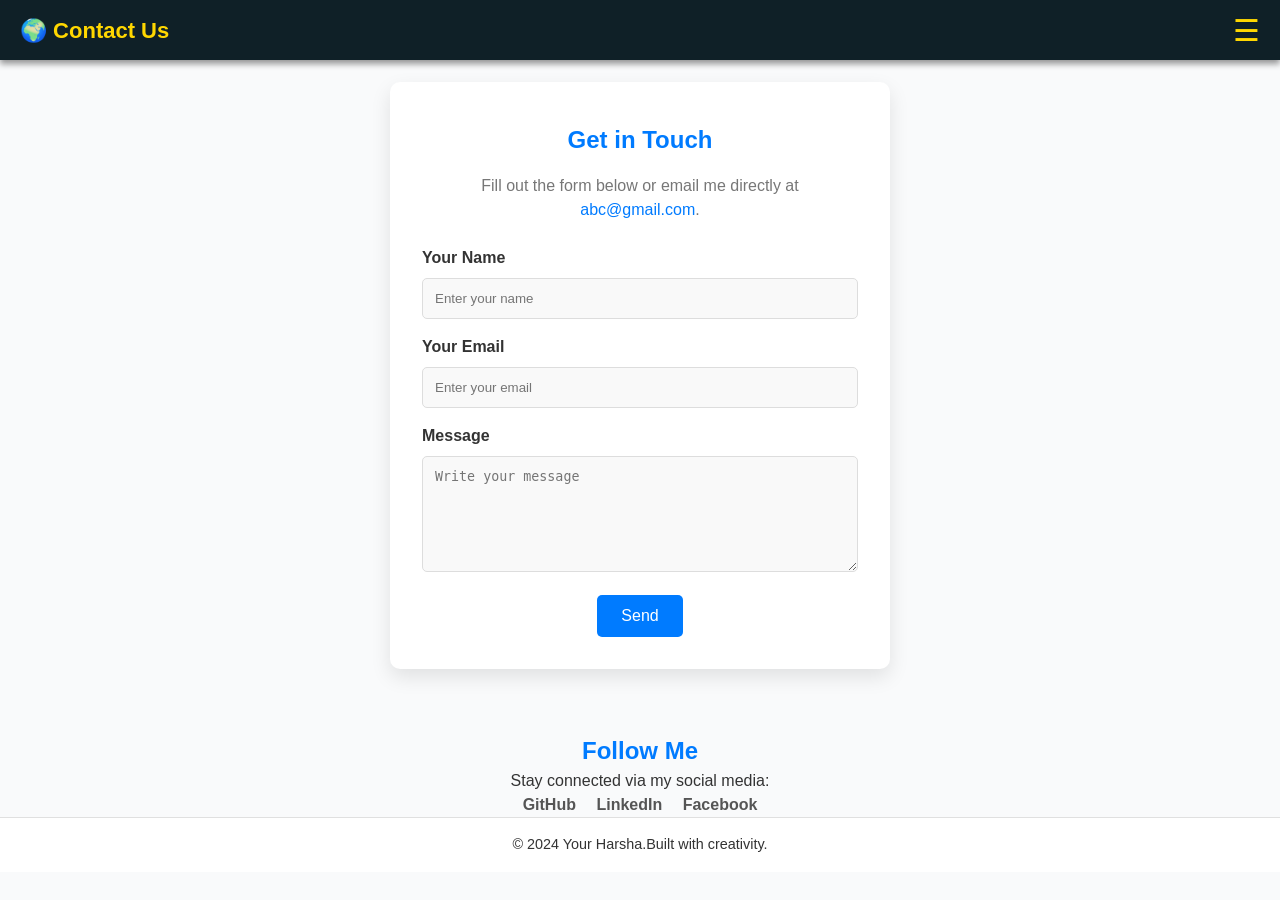
<file: assets/contact.html>
<!DOCTYPE html>
<html lang="en">
<head>
    <meta charset="UTF-8">
    <meta name="viewport" content="width=device-width, initial-scale=1.0">
    <title>Contact Me</title>
    <style>
/* ===== SIDEBAR STYLES FROM MAIN_PAGE.HTML ===== */
* {
  margin: 0;
  padding: 0;
  box-sizing: border-box;
}

body {
  font-family: 'Verdana', sans-serif;
  margin: 0;
  padding: 0;
  box-sizing: border-box;
  background-color: #f9fafb;
  color: #333;
  line-height: 1.5;
}

/* ===== HEADER ===== */
header {
  position: fixed;
  top: 0;
  width: 100%;
  height: 60px;
  background: #0f2027;
  display: flex;
  align-items: center;
  justify-content: space-between;
  padding: 0 20px;
  z-index: 1001;
  box-shadow: 0 4px 6px rgba(0, 0, 0, 0.4);
}

.logo {
  font-size: 22px;
  font-weight: bold;
  color: #FFD700;
}

.menu-icon {
  font-size: 30px;
  color: #FFD700;
  cursor: pointer;
}

/* ===== SIDEBAR ===== */
.sidebar {
  position: fixed;
  top: 60px;
  right: -260px;
  width: 260px;
  height: 100%;
  background: rgba(15, 15, 15, 0.95);
  padding: 20px;
  transition: right 0.4s ease-in-out;
  z-index: 1000;
  overflow-y: auto;
  backdrop-filter: blur(10px);
  border-left: 2px solid #FFD700;
}

.sidebar a {
  color: #FFD700;
  display: block;
  font-size: 18px;
  padding: 12px 0;
  text-decoration: none;
  border-bottom: 1px solid rgba(255, 215, 0, 0.2);
}

.sidebar a:hover {
  background-color: rgba(255, 255, 255, 0.05);
}

.sub-menu {
  margin-left: 15px;
  display: none;
}

.sidebar .expandable {
  cursor: pointer;
}

.close-btn {
  position: absolute;
  top: 10px;
  right: 20px;
  font-size: 28px;
  cursor: pointer;
  color: #fff;
}

/* ===== CONTACT PAGE STYLES (ORIGINAL) ===== */
.contact-container {
    display: flex;
    justify-content: center;
    align-items: center;
    padding: 2rem;
}

.contact-card {
    background: #ffffff;
    box-shadow: 0 8px 20px rgba(0, 0, 0, 0.1);
    border-radius: 10px;
    padding: 2rem;
    max-width: 500px;
    width: 100%;
    text-align: center;
}

.contact-card h2 {
    margin: 0.5rem 0;
    font-size: 1.5rem;
    color: #007BFF;
}

.contact-card p {
    margin: 1rem 0;
    color: #777;
}

.contact-card a {
    color: #007BFF;
    text-decoration: none;
}

.contact-card a:hover {
    text-decoration: underline;
}

form {
    margin-top: 1.5rem;
}

.form-group {
    margin-bottom: 1rem;
    text-align: left;
}

label {
    display: block;
    font-weight: bold;
    color: #333;
}

input, textarea {
    width: 100%;
    padding: 0.75rem;
    margin-top: 0.5rem;
    border: 1px solid #ddd;
    border-radius: 5px;
    background-color: #f9f9f9;
}

button {
    padding: 0.75rem 1.5rem;
    border: none;
    border-radius: 5px;
    background-color: #007BFF;
    color: white;
    font-size: 1rem;
    cursor: pointer;
    transition: background-color 0.3s ease;
}

button:hover {
    background-color: #0056b3;
}

.extra-info {
    text-align: center;
    margin-top: 2rem;
}

.extra-info h3 {
    font-size: 1.5rem;
    color: #007BFF;
}

.social-links a {
    margin: 0 0.5rem;
    text-decoration: none;
    font-weight: bold;
    color: #555;
}

.social-links a:hover {
    color: #007BFF;
}

footer {
    text-align: center;
    padding: 1rem;
    background-color: #ffffff;
    border-top: 1px solid #e0e0e0;
    font-size: 0.9rem;
}

/* Adjust main content to account for fixed header */
main {
    padding-top: 100px;
}

/* ===== RESPONSIVE DESIGN ===== */
@media (max-width: 768px) {
  .sidebar {
    width: 200px;
    right: -200px;
  }

  .sidebar a {
    font-size: 16px;
  }

  .close-btn {
    font-size: 24px;
  }

  .logo {
    font-size: 15px;
  }

  .menu-icon {
    font-size: 26px;
  }
}

.contact-card {
    background: #ffffff;
    box-shadow: 0 8px 20px rgba(0, 0, 0, 0.1);
    border-radius: 10px;
    padding: 2rem;
    max-width: 500px;
    width: 100%;
    text-align: center;
}

.contact-card h2 {
    margin: 0.5rem 0;
    font-size: 1.5rem;
    color: #007BFF;
}

.contact-card p {
    margin: 1rem 0;
    color: #777;
}

.contact-card a {
    color: #007BFF;
    text-decoration: none;
}

.contact-card a:hover {
    text-decoration: underline;
}

form {
    margin-top: 1.5rem;
}

.form-group {
    margin-bottom: 1rem;
    text-align: left;
}

label {
    display: block;
    font-weight: bold;
    color: #333;
}

input, textarea {
    width: 100%;
    padding: 0.75rem;
    margin-top: 0.5rem;
    border: 1px solid #ddd;
    border-radius: 5px;
    background-color: #f9f9f9;
}

button {
    padding: 0.75rem 1.5rem;
    border: none;
    border-radius: 5px;
    background-color: #007BFF;
    color: white;
    font-size: 1rem;
    cursor: pointer;
    transition: background-color 0.3s ease;
}

button:hover {
    background-color: #0056b3;
}

.extra-info {
    text-align: center;
    margin-top: 2rem;
}

.extra-info h3 {
    font-size: 1.5rem;
    color: #007BFF;
}

.social-links a {
    margin: 0 0.5rem;
    text-decoration: none;
    font-weight: bold;
    color: #555;
}

.social-links a:hover {
    color: #007BFF;
}

footer {
    text-align: center;
    padding: 1rem;
    background-color: #ffffff;
    border-top: 1px solid #e0e0e0;
    font-size: 0.9rem;
}

/* Adjust main content to account for fixed header */
main {
    padding-top: 50px;
}

    </style>
</head>
<body>
  <header>
    <div class="logo">🌍 Contact Us</div>
    <div class="menu-icon" onclick="toggleSidebar()">☰</div>
    <nav class="sidebar" id="sidebar">
      <a class="expandable" onclick="toggleSubMenu('homeSub')">Home ▾</a>
      <div class="sub-menu" id="homeSub">
        <a href="about.html" target="_self">About Me</a>
        <a href="References.html" target="_self">References</a>
      </div>
      <a class="expandable" onclick="toggleSubMenu('topicsSub')">Topics ▾</a>
      <div class="sub-menu" id="topicsSub">
        <a href="historicalplaces.html" target="_self">Historical Places</a>
        <a href="airports.html" target="_self">Airports</a>
      </div>
      <a href="contact.html" target="_self">Contact</a>
      <span class="close-btn" onclick="toggleSidebar()">×</span>
    </nav>
  </header>
    <main>
        <section class="contact-container">
            <div class="contact-card">
                <h2>Get in Touch</h2>
                <p>Fill out the form below or email me directly at <a href="mailto:abc@gmail.com">abc@gmail.com</a>.</p>
                <form id="contactForm">
                    <div class="form-group">
                        <label for="name">Your Name</label>
                        <input type="text" id="name" name="name" placeholder="Enter your name" required>
                    </div>
                    <div class="form-group">
                        <label for="email">Your Email</label>
                        <input type="email" id="email" name="email" placeholder="Enter your email" required>
                    </div>
                    <div class="form-group">
                        <label for="message">Message</label>
                        <textarea id="message" name="message" placeholder="Write your message" rows="6" required></textarea>
                    </div>
                    <button type="submit">Send</button>
                </form>
            </div>
        </section>
        <section class="extra-info">
            <h3>Follow Me</h3>
            <p>Stay connected via my social media:</p>
            <div class="social-links">
                <a href="https://github.com" target="_blank">GitHub</a>
                <a href="https://linkedin.com" target="_blank">LinkedIn</a>
                <a href="" target="_blank">Facebook</a>
            </div>
        </section>
    </main>
    <footer>
        <p>&copy; 2024 Your Harsha.Built with creativity. </p>
    </footer>
    <script>
        function toggleSidebar() {
            const sidebar = document.getElementById('sidebar');
            sidebar.style.right = (sidebar.style.right === "0px") ? "-260px" : "0px";
        }

        function toggleSubMenu(id) {
            const menu = document.getElementById(id);
            menu.style.display = menu.style.display === "block" ? "none" : "block";
        }

        // Close sidebar when clicking outside
        document.addEventListener('click', function(event) {
            const sidebar = document.getElementById('sidebar');
            const menuIcon = document.querySelector('.menu-icon');
            const closeBtn = document.querySelector('.close-btn');
            
            if (!sidebar.contains(event.target) && 
                !menuIcon.contains(event.target) && 
                !closeBtn.contains(event.target)) {
                sidebar.style.right = "-260px";
            }
        });
    </script>
</body>
</html>
</file>
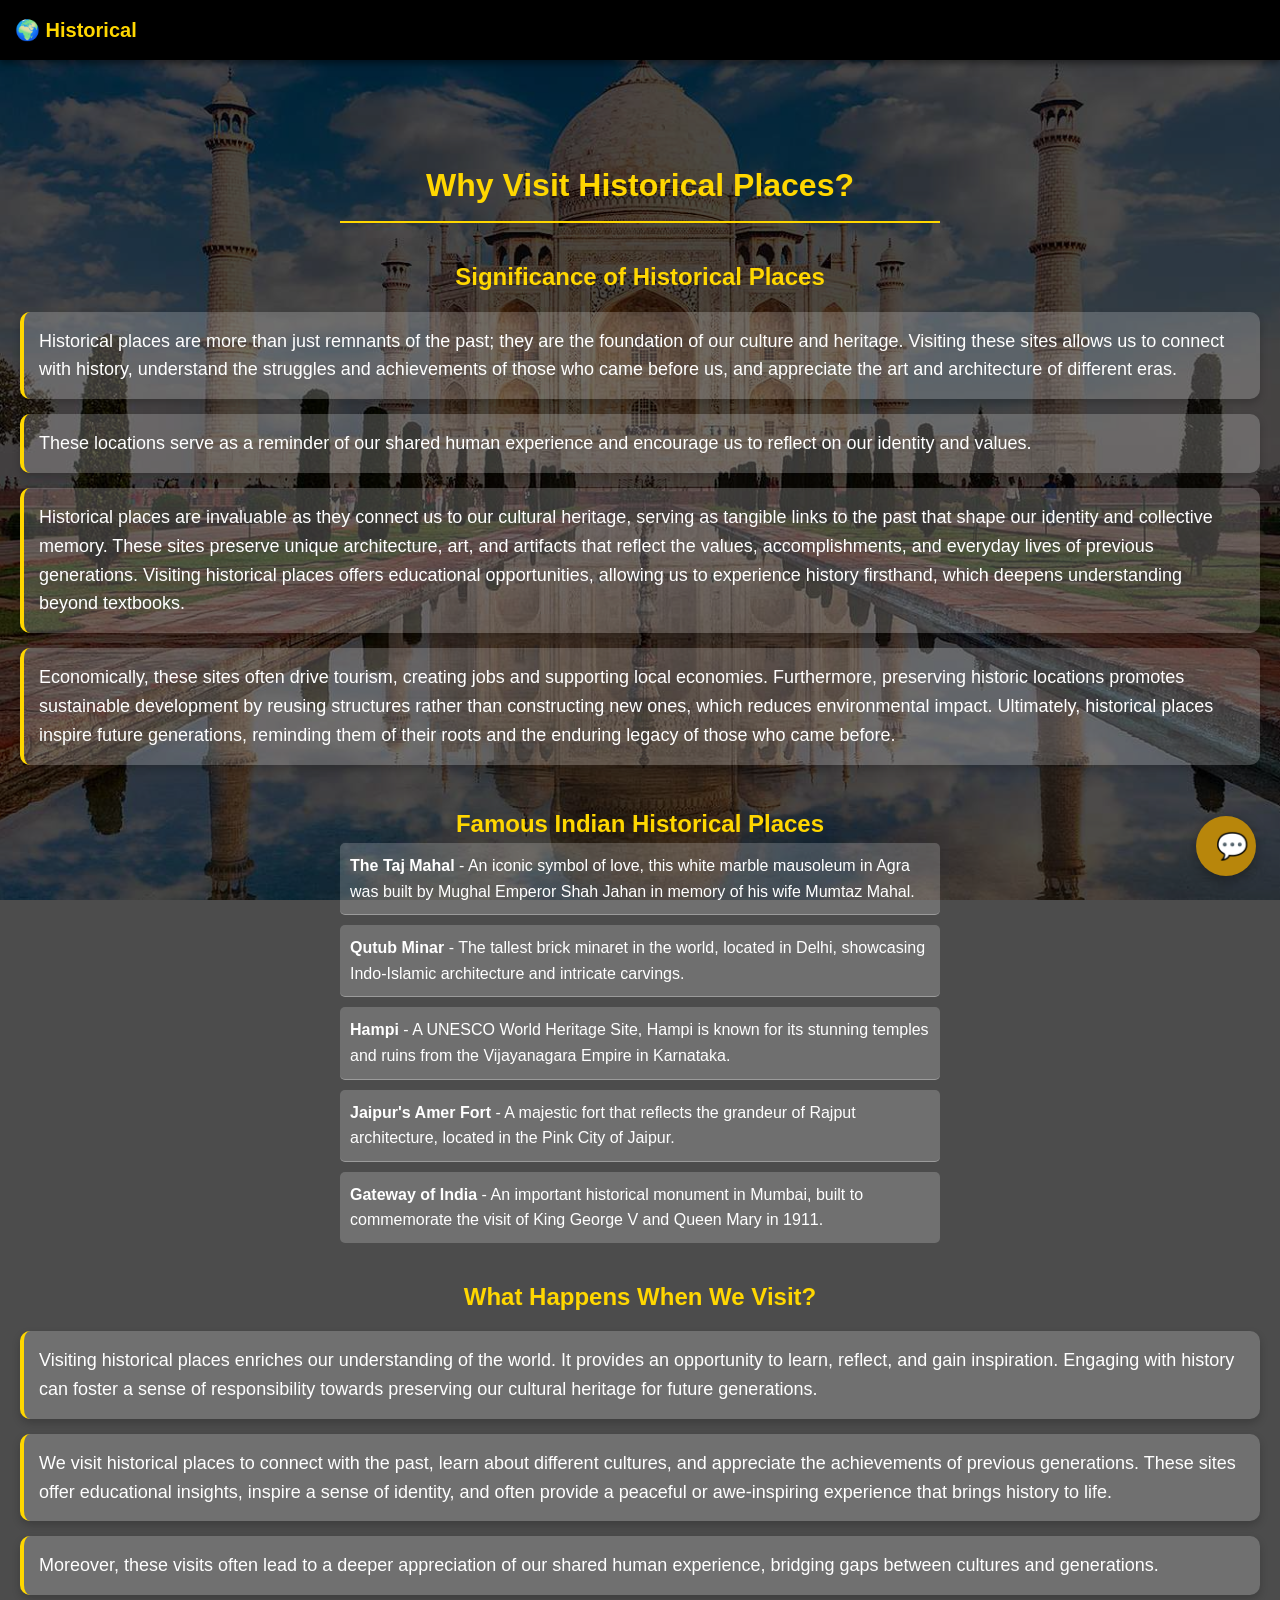
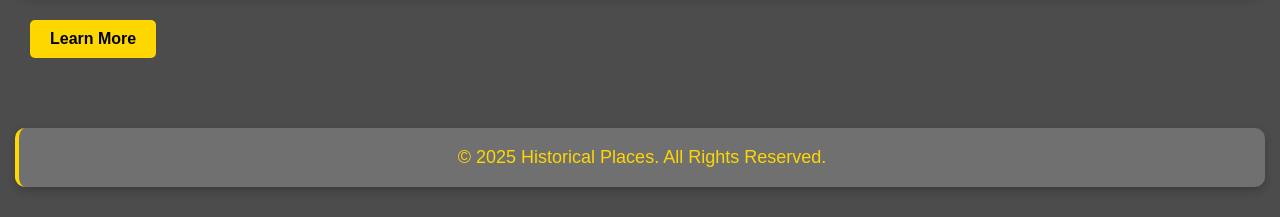
<file: assets/main_page.html>
<!DOCTYPE html>
<html lang="en">
<head>
  <meta charset="UTF-8" />
  <meta name="viewport" content="width=device-width, initial-scale=1.0"/>
  <title>Explore Historical Places</title>
  <link rel="stylesheet" href="style.css" />
  <style>
    * {
      margin: 0;
      padding: 0;
      box-sizing: border-box;
      
    }

    body {
      font-family: 'Arial', sans-serif;
      background: url('taj.jpg') no-repeat center center fixed;
      background-size: cover;
      color: white;
      line-height: 1.6;
      
    }

    header {
      position: fixed;
      top: 0;
      width: 100%;
      height: 60px;
      background: rgb(0, 0, 0);
      display: flex;
      align-items: center;
      justify-content: space-between;
      padding: 0 15px;
      z-index: 999;
    }

    .logo {
      font-size: 20px;
      font-weight: bold;
      color: #FFD700;
    }

    .menu-icon {
      font-size: 30px;
      color: #FFD700;
      cursor: pointer;
    }

    main {
      padding: 100px 20px 40px;
      display: flex;
      flex-direction: column;
      align-items: center;
      position: relative;
      z-index: 1;
    }

    main::before {
      content: '';
      position: absolute;
      top: 0;
      left: 0;
      right: 0;
      bottom: 0;
      background: rgba(0, 0, 0, 0.7);
      z-index: -1;
    }

    h1 {
      text-align: center;
      font-size: 32px;
      color: #FFD700;
      margin-bottom: 10px;
      border-bottom: 2px solid #FFD700;
      padding-bottom: 10px;
      width: 100%;
      max-width: 600px;
    }

    h2 {
      font-size: 24px;
      color: #FFD700;
      margin-top: 25px;
      text-align: center;
      width: 100%;
    }

    p {
      font-family: 'Verdana', sans-serif;
      font-size: 18px;
      margin: 15px 0;
      padding: 15px;
      border-left: 4px solid #FFD700;
      background-color: rgba(255, 255, 255, 0.2);
      border-radius: 10px;
      box-shadow: 0 4px 8px rgba(0, 0, 0, 0.2);
    }

    ul {
      list-style: none;
      padding: 0;
      margin: 0;
      width: 100%;
      max-width: 600px;
    }

    li {
      padding: 10px;
      border-bottom: 1px solid rgba(255, 255, 255, 0.3);
      background-color: rgba(255, 255, 255, 0.2);
      border-radius: 5px;
      margin-bottom: 10px;
    }

    li:last-child {
      border-bottom: none;
    }

    button {
      background-color: #FFD700;
      color: black;
      padding: 10px 20px;
      border: none;
      border-radius: 5px;
      margin-top: 10px;
      cursor: pointer;
    }

    button:hover {
      background-color: #FFC107;
    }

    footer {
      background: rgba(0,0,0,0.7);
      color: #FFD700;
      text-align: center;
      padding: 15px;
    }

    @media (min-width: 768px) {
      .menu-icon {
        display: none;
      }
      .sidebar {
        display: none;
      }
    }

    /* .background-image {
      position: fixed;
      top: 0;
      left: 0;
      width: 100%;
      height: 100vh;
      background: url(taj.jpg) no-repeat center center fixed;
      background-size: cover;
      filter: blur(8px);
      z-index: -1;
    } */
  </style>
</head>
<body>
  <div class="background-image"></div>
  <header>
    <div class="logo">🌍 Historical</div>
    <div class="menu-icon" onclick="toggleSidebar()">☰</div>
    <nav class="sidebar" id="sidebar">
      <a class="expandable" onclick="toggleSubMenu('homeSub')">Home ▾</a>
      <div class="sub-menu" id="homeSub">
        <a href="about.html" target="_self">About Me</a>
        <a href="References.html" target="_self">References</a>
      </div>
      <a class="expandable" onclick="toggleSubMenu('topicsSub')">Topics ▾</a>
      <div class="sub-menu" id="topicsSub">
        <a href="historicalplaces.html" target="_self">Historical Places</a>
        <a href="airports.html" target="_self">Airports</a>
      </div>
      <a href="contact.html" target="_self">Contact</a>
      <span class="close-btn" onclick="toggleSidebar()">×</span>
    </nav>
  </header>

  <main>
    <h1>Why Visit Historical Places?</h1>
    <section>
      <h2>Significance of Historical Places</h2>
      <p>Historical places are more than just remnants of the past; they are the foundation of our culture and heritage. Visiting these sites allows us to connect with history, understand the struggles and achievements of those who came before us, and appreciate the art and architecture of different eras.</p>
      <p>These locations serve as a reminder of our shared human experience and encourage us to reflect on our identity and values.</p>
      <p>Historical places are invaluable as they connect us to our cultural heritage, serving as tangible links to the past that shape our identity and collective memory. These sites preserve unique architecture, art, and artifacts that reflect the values, accomplishments, and everyday lives of previous generations. Visiting historical places offers educational opportunities, allowing us to experience history firsthand, which deepens understanding beyond textbooks.</p>
      <p>Economically, these sites often drive tourism, creating jobs and supporting local economies. Furthermore, preserving historic locations promotes sustainable development by reusing structures rather than constructing new ones, which reduces environmental impact. Ultimately, historical places inspire future generations, reminding them of their roots and the enduring legacy of those who came before.</p>
    </section>

    <section>
      <h2>Famous Indian Historical Places</h2>
      <ul>
        <li><strong>The Taj Mahal</strong> - An iconic symbol of love, this white marble mausoleum in Agra was built by Mughal Emperor Shah Jahan in memory of his wife Mumtaz Mahal.</li>
        <li><strong>Qutub Minar</strong> - The tallest brick minaret in the world, located in Delhi, showcasing Indo-Islamic architecture and intricate carvings.</li>
        <li><strong>Hampi</strong> - A UNESCO World Heritage Site, Hampi is known for its stunning temples and ruins from the Vijayanagara Empire in Karnataka.</li>
        <li><strong>Jaipur's Amer Fort</strong> - A majestic fort that reflects the grandeur of Rajput architecture, located in the Pink City of Jaipur.</li>
        <li><strong>Gateway of India</strong> - An important historical monument in Mumbai, built to commemorate the visit of King George V and Queen Mary in 1911.</li>
      </ul>
    </section>

    <section>
      <h2>What Happens When We Visit?</h2>
      <p>Visiting historical places enriches our understanding of the world. It provides an opportunity to learn, reflect, and gain inspiration. Engaging with history can foster a sense of responsibility towards preserving our cultural heritage for future generations.</p>
      <p>We visit historical places to connect with the past, learn about different cultures, and appreciate the achievements of previous generations. These sites offer educational insights, inspire a sense of identity, and often provide a peaceful or awe-inspiring experience that brings history to life.</p>
      <p>Moreover, these visits often lead to a deeper appreciation of our shared human experience, bridging gaps between cultures and generations.</p>
      <button id="learnMoreBtn">Learn More</button>
      <p id="moreInfo" style="display:none;">Traveling to historical sites can create lasting memories, inspire creativity, and encourage a sense of adventure. It can also prompt discussions about history, culture, and the importance of preservation.</p>
    </section>
  </main>

  <footer>
    <p>&copy; 2025 Historical Places. All Rights Reserved.</p>
  </footer>

  <script>
    function toggleSidebar() {
      const sidebar = document.getElementById('sidebar');
      sidebar.style.right = (sidebar.style.right === "0px") ? "-260px" : "0px";
    }

    function toggleSubMenu(id) {
      const menu = document.getElementById(id);
      menu.style.display = menu.style.display === "block" ? "none" : "block";
    }

    document.getElementById("learnMoreBtn").addEventListener("click", function() {
      var moreInfo = document.getElementById("moreInfo");
      moreInfo.style.display = (moreInfo.style.display === "none") ? "block" : "none";
    });
  </script>
  <script src="config.js"></script>
  <script src="chatbot-widget.js"></script>
</body>
</html>
</file>
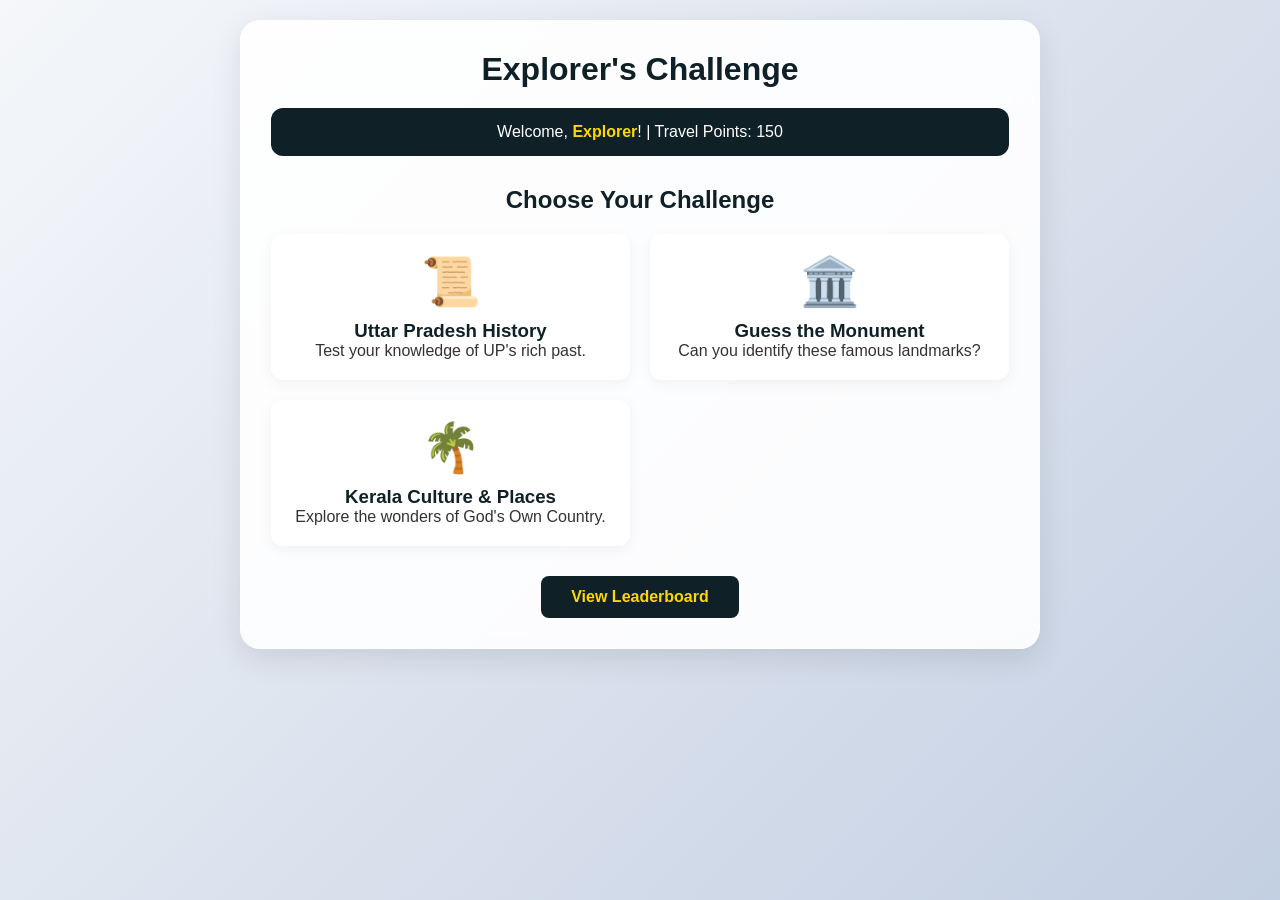
<file: assets/quizzes.html>
<!DOCTYPE html>
<html lang="en">
<head>
    <meta charset="UTF-8">
    <meta name="viewport" content="width=device-width, initial-scale=1.0">
    <title>Explorer's Challenge - Quiz Zone</title>
    <style>
        /* ===== GLOBAL STYLES ===== */
        :root {
            --primary-color: #FFD700; /* Gold */
            --secondary-color: #0f2027; /* Dark Blue/Black */
            --background-start: #f5f7fa;
            --background-end: #c3cfe2;
            --correct-color: #28a745;
            --incorrect-color: #dc3545;
        }

        * {
            margin: 0;
            padding: 0;
            box-sizing: border-box;
            font-family: 'Segoe UI', Tahoma, Geneva, Verdana, sans-serif;
        }

        body {
            background: linear-gradient(135deg, var(--background-start), var(--background-end));
            color: #333;
            display: flex;
            flex-direction: column;
            align-items: center;
            min-height: 100vh;
            padding: 20px;
        }

        /* ===== MAIN QUIZ CONTAINER ===== */
        .quiz-container {
            width: 100%;
            max-width: 800px;
            background: rgba(255, 255, 255, 0.9);
            backdrop-filter: blur(10px);
            border-radius: 20px;
            box-shadow: 0 10px 30px rgba(0, 0, 0, 0.1);
            padding: 30px;
            border: 1px solid rgba(255, 255, 255, 0.3);
        }

        h1, h2 {
            text-align: center;
            color: var(--secondary-color);
            margin-bottom: 20px;
        }

        /* ===== USER PROFILE SUMMARY ===== */
        .user-profile-summary {
            text-align: center;
            margin-bottom: 30px;
            padding: 15px;
            background-color: var(--secondary-color);
            color: white;
            border-radius: 12px;
        }
        #user-name {
            font-weight: bold;
            color: var(--primary-color);
        }

        /* ===== LOBBY SCREEN ===== */
        .quiz-selection-grid {
            display: grid;
            grid-template-columns: repeat(auto-fit, minmax(250px, 1fr));
            gap: 20px;
        }
        .quiz-card {
            background: #fff;
            border-radius: 12px;
            padding: 20px;
            text-align: center;
            cursor: pointer;
            transition: transform 0.3s ease, box-shadow 0.3s ease;
            box-shadow: 0 4px 15px rgba(0,0,0,0.05);
        }
        .quiz-card:hover {
            transform: translateY(-5px);
            box-shadow: 0 8px 25px rgba(0,0,0,0.1);
        }
        .quiz-card .icon {
            font-size: 3rem;
        }
        .quiz-card h3 {
            margin-top: 10px;
            color: var(--secondary-color);
        }

        /* ===== ACTIVE QUIZ SCREEN ===== */
        #quiz-active .quiz-progress {
            display: flex;
            justify-content: space-between;
            margin-bottom: 20px;
            font-weight: bold;
        }
        #question-container {
            text-align: center;
            margin-bottom: 30px;
        }
        #question-image {
            max-width: 100%;
            height: auto;
            max-height: 250px;
            border-radius: 12px;
            margin-bottom: 15px;
        }
        #question-text {
            font-size: 1.4rem;
            font-weight: 500;
        }
        #options-container {
            display: grid;
            grid-template-columns: 1fr;
            gap: 15px;
        }
        .option-btn {
            width: 100%;
            padding: 15px;
            font-size: 1rem;
            background: #fff;
            border: 2px solid #ddd;
            border-radius: 8px;
            cursor: pointer;
            transition: all 0.2s ease;
            text-align: left;
        }
        .option-btn:hover:not(:disabled) {
            background: #f0f0f0;
            border-color: var(--primary-color);
        }
        .option-btn:disabled {
            cursor: not-allowed;
        }
        .option-btn.correct {
            background-color: var(--correct-color);
            color: white;
            border-color: var(--correct-color);
        }
        .option-btn.incorrect {
            background-color: var(--incorrect-color);
            color: white;
            border-color: var(--incorrect-color);
        }

        /* ===== RESULTS & LEADERBOARD SCREEN ===== */
        #quiz-results, #leaderboard {
            text-align: center;
        }
        #score-text, #points-earned {
            font-size: 1.2rem;
            margin-bottom: 10px;
        }
        #review-answers {
            margin-top: 30px;
            text-align: left;
        }
        .review-item {
            background: #f9f9f9;
            padding: 15px;
            border-radius: 8px;
            margin-bottom: 10px;
        }
        .review-item p {
            font-weight: bold;
        }
        .review-item .your-answer.correct {
            color: var(--correct-color);
        }
         .review-item .your-answer.incorrect {
            color: var(--incorrect-color);
        }
        #leaderboard-list {
            list-style: none;
            padding: 0;
        }
        #leaderboard-list li {
            display: flex;
            justify-content: space-between;
            padding: 12px;
            border-radius: 8px;
        }
        #leaderboard-list li:nth-child(odd) {
            background: #f1f1f1;
        }

        /* ===== UTILITY & BUTTONS ===== */
        .hidden {
            display: none !important;
        }
        .action-button {
            display: inline-block;
            margin-top: 30px;
            padding: 12px 30px;
            font-size: 1rem;
            font-weight: bold;
            background: var(--secondary-color);
            color: var(--primary-color);
            border: none;
            border-radius: 8px;
            cursor: pointer;
            transition: opacity 0.3s;
        }
        .action-button:hover {
            opacity: 0.9;
        }
    </style>
</head>
<body>

    <main class="quiz-container">
        <h1>Explorer's Challenge</h1>

        <!-- User profile summary -->
        <div class="user-profile-summary">
            Welcome, <span id="user-name">Explorer</span>! | Travel Points: <span id="user-points">0</span>
        </div>

        <!-- Screen 1: Quiz Lobby (Visible by default) -->
        <div id="quiz-lobby">
            <h2>Choose Your Challenge</h2>
            <div class="quiz-selection-grid">
                <div class="quiz-card" data-quiz-id="up_history">
                    <div class="icon">📜</div>
                    <h3>Uttar Pradesh History</h3>
                    <p>Test your knowledge of UP's rich past.</p>
                </div>
                <div class="quiz-card" data-quiz-id="image_quiz_monuments">
                    <div class="icon">🏛️</div>
                    <h3>Guess the Monument</h3>
                    <p>Can you identify these famous landmarks?</p>
                </div>
                 <div class="quiz-card" data-quiz-id="kerala_culture">
                    <div class="icon">🌴</div>
                    <h3>Kerala Culture & Places</h3>
                    <p>Explore the wonders of God's Own Country.</p>
                </div>
            </div>
            <div style="text-align: center;">
                <button id="leaderboard-btn" class="action-button">View Leaderboard</button>
            </div>
        </div>

        <!-- Screen 2: Active Quiz (Hidden by default) -->
        <div id="quiz-active" class="hidden">
            <h2 id="quiz-title"></h2>
            <div class="quiz-progress">
                <span id="question-counter"></span>
                <span id="timer">Time: 15</span>
            </div>
            <div id="question-container">
                <img id="question-image" class="hidden" alt="Quiz Image">
                <p id="question-text"></p>
            </div>
            <div id="options-container">
                <!-- Option buttons will be generated by JavaScript -->
            </div>
            <div style="text-align: center;">
                <button id="next-question-btn" class="action-button hidden">Next Question</button>
            </div>
        </div>

        <!-- Screen 3: Quiz Results (Hidden by default) -->
        <div id="quiz-results" class="hidden">
            <h2>Challenge Complete!</h2>
            <p id="score-text"></p>
            <p id="points-earned"></p>
            <div id="review-answers">
                <h3>Review Your Answers:</h3>
                <!-- Answer review will be generated by JavaScript -->
            </div>
            <button id="back-to-lobby-btn" class="action-button">Back to Quiz Zone</button>
        </div>
        
        <!-- Screen 4: Leaderboard (Hidden by default) -->
        <div id="leaderboard" class="hidden">
            <h2>Leaderboard</h2>
            <ol id="leaderboard-list">
                <!-- Leaderboard will be generated by JavaScript -->
            </ol>
             <button id="back-to-lobby-from-leaderboard-btn" class="action-button">Back to Quiz Zone</button>
        </div>
    </main>

    <script>
        // --- DATA "DATABASES" ---

        // In a real app, this user data would come from your login system.
        let currentUser = {
            name: "Explorer",
            points: 150 
        };

        // In a real app, this would be stored and retrieved from a server.
        let leaderboardData = [
            { name: "WandererAlex", score: 2500 },
            { name: "HistoryBuff", score: 2350 },
            { name: "TempleRunner", score: 2100 },
            { name: "Priya", score: 1800 },
            { name: "Explorer", score: 150 } // Current user's score for context
        ];

        const quizzes = {
            "up_history": {
                title: "Uttar Pradesh History",
                questions: [
                    { question: "The Taj Mahal was built in memory of whom?", options: ["Jahanara Begum", "Mumtaz Mahal", "Roshanara Begum", "Nur Jahan"], correctAnswer: "Mumtaz Mahal" },
                    { question: "Varanasi, one of the world's oldest cities, is situated on the banks of which river?", options: ["Yamuna", "Sarayu", "Ganges", "Gomti"], correctAnswer: "Ganges" },
                    { question: "The Agra Fort was the main residence of the emperors of which dynasty?", options: ["Maurya", "Gupta", "Mughal", "Lodi"], correctAnswer: "Mughal" }
                ]
            },
            "image_quiz_monuments": {
                title: "Guess the Monument",
                questions: [
                    { image: 'https://whc.unesco.org/uploads/thumbs/site_0252_0008-750-750-20151104113424.jpg', question: "Identify this iconic white marble mausoleum.", options: ["Humayun's Tomb", "Bibi Ka Maqbara", "Victoria Memorial", "Taj Mahal"], correctAnswer: "Taj Mahal" },
                    { image: 'https://upload.wikimedia.org/wikipedia/commons/4/41/East_facade_Hawa_Mahal_Jaipur_from_ground_level_%28July_2022%29_-_img_01.jpg', question: "This 'Palace of Winds' is a famous landmark in which city?", options: ["Udaipur", "Jaipur", "Jodhpur", "Delhi"], correctAnswer: "Jaipur" }
                ]
            },
             "kerala_culture": {
                title: "Kerala Culture & Places",
                questions: [
                    { question: "What is the name of the famous backwaters lake in Kumarakom?", options: ["Ashtamudi Lake", "Vembanad Lake", "Sasthamcotta Lake", "Pookode Lake"], correctAnswer: "Vembanad Lake" },
                    { question: "The largest fort in Kerala, known for its keyhole shape, is:", options: ["St. Angelo Fort", "Palakkad Fort", "Bekal Fort", "Thalassery Fort"], correctAnswer: "Bekal Fort" },
                    { question: "The annual Onam festival is closely associated with which temple?", options: ["Padmanabhaswamy Temple", "Guruvayur Temple", "Sabarimala Temple", "Thrikkakara Temple"], correctAnswer: "Thrikkakara Temple" }
                ]
            }
        };

        // --- DOM ELEMENT REFERENCES ---
        const lobbyScreen = document.getElementById('quiz-lobby');
        const activeQuizScreen = document.getElementById('quiz-active');
        const resultsScreen = document.getElementById('quiz-results');
        const leaderboardScreen = document.getElementById('leaderboard');

        // --- QUIZ STATE VARIABLES ---
        let currentQuizId = null;
        let currentQuestionIndex = 0;
        let score = 0;
        let pointsEarned = 0;
        let userAnswers = [];
        let timerInterval;

        // --- INITIALIZATION ---
        document.addEventListener('DOMContentLoaded', () => {
            setupLobby();
            updateUserProfileSummary();
        });

        function setupLobby() {
            // Show lobby and hide others
            lobbyScreen.classList.remove('hidden');
            activeQuizScreen.classList.add('hidden');
            resultsScreen.classList.add('hidden');
            leaderboardScreen.classList.add('hidden');

            // Add event listeners to quiz cards
            document.querySelectorAll('.quiz-card').forEach(card => {
                card.addEventListener('click', () => {
                    startQuiz(card.dataset.quizId);
                });
            });

            // Leaderboard button
            document.getElementById('leaderboard-btn').addEventListener('click', showLeaderboard);
            document.getElementById('back-to-lobby-from-leaderboard-btn').addEventListener('click', setupLobby);
        }
        
        function updateUserProfileSummary() {
            document.getElementById('user-name').textContent = currentUser.name;
            document.getElementById('user-points').textContent = currentUser.points;
        }

        // --- QUIZ FLOW FUNCTIONS ---

        function startQuiz(quizId) {
            currentQuizId = quizId;
            currentQuestionIndex = 0;
            score = 0;
            pointsEarned = 0;
            userAnswers = [];

            lobbyScreen.classList.add('hidden');
            activeQuizScreen.classList.remove('hidden');
            
            document.getElementById('quiz-title').textContent = quizzes[quizId].title;
            showQuestion();
        }

        function showQuestion() {
            resetQuestionUI();
            const quiz = quizzes[currentQuizId];
            const question = quiz.questions[currentQuestionIndex];
            
            // Update UI elements
            document.getElementById('question-counter').textContent = `Question ${currentQuestionIndex + 1} of ${quiz.questions.length}`;
            document.getElementById('question-text').textContent = question.question;

            const questionImage = document.getElementById('question-image');
            if (question.image) {
                questionImage.src = question.image;
                questionImage.classList.remove('hidden');
            } else {
                questionImage.classList.add('hidden');
            }

            const optionsContainer = document.getElementById('options-container');
            question.options.forEach(option => {
                const button = document.createElement('button');
                button.className = 'option-btn';
                button.textContent = option;
                button.addEventListener('click', () => selectAnswer(button, option));
                optionsContainer.appendChild(button);
            });
            
            startTimer();
        }

        function selectAnswer(selectedButton, selectedAnswer) {
            clearInterval(timerInterval);
            const quiz = quizzes[currentQuizId];
            const correct = selectedAnswer === quiz.questions[currentQuestionIndex].correctAnswer;

            userAnswers.push({
                question: quiz.questions[currentQuestionIndex].question,
                selected: selectedAnswer,
                correct: quiz.questions[currentQuestionIndex].correctAnswer,
                isCorrect: correct
            });

            if (correct) {
                score++;
                pointsEarned += 10; // Base points
                selectedButton.classList.add('correct');
            } else {
                selectedButton.classList.add('incorrect');
            }

            // Highlight the correct answer
            document.querySelectorAll('.option-btn').forEach(btn => {
                if (btn.textContent === quiz.questions[currentQuestionIndex].correctAnswer) {
                    btn.classList.add('correct');
                }
                btn.disabled = true; // Disable all options
            });
            
            document.getElementById('next-question-btn').classList.remove('hidden');
        }
        
        document.getElementById('next-question-btn').addEventListener('click', () => {
            currentQuestionIndex++;
            if (currentQuestionIndex < quizzes[currentQuizId].questions.length) {
                showQuestion();
            } else {
                showResults();
            }
        });

        function showResults() {
            activeQuizScreen.classList.add('hidden');
            resultsScreen.classList.remove('hidden');
            
            const quiz = quizzes[currentQuizId];
            currentUser.points += pointsEarned;
            updateUserProfileSummary();
            
            document.getElementById('score-text').textContent = `You scored: ${score} out of ${quiz.questions.length}`;
            document.getElementById('points-earned').textContent = `You earned ${pointsEarned} Travel Points!`;
            
            const reviewContainer = document.getElementById('review-answers');
            reviewContainer.innerHTML = '<h3>Review Your Answers:</h3>'; // Clear previous review
            userAnswers.forEach(answer => {
                const item = document.createElement('div');
                item.className = 'review-item';
                item.innerHTML = `
                    <p>${answer.question}</p>
                    <span class="your-answer ${answer.isCorrect ? 'correct' : 'incorrect'}">Your answer: ${answer.selected}</span>
                    ${!answer.isCorrect ? `<br><span class="correct-answer">Correct answer: ${answer.correct}</span>` : ''}
                `;
                reviewContainer.appendChild(item);
            });

            document.getElementById('back-to-lobby-btn').addEventListener('click', setupLobby);
        }

        function showLeaderboard() {
            lobbyScreen.classList.add('hidden');
            leaderboardScreen.classList.remove('hidden');
            
            const list = document.getElementById('leaderboard-list');
            list.innerHTML = '';
            
            // Sort leaderboard by score
            leaderboardData.sort((a, b) => b.score - a.score);
            
            leaderboardData.forEach(user => {
                const li = document.createElement('li');
                li.innerHTML = `<span>${user.name}</span><strong>${user.score} points</strong>`;
                list.appendChild(li);
            });
        }

        function startTimer() {
            let timeLeft = 15;
            const timerEl = document.getElementById('timer');
            timerEl.textContent = `Time: ${timeLeft}`;
            
            timerInterval = setInterval(() => {
                timeLeft--;
                timerEl.textContent = `Time: ${timeLeft}`;
                if (timeLeft <= 0) {
                    clearInterval(timerInterval);
                    // Automatically select a "wrong" answer to move on
                    selectAnswer({classList: {add: () => {}}}, "Time's up!"); 
                }
            }, 1000);
        }

        function resetQuestionUI() {
            clearInterval(timerInterval);
            document.getElementById('options-container').innerHTML = '';
            document.getElementById('next-question-btn').classList.add('hidden');
        }
    </script>
</body>
</html>
</file>
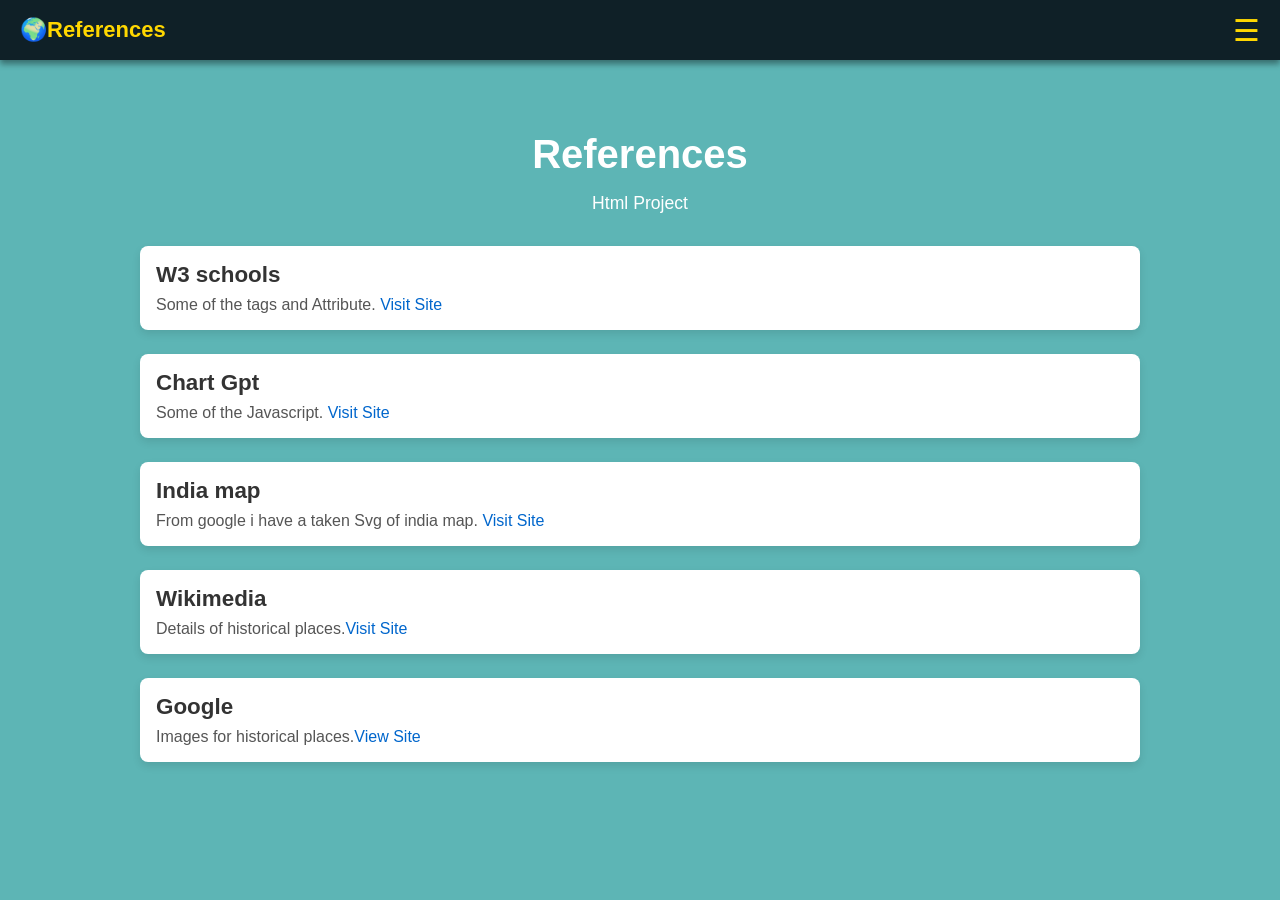
<file: assets/References.html>
<!DOCTYPE html>
<html lang="en">
<head>
    <meta charset="UTF-8">
    <meta name="viewport" content="width=device-width, initial-scale=1.0">
    <title>Document</title>
    <style>
/* ===== SIDEBAR STYLES FROM MAIN_PAGE.HTML ===== */
* {
    margin: 0;
    padding: 0;
    box-sizing: border-box;
}

body {
    font-family: Arial, sans-serif;
    background-color:rgb(93, 181, 181);
    color: #333;
}

/* ===== HEADER ===== */
header {
    position: fixed;
    top: 0;
    width: 100%;
    height: 60px;
    background: #0f2027;
    display: flex;
    align-items: center;
    justify-content: space-between;
    padding: 0 20px;
    z-index: 1001;
    box-shadow: 0 4px 6px rgba(0, 0, 0, 0.4);
}

.logo {
    font-size: 22px;
    font-weight: bold;
    color: #FFD700;
}

.menu-icon {
    font-size: 30px;
    color: #FFD700;
    cursor: pointer;
}

/* ===== SIDEBAR ===== */
.sidebar {
    position: fixed;
    top: 60px;
    right: -260px;
    width: 260px;
    height: 100%;
    background: rgba(15, 15, 15, 0.95);
    padding: 20px;
    transition: right 0.4s ease-in-out;
    z-index: 1000;
    overflow-y: auto;
    backdrop-filter: blur(10px);
    border-left: 2px solid #FFD700;
}

.sidebar a {
    color: #FFD700;
    display: block;
    font-size: 18px;
    padding: 12px 0;
    text-decoration: none;
    border-bottom: 1px solid rgba(255, 215, 0, 0.2);
}

.sidebar a:hover {
    background-color: rgba(255, 255, 255, 0.05);
}

.sub-menu {
    margin-left: 15px;
    display: none;
}

.sidebar .expandable {
    cursor: pointer;
}

.close-btn {
    position: absolute;
    top: 10px;
    right: 20px;
    font-size: 28px;
    cursor: pointer;
    color: #fff;
}

/* ===== REFERENCES PAGE STYLES (ORIGINAL) ===== */
.container {
    width: 80%;
    margin: auto;
    max-width: 1000px;
}

.references-section {
    padding: 2rem 0;
}

.references-section h1 {
    font-size: 2.5rem;
    text-align: center;
    color:white;
    margin-bottom: 1rem;
}

.intro-text {
    text-align: center;
    color: white;
    margin-bottom: 2rem;
    font-size: 1.1rem;
}

.references-content {
    display: flex;
    flex-direction: column;
    gap: 1.5rem;
}

.reference-item {
    background-color: #fff;
    border-radius: 8px;
    padding: 1rem;
    box-shadow: 0 4px 8px rgba(0, 0, 0, 0.1);
}

.reference-item h3 {
    color: #333;
    font-size: 1.4rem;
}

.reference-item p {
    color: #555;
    margin-top: 0.5rem;
    font-size: 1rem;
}

.reference-item a {
    color: #0066cc;
    text-decoration: none;
}

.reference-item a:hover {
    text-decoration: underline;
}

/* Adjust main content to account for fixed header */
main {
    padding-top: 100px;
}

/* ===== RESPONSIVE DESIGN ===== */
@media (max-width: 768px) {
    .sidebar {
        width: 200px;
        right: -200px;
    }

    .sidebar a {
        font-size: 16px;
    }

    .close-btn {
        font-size: 24px;
    }

    .logo {
        font-size: 15px;
    }

    .menu-icon {
        font-size: 26px;
    }
}

@media (max-width: 600px) {
    .container {
        width: 90%;
    }

    .references-section h1 {
        font-size: 2rem;
    }

    .intro-text {
        font-size: 1rem;
    }
}

    </style>
</head>
<body>
  <header>
    <div class="logo">🌍References</div>
    <div class="menu-icon" onclick="toggleSidebar()">☰</div>
    <nav class="sidebar" id="sidebar">
      <a class="expandable" onclick="toggleSubMenu('homeSub')">Home ▾</a>
      <div class="sub-menu" id="homeSub">
        <a href="about.html" target="_self">About Me</a>
        <a href="References.html" target="_self">References</a>
      </div>
      <a class="expandable" onclick="toggleSubMenu('topicsSub')">Topics ▾</a>
      <div class="sub-menu" id="topicsSub">
        <a href="historicalplaces.html" target="_self">Historical Places</a>
        <a href="airports.html" target="_self">Airports</a>
      </div>
      <a href="contact.html" target="_self">Contact</a>
      <span class="close-btn" onclick="toggleSidebar()">×</span>
    </nav>
  </header>

  <main>
    <section class="references-section">
        <div class="container">
            <h1>References</h1>
            <p class="intro-text">Html Project</p>
            
            <div class="references-content">
                <div class="reference-item">
                    <h3>W3 schools</h3>
                    <p>Some of the tags and Attribute. <a href="https://www.w3schools.com/html/html_editors.asp" target="_blank">Visit Site</a></p>
                </div>
                <div class="reference-item">
                    <h3>Chart Gpt</h3>
                    <p>Some of the Javascript. <a href="https://chatgpt.com/" target="_blank">Visit Site</a></p>
                </div>
                <div class="reference-item">
                    <h3>India map</h3>
                    <p>From google i have a taken Svg of india map. <a href="https://mapsvg.com/maps/india" target="_blank">Visit Site</a></p>
                </div>
                <div class="reference-item">
                <h3>Wikimedia</h3>
                <p>Details of historical places.<a href="" target="_blank">Visit Site</a></p>
                </div>
                <div class="reference-item">
                    <h3>Google</h3>
                    <p>Images for historical places.<a href=""target="_blank">View  Site</a></p>
                </div>
            </div>
        </div>
    </section>
  </main>

  <script>
    function toggleSidebar() {
        const sidebar = document.getElementById('sidebar');
        sidebar.style.right = (sidebar.style.right === "0px") ? "-260px" : "0px";
    }

    function toggleSubMenu(id) {
        const menu = document.getElementById(id);
        menu.style.display = menu.style.display === "block" ? "none" : "block";
    }

    // Close sidebar when clicking outside
    document.addEventListener('click', function(event) {
        const sidebar = document.getElementById('sidebar');
        const menuIcon = document.querySelector('.menu-icon');
        const closeBtn = document.querySelector('.close-btn');
        
        if (!sidebar.contains(event.target) && 
            !menuIcon.contains(event.target) && 
            !closeBtn.contains(event.target)) {
            sidebar.style.right = "-260px";
        }
    });

    // Original References.html script
    document.addEventListener('DOMContentLoaded', () => {
        document.querySelectorAll('a').forEach(anchor => {
            anchor.addEventListener('click', function(e) {
                if (this.getAttribute("href").startsWith("#")) {
                    e.preventDefault();
                    document.querySelector(this.getAttribute("href")).scrollIntoView({
                        behavior: 'smooth'
                    });
                }
            });
        });
    });
  </script>
</body>
</html>
</file>
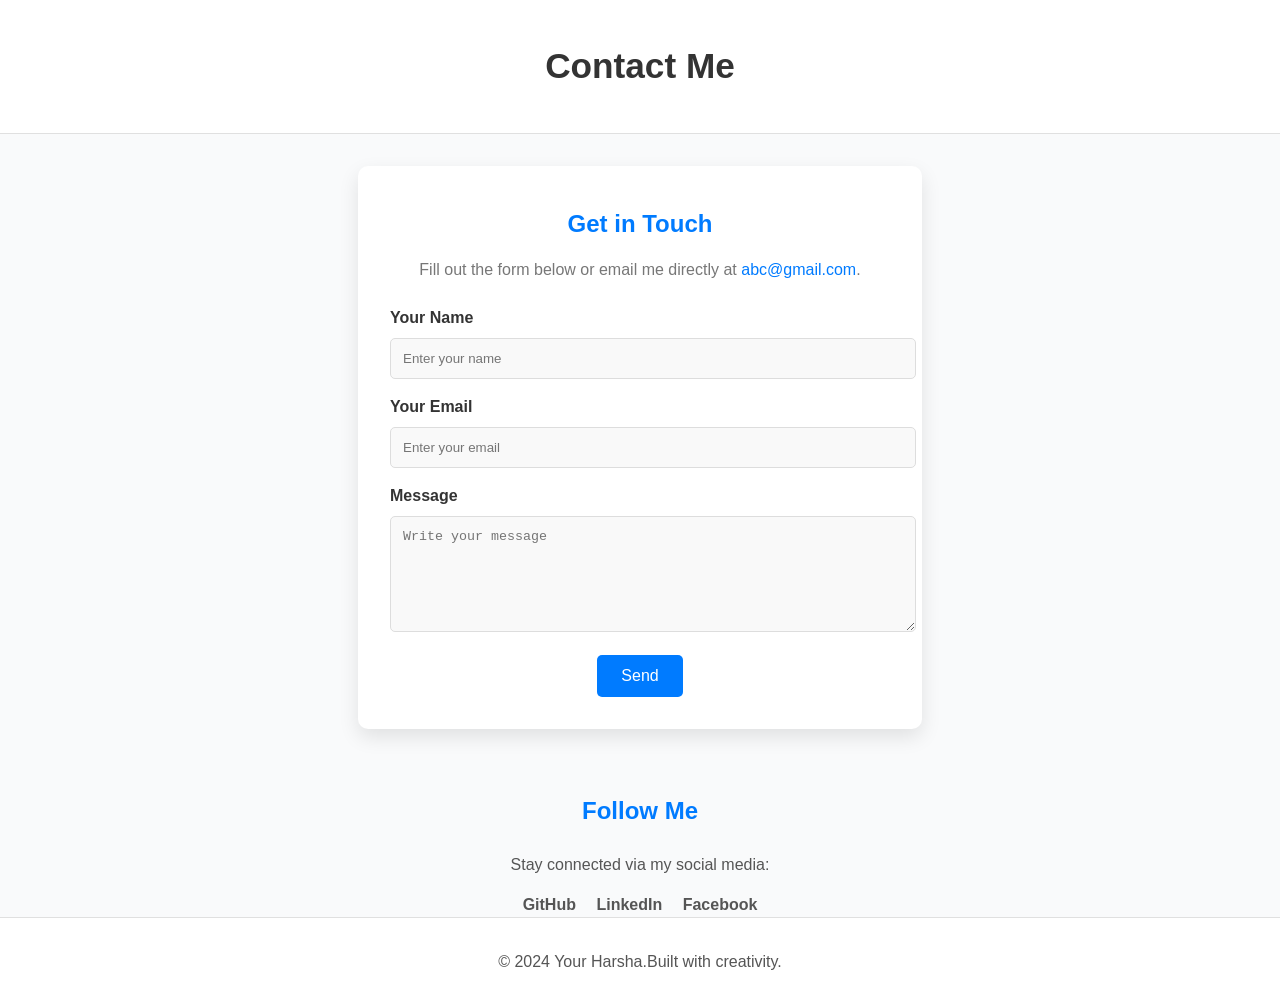
<file: web/assets/contact.html>
<!DOCTYPE html>
<html lang="en">
<head>
    <meta charset="UTF-8">
    <meta name="viewport" content="width=device-width, initial-scale=1.0">
    <title>Contact Me</title>
    <style>

body {
    font-family: 'Verdana', sans-serif;
    margin: 0;
    padding: 0;
    box-sizing: border-box;
    background-color: #f9fafb;
    color: #333;
    line-height: 1.5;
}


header {
    text-align: center;
    padding: 2rem;
    background-color: #ffffff;
    border-bottom: 1px solid #e0e0e0;
}

h1 {
    font-size: 2.2rem;
    margin: 0.5rem 0;
}

p {
    font-size: 1rem;
    color: #555;
}

.contact-container {
    display: flex;
    justify-content: center;
    align-items: center;
    padding: 2rem;
}

.contact-card {
    background: #ffffff;
    box-shadow: 0 8px 20px rgba(0, 0, 0, 0.1);
    border-radius: 10px;
    padding: 2rem;
    max-width: 500px;
    width: 100%;
    text-align: center;
}

.contact-card h2 {
    margin: 0.5rem 0;
    font-size: 1.5rem;
    color: #007BFF;
}

.contact-card p {
    margin: 1rem 0;
    color: #777;
}

.contact-card a {
    color: #007BFF;
    text-decoration: none;
}

.contact-card a:hover {
    text-decoration: underline;
}


form {
    margin-top: 1.5rem;
}

.form-group {
    margin-bottom: 1rem;
    text-align: left;
}

label {
    display: block;
    font-weight: bold;
    color: #333;
}

input, textarea {
    width: 100%;
    padding: 0.75rem;
    margin-top: 0.5rem;
    border: 1px solid #ddd;
    border-radius: 5px;
    background-color: #f9f9f9;
}

button {
    padding: 0.75rem 1.5rem;
    border: none;
    border-radius: 5px;
    background-color: #007BFF;
    color: white;
    font-size: 1rem;
    cursor: pointer;
    transition: background-color 0.3s ease;
}

button:hover {
    background-color: #0056b3;
}

.extra-info {
    text-align: center;
    margin-top: 2rem;
}

.extra-info h3 {
    font-size: 1.5rem;
    color: #007BFF;
}

.social-links a {
    margin: 0 0.5rem;
    text-decoration: none;
    font-weight: bold;
    color: #555;
}

.social-links a:hover {
    color: #007BFF;
}


footer {
    text-align: center;
    padding: 1rem;
    background-color: #ffffff;
    border-top: 1px solid #e0e0e0;
    font-size: 0.9rem;
}

    </style>
</head>
<body>
    <header>
        <h1>Contact Me</h1>
    </header>
    <main>
        <section class="contact-container">
            <div class="contact-card">
                <h2>Get in Touch</h2>
                <p>Fill out the form below or email me directly at <a href="mailto:abc@gmail.com">abc@gmail.com</a>.</p>
                <form id="contactForm">
                    <div class="form-group">
                        <label for="name">Your Name</label>
                        <input type="text" id="name" name="name" placeholder="Enter your name" required>
                    </div>
                    <div class="form-group">
                        <label for="email">Your Email</label>
                        <input type="email" id="email" name="email" placeholder="Enter your email" required>
                    </div>
                    <div class="form-group">
                        <label for="message">Message</label>
                        <textarea id="message" name="message" placeholder="Write your message" rows="6" required></textarea>
                    </div>
                    <button type="submit">Send</button>
                </form>
            </div>
        </section>
        <section class="extra-info">
            <h3>Follow Me</h3>
            <p>Stay connected via my social media:</p>
            <div class="social-links">
                <a href="https://github.com" target="_blank">GitHub</a>
                <a href="https://linkedin.com" target="_blank">LinkedIn</a>
                <a href="" target="_blank">Facebook</a>
            </div>
        </section>
    </main>
    <footer>
        <p>&copy; 2024 Your Harsha.Built with creativity. </p>
    </footer>
    <script>

    </script>
</body>
</html>
</file>
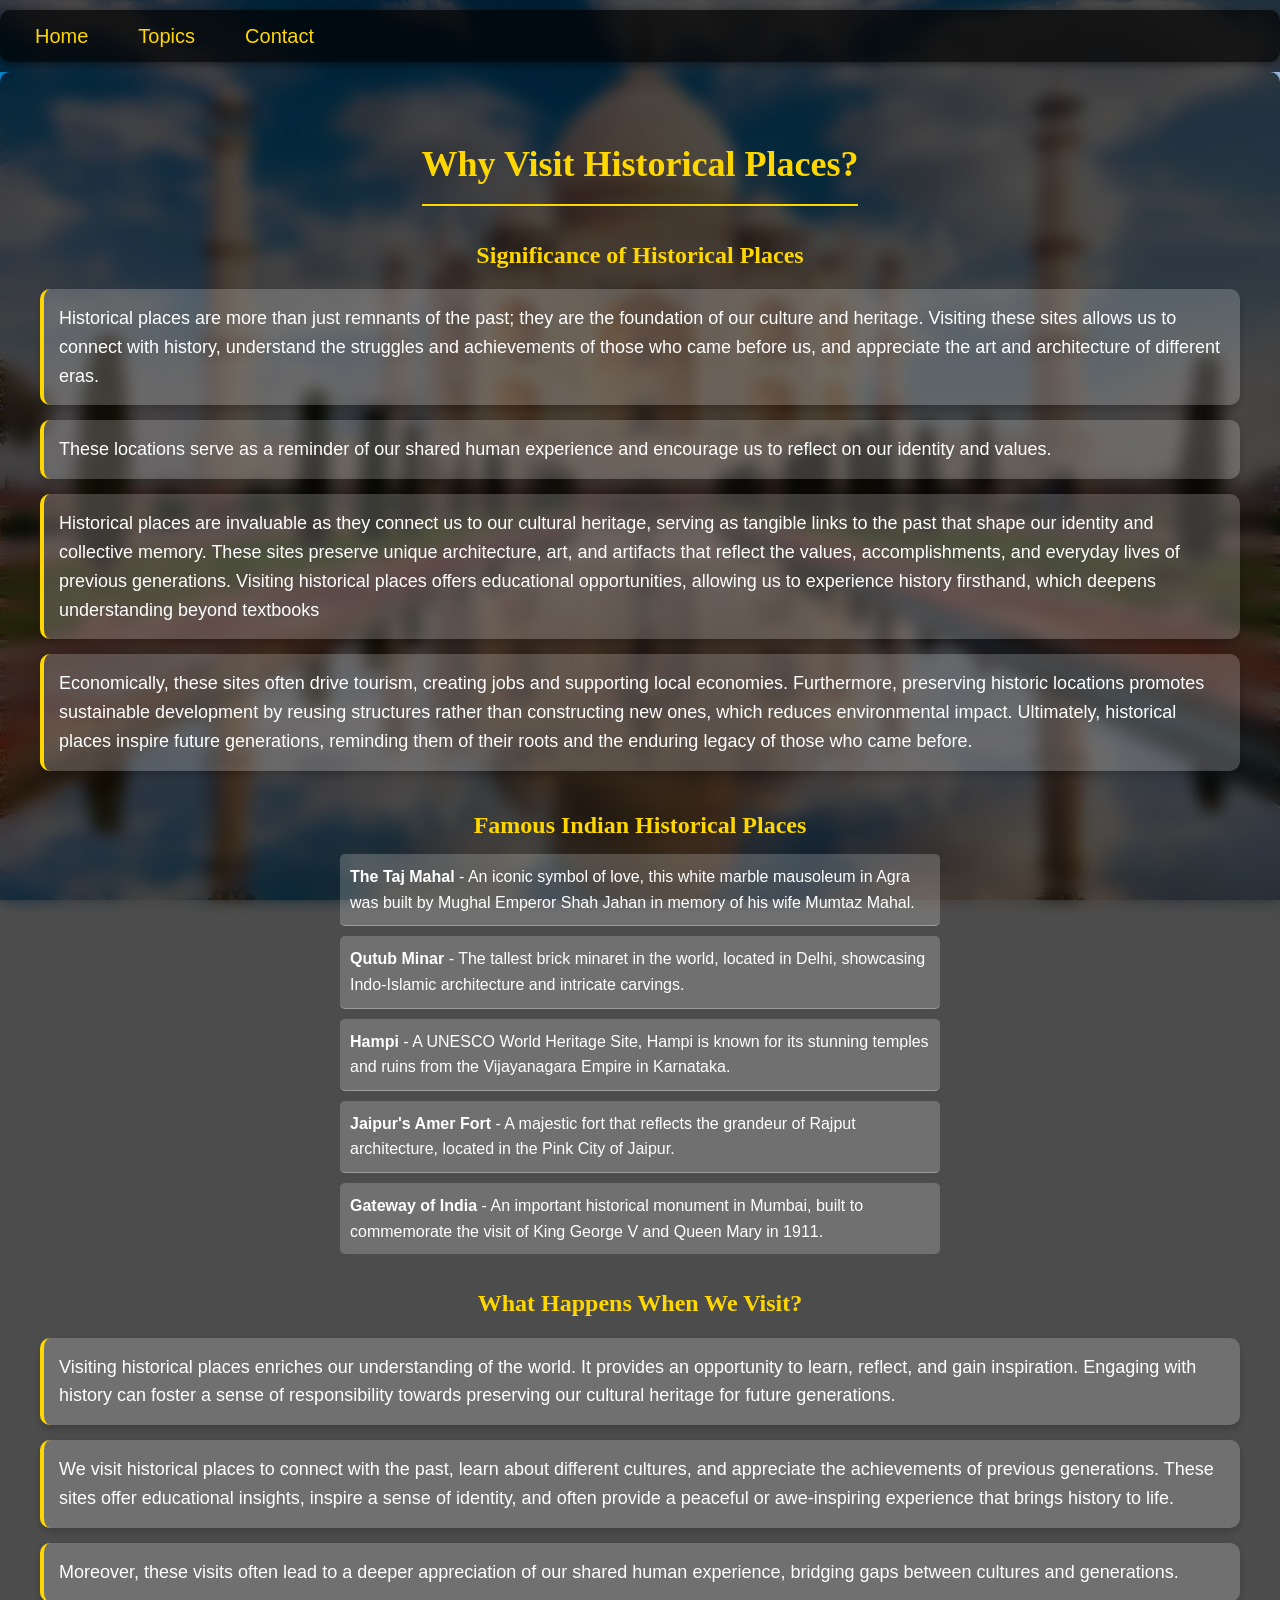
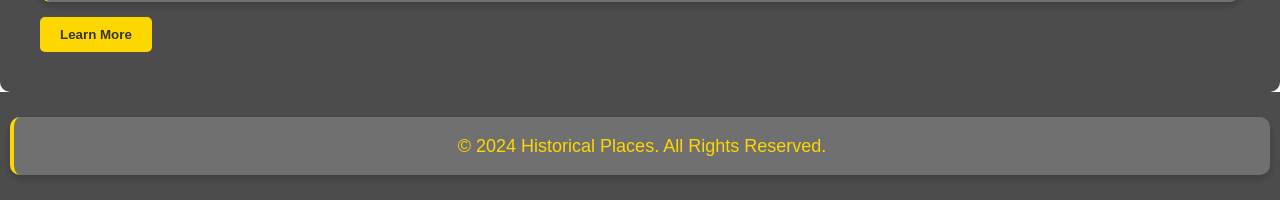
<file: web/assets/main_page.html>
<!DOCTYPE html>
<html lang="en">
<head>
    <meta charset="UTF-8">
    <meta name="viewport" content="width=device-width, initial-scale=1.0">
    <title>Explore Historical Places</title>
    <!-- <style>
      body {
    background-color: #e0f7fa;
    font-family: 'Arial', sans-serif;
    color: black;
    margin: 0;
    padding: 0;
    line-height: 1.6;
}

header {
    background-color:lightskyblue;
    padding: 5px;
    box-shadow: 0 2px 10px rgba(0, 0, 0, 0.1);
}

#b1 {
    display: flex;
    gap: 20px;
    position: relative;
    text-decoration: none;
}

a {
    text-decoration: none;
    color: black;
    font-size: 25px;
    border-style: solid;
    margin: 0px;
    padding: 5px;
}
.dropdown {
    position: relative;
    display: inline-block;
}

.dropdown-content {
    display: none;
    position: absolute;
    background-color: #f9f9f9;
    min-width: 160px;
    box-shadow: 0px 8px 16px 0px rgba(0, 0, 0, 0.2);
    z-index: 1;
}

.dropdown-content a {
    color: #333;
    padding: 12px 16px;
    text-decoration: none;
    display: block;
}

.dropdown-content a:hover {
    background-color: #d5eb0c;
}

.dropdown:hover .dropdown-content {
    display: block;
}
.dropdown:hover .dropbtn {
  background-color: transparent;}
main {
    padding: 40px;
    display: flex;
    flex-direction: column;
    align-items: center;
}

h1, h2 {
    color: #2c3e50;
    font-weight: bold;
    margin-bottom: 10px;
}

h1 {
    font-size: 36px;
}

h2 {
    font-size: 24px;
}

button {
    background-color: #3e8e41;
    color: #ffffff;
    padding: 10px 20px;
    border: none;
    border-radius: 5px;
    cursor: pointer;
    transition: background-color 0.2s ease;
}

button:hover {
    background-color: #2c3e50;
}

#learnMoreBtn {
    margin-bottom: 10px;
}

#moreInfo {
    margin-top: 10px;
    font-size: 18px;
    color: #666;
}

ul {
    list-style: none;
    padding: 0;
    margin: 0;
}

li {
    padding: 10px;
    border-bottom: 1px solid #e0e0e0;
}

li:last-child {
    border-bottom: none;
}

strong {
    font-weight: bold;
    color: #2c3e50;
}

footer {
    background-color: #333;
    color: #ffffff;
    padding: 10px;
    text-align: center;
    clear: both;
}
      </style> -->
      <style>
  body {
    background: url(taj.jpg) no-repeat center center fixed;
    background-size: cover;
    font-family: 'Arial', sans-serif;
    color: white; 
    margin: 0;
    padding: 0;
    line-height: 1.6;
}

.background-image {
    position: fixed;
    top: 0;
    left: 0;
    width: 100%;
    height: 100vh;
    background: url(taj.jpg) no-repeat center center fixed;
    background-size: cover;
    filter: blur(8px); 
    z-index: -1; 
}

header {
    background-color: rgba(0, 0, 0, 0.7); 
    padding: 10px 0; 
}

#b1 {
    display: flex;
    gap: 20px;
    position: relative;
    text-decoration: none;
    padding: 10px 20px; 
    background-color: rgba(0, 0, 0, 0.7); 
    border-radius: 10px; 
    z-index: 10;
    box-shadow: 0 2px 10px rgba(0, 0, 0, 0.5);
}
.dropdown {
    position: relative; 
}

a {
    text-decoration: none;
    color: #FFD700 ; 
    font-size: 20px; 
    padding: 10px 15px; 
    transition: background-color 0.3s ease; 
}

a:hover {
    background-color: rgba(255, 255, 255, 0.2); 
    border-radius: 5px; }

.dropdown-content {
    display: none;
    position: absolute;
    background-color: rgba(255, 255, 255, 0.9); 
    min-width: 160px;
    box-shadow: 0px 8px 16px 0px rgba(0, 0, 0, 0.2);
    z-index: 20;
    border-radius: 5px; 
}

.dropdown-content a {
    color: #333; 
    padding: 12px 16px;
    text-decoration: none;
    display: block;
}

.dropdown-content a:hover {
    background-color: #d5eb0c; 
}

.dropdown:hover .dropdown-content {
    display: block; 
}

.dropdown:hover .dropbtn {
    background-color: transparent; 
}

main {
    padding: 40px;
    display: flex;
    flex-direction: column;
    align-items: center;
    position: relative;
    z-index: 1; 
}

main::before {
    content: '';
    position: absolute;
    top: 0;
    left: 0;
    right: 0;
    bottom: 0;
    background: rgba(0, 0, 0, 0.7); 
    z-index: -1; 
    border-radius: 10px;
}

h1, h2 {
    color: #FFD700; 
    font-weight: bold;
    margin-bottom: 10px;
    text-align: center; 
}

h1 {
    font-size: 36px;
    font-family: 'Georgia', serif; 
    border-bottom: 2px solid #FFD700; 
    padding-bottom: 10px; 
}

h2 {
    font-size: 24px;
    font-family: 'Georgia', serif; 
    margin-top: 20px; }

p {
    font-family: 'Verdana', sans-serif; 
    font-size: 18px; 
    margin: 15px 0; 
    padding: 15px; 
    border-left: 4px solid #FFD700; 
    background-color: rgba(255, 255, 255, 0.2); 
    border-radius: 10px;
    box-shadow: 0 4px 8px rgba(0, 0, 0, 0.2);
}

ul {
    list-style: none;
    padding: 0;
    margin: 0;
    width: 100%; 
    max-width: 600px; 
}

li {
    padding: 10px;
    border-bottom: 1px solid rgba(255, 255, 255, 0.3);
    background-color: rgba(255, 255, 255, 0.2); 
    border-radius: 5px; 
    margin-bottom: 10px; 
}

li:last-child {
    border-bottom: none;
}

button {
    background-color: #FFD700; 
    color: #333;
    padding: 10px 20px;
    border: none;
    border-radius: 5px;
    cursor: pointer;
    transition: background-color 0.2s ease;
    font-weight: bold; 
}

button:hover {
    background-color: #FFC107; 
}

footer {
    background-color: rgba(0, 0 , 0, 0.7);
    color: #FFD700; 
    padding: 10px;
    text-align: center;
    clear: both;
}
      </style>
</head>
<body>
    <div class="background-image"></div>
    <header>
        <div id="b1">
            <div class="dropdown">
                <a href=" " class="dropbtn">Home</a>
                <div class="dropdown-content">
                    <a href="about/about.html" target="_blank">About Me</a>
                    <a href="References.html" target="_blank">References</a>
                </div>
            </div>
            <div class="dropdown" >
                <a href="javascript:void(0)" class="dropbtn">Topics</a>
                <div class="dropdown-content">
                    <a href="historicalplaces.html" target="_blank">Historical Places</a>
                    <a href="airports.html" target="_blank">Airports</a>
                    
                </div>
            </div>
            <div class="dropdown">
                <a href="javascript:void(0)" class="dropbtn">Contact</a>
                <div class="dropdown-content">
                    <a href="contact.html" target="_blank">Contact us</a>
                </div>
            </div>
        </div>
    </header>
    <main>
        <h1>Why Visit Historical Places?</h1>
        <section>
            <h2>Significance of Historical Places</h2>
            <p>Historical places are more than just remnants of the past; they are the foundation of our culture and heritage. Visiting these sites allows us to connect with history, understand the struggles and achievements of those who came before us, and appreciate the art and architecture of different eras.</p>
            <p>These locations serve as a reminder of our shared human experience and encourage us to reflect on our identity and values.</p>
            <p>Historical places are invaluable as they connect us to our cultural heritage, serving as tangible links to the past that shape our identity and collective memory. These sites preserve unique architecture, art, and artifacts that reflect the values, accomplishments, and everyday lives of previous generations. Visiting historical places offers educational opportunities, allowing us to experience history firsthand, which deepens understanding beyond textbooks</p>
            <p>Economically, these sites often drive tourism, creating jobs and supporting local economies. Furthermore, preserving historic locations promotes sustainable development by reusing structures rather than constructing new ones, which reduces environmental impact. Ultimately, historical places inspire future generations, reminding them of their roots and the enduring legacy of those who came before.</p>
        </section>
        <section>
          <h2>Famous Indian Historical Places</h2>
          <ul>
              <li><strong>The Taj Mahal</strong> - An iconic symbol of love, this white marble mausoleum in Agra was built by Mughal Emperor Shah Jahan in memory of his wife Mumtaz Mahal.</li>
              <li><strong>Qutub Minar</strong> - The tallest brick minaret in the world, located in Delhi, showcasing Indo-Islamic architecture and intricate carvings.</li>
              <li><strong>Hampi</strong> - A UNESCO World Heritage Site, Hampi is known for its stunning temples and ruins from the Vijayanagara Empire in Karnataka.</li>
              <li><strong>Jaipur's Amer Fort</strong> - A majestic fort that reflects the grandeur of Rajput architecture, located in the Pink City of Jaipur.</li>
              <li><strong>Gateway of India</strong> - An important historical monument in Mumbai, built to commemorate the visit of King George V and Queen Mary in 1911.</li>
          </ul>
        </section>
        <section>
            <h2>What Happens When We Visit?</h2>
            <p>Visiting historical places enriches our understanding of the world. It provides an opportunity to learn, reflect, and gain inspiration. Engaging with history can foster a sense of responsibility towards preserving our cultural heritage for future generations.</p>
            <p>We visit historical places to connect with the past, learn about different cultures, and appreciate the achievements of previous generations. These sites offer educational insights, inspire a sense of identity, and often provide a peaceful or awe-inspiring experience that brings history to life.</p>
            <p>Moreover, these visits often lead to a deeper appreciation of our shared human experience, bridging gaps between cultures and generations.</p>
            <button id="learnMoreBtn">Learn More</button>
            <p id="moreInfo" style="display:none;">Traveling to historical sites can create lasting memories, inspire creativity, and encourage a sense of adventure. It can also prompt discussions about history, culture, and the importance of preservation.</p>
        </section>
    </main>
    <footer>
        <p>&copy; 2024 Historical Places. All Rights Reserved.</p>
    </footer>
    <script>
      document.getElementById("learnMoreBtn").addEventListener("click", function() {
    var moreInfo = document.getElementById("moreInfo");
    if (moreInfo.style.display === "none") {
        moreInfo.style.display = "block";
    } else {
        moreInfo.style.display = "none";
    }
});
    </script>
</body>
</html>
</file>
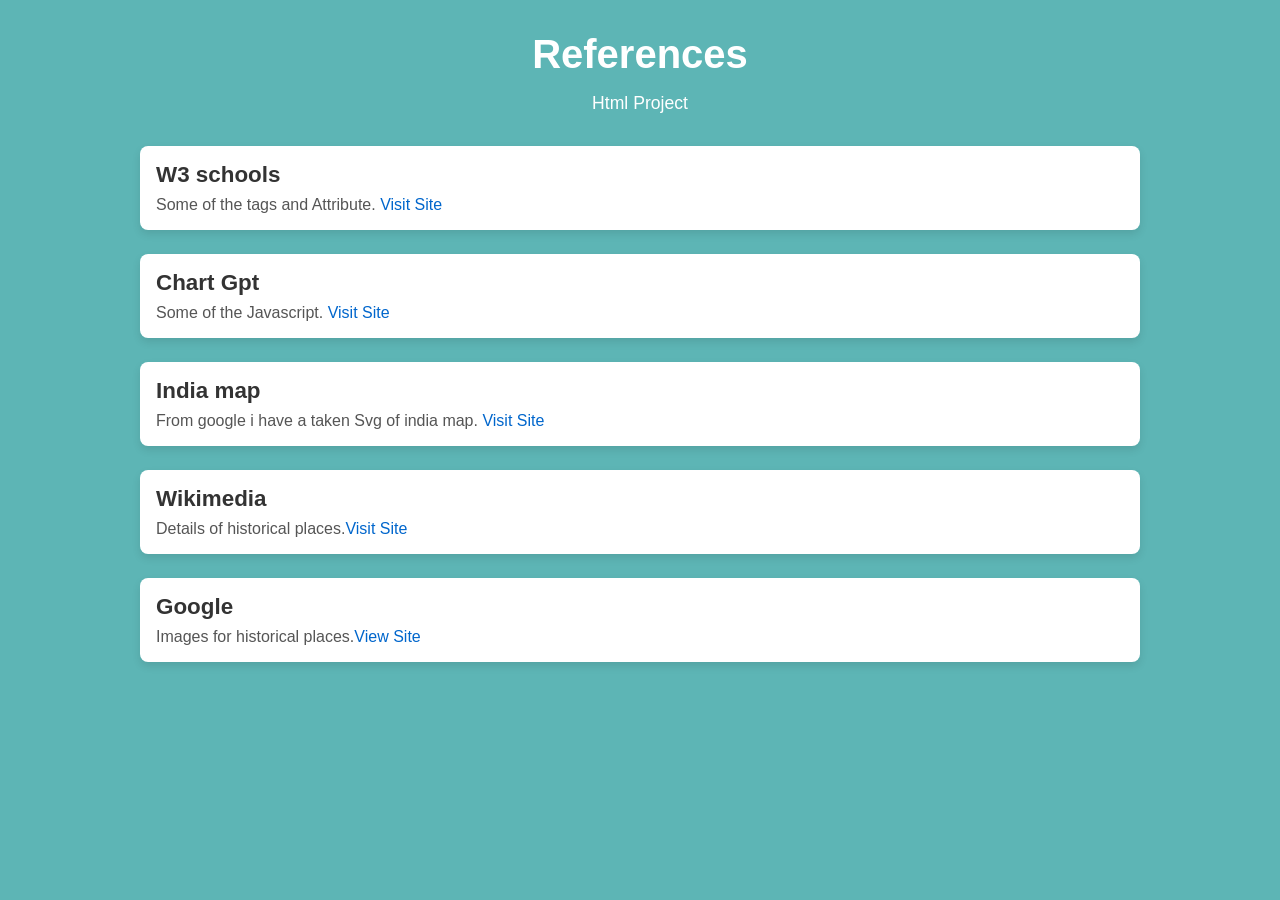
<file: web/assets/References.html>
<!DOCTYPE html>
<html lang="en">
<head>
    <meta charset="UTF-8">
    <meta name="viewport" content="width=device-width, initial-scale=1.0">
    <title>Document</title>
    <style>
* {
    margin: 0;
    padding: 0;
    box-sizing: border-box;
}

body {
    font-family: Arial, sans-serif;
    background-color:rgb(93, 181, 181);
    color: #333;
}

.container {
    width: 80%;
    margin: auto;
    max-width: 1000px;
}

.references-section {
    padding: 2rem 0;
}

.references-section h1 {
    font-size: 2.5rem;
    text-align: center;
    color:white;
    margin-bottom: 1rem;
}

.intro-text {
    text-align: center;
    color: white;
    margin-bottom: 2rem;
    font-size: 1.1rem;
}

.references-content {
    display: flex;
    flex-direction: column;
    gap: 1.5rem;
}

.reference-item {
    background-color: #fff;
    border-radius: 8px;
    padding: 1rem;
    box-shadow: 0 4px 8px rgba(0, 0, 0, 0.1);
}

.reference-item h3 {
    color: #333;
    font-size: 1.4rem;
}

.reference-item p {
    color: #555;
    margin-top: 0.5rem;
    font-size: 1rem;
}

.reference-item a {
    color: #0066cc;
    text-decoration: none;
}

.reference-item a:hover {
    text-decoration: underline;
}

@media (max-width: 600px) {
    .container {
        width: 90%;
    }

    .references-section h1 {
        font-size: 2rem;
    }

    .intro-text {
        font-size: 1rem;
    }
}

    </style>
</head>
<body>
    <section class="references-section">
        <div class="container">
            <h1>References</h1>
            <p class="intro-text">Html Project</p>
            
            <div class="references-content">
                <div class="reference-item">
                    <h3>W3 schools</h3>
                    <p>Some of the tags and Attribute. <a href="https://www.w3schools.com/html/html_editors.asp" target="_blank">Visit Site</a></p>
                </div>
                <div class="reference-item">
                    <h3>Chart Gpt</h3>
                    <p>Some of the Javascript. <a href="https://chatgpt.com/" target="_blank">Visit Site</a></p>
                </div>
                <div class="reference-item">
                    <h3>India map</h3>
                    <p>From google i have a taken Svg of india map. <a href="https://mapsvg.com/maps/india" target="_blank">Visit Site</a></p>
                </div>
                <div class="reference-item">
                <h3>Wikimedia</h3>
                <p>Details of historical places.<a href="" target="_blank">Visit Site</a></p>
                </div>
                <div class="reference-item">
                    <h3>Google</h3>
                    <p>Images for historical places.<a href=""target="_blank">View  Site</a></p>
                </div>
        </div>
    </section>
    <script>
document.addEventListener('DOMContentLoaded', () => {
    document.querySelectorAll('a').forEach(anchor => {
        anchor.addEventListener('click', function(e) {
            if (this.getAttribute("href").startsWith("#")) {
                e.preventDefault();
                document.querySelector(this.getAttribute("href")).scrollIntoView({
                    behavior: 'smooth'
                });
            }
        });
    });
});

    </script>
</body>
</html>
</file>
<file: assets/style.css>
/* ===== GLOBAL RESET ===== */
* {
  margin: 0;
  padding: 0;
  box-sizing: border-box;
}

body {
  font-family: 'Segoe UI', sans-serif;
  background: linear-gradient(to bottom, #fffce0, #f1da36);
  padding-top: 60px;
  transition: background 0.5s ease;
  background-size: cover;
  color: black;
  overflow-x: hidden;
}

/* ===== HEADER ===== */
header {
  position: fixed;
  top: 0;
  width: 100%;
  height: 60px;
  background: #0f2027;
  display: flex;
  align-items: center;
  justify-content: space-between;
  padding: 0 20px;
  z-index: 1001;
  box-shadow: 0 4px 6px rgba(0, 0, 0, 0.4);
}

.logo {
  font-size: 22px;
  font-weight: bold;
  color: #FFD700;
}

.menu-icon {
  font-size: 30px;
  color: #FFD700;
  cursor: pointer;
}

/* ===== SIDEBAR ===== */
.sidebar {
  position: fixed;
  top: 60px;
  right: -260px;
  width: 260px;
  height: 100%;
  background: rgba(15, 15, 15, 0.95);
  padding: 20px;
  transition: right 0.4s ease-in-out;
  z-index: 1000;
  overflow-y: auto;
  backdrop-filter: blur(10px);
  border-left: 2px solid #FFD700;
}

.sidebar a {
  color: #FFD700;
  display: block;
  font-size: 18px;
  padding: 12px 0;
  text-decoration: none;
  border-bottom: 1px solid rgba(255, 215, 0, 0.2);
}

.sidebar a:hover {
  background-color: rgba(255, 255, 255, 0.05);
}

.sub-menu {
  margin-left: 15px;
  display: none;
}

.sidebar .expandable {
  cursor: pointer;
}

.close-btn {
  position: absolute;
  top: 10px;
  right: 20px;
  font-size: 28px;
  cursor: pointer;
  color: #fff;
}

/* ===== SEARCH BAR ===== */
.search-container {
  margin-top: 20px;
  text-align: center;
}

.search-wrapper {
  display: inline-block;
  position: relative; /* Important for suggestions positioning */
}

.suggestions {
  position: absolute;
  top: 100%; /* Places below the input box */
  left: 0;
  width: 100%;
  background: white;
  font-size: 16px;
  max-height: 150px;
  overflow-y: auto;
  box-shadow: 0 2px 6px rgba(0, 0, 0, 0.2);
  z-index: 1000;
  border-radius: 5px;
}


input[type="text"] {
  font-size: 16px;
  padding: 10px;
  width: 220px;
  border-radius: 5px;
  border: 1px solid #ccc;
  outline: none;
}

button {
  padding: 10px 16px;
  font-size: 16px;
  background: #FFD700;
  color: black;
  border: none;
  border-radius: 6px;
  cursor: pointer;
  margin-left: 10px;
  font-weight: 600;
  transition: all 0.3s ease;
}

button:hover {
  background-color: #e6c200;
}

/* ===== AUTOCOMPLETE SUGGESTIONS ===== */
.suggestion-item {
  padding: 8px;
  cursor: pointer;
}

.suggestion-item:hover {
  background-color: #f0f0f0;
}

/* ===== SVG MAP ===== */
#map {
  width: 100%;
  max-width: 100%;
  height: auto;
  display: block;
}

.land {
  fill: #ccc;
  stroke: white;
  stroke-width: 0.5;
  cursor: pointer;
}

.land:hover,
svg path:hover {
  fill: orange;
}

svg {
  width: 100%;
  height: auto;
}

/* ===== STATE INFO POPUP ===== */
.state-info {
  position: fixed;
  top: 50%;
  left: 50%;
  transform: translate(-50%, -50%);
  width: 90vw;
  max-width: 650px;
  height: 75vh;
  background: rgba(255, 255, 255, 0.2);
  backdrop-filter: blur(15px);
  border-radius: 20px;
  padding: 20px;
  box-shadow: 0 15px 30px rgba(0, 0, 0, 0.4);
  display: none;
  overflow: hidden;
  z-index: 1000;
  animation: fadeIn 0.4s ease-in-out;
  border: 2px solid rgba(255, 215, 0, 0.6);
}

@keyframes fadeIn {
  from {
    opacity: 0;
    transform: translate(-50%, -60%);
  }
  to {
    opacity: 1;
    transform: translate(-50%, -50%);
  }
}

.state-content-scroll {
  height: calc(100% - 100px);
  overflow-y: auto;
  padding: 20px;
}

/* ===== CONTENT BOX IMAGES ===== */
#contentBox {
  display: flex;
  flex-direction: column;
  align-items: center;
}

#contentBox img {
  width: 100%;
  height: auto;
  object-fit: cover;
  border-radius: 12px;
  margin-bottom: 15px;
  transition: transform 0.3s ease;
  box-shadow: 0 5px 12px rgba(0, 0, 0, 0.2);
}

#contentBox img:hover {
  transform: scale(1.05);
}

#contentBox p {
  font-size: 16px;
  font-weight: bold;
  text-align: center;
  margin-top: 10px;
}

/* ===== IMAGE CONTAINER ===== */
.image-container {
  margin-bottom: 10px;
  text-align: center;
}

.image-container h2 {
  font-family: 'Arial', sans-serif;
  font-size: 22px;
  color: #333;
  text-align: center;
  margin: 10px 0;
  text-decoration: underline;
}

.text-box {
  background-color: #ffffffd0;
  border: 1px solid #ccc;
  border-radius: 10px;
  padding: 12px;
  margin-top: 10px;
  font-size: 14px;
  line-height: 1.6;
}

/* ===== MOBILE RESPONSIVE ===== */
@media (max-width: 768px) {
  .sidebar {
    width: 200px;
    right: -200px;
  }

  .sidebar a {
    font-size: 16px;
  }

  .close-btn {
    font-size: 24px;
  }

  input[type="text"] {
    width: 200px;
  }

  .suggestions {
    width: 200px;
  }

  .state-info {
    width: 95%;
    height: 70%;
  }

  #contentBox p {
    font-size: 14px;
  }

  .image-container h2 {
    font-size: 18px;
  }

  .logo {
    font-size: 15px;
  }

  .menu-icon {
    font-size: 26px;
  }
}

/* ===== NEW: ACTION BUTTONS IN POPUP ===== */
.state-info button {
  display: inline-block;
  margin: 8px 6px;
  padding: 10px 18px;
  font-size: 15px;
  font-weight: bold;
  border-radius: 10px;
  border: none;
  cursor: pointer;
  transition: all 0.3s ease;
  box-shadow: 0 4px 10px rgba(0,0,0,0.2);
}

/* Quiz Button */
#quizButton {
  background: linear-gradient(135deg, #00b09b, #96c93d);
  color: white;
}
#quizButton:hover {
  background: linear-gradient(135deg, #019879, #7dbb2f);
  transform: scale(1.05);
}

/* Transport Button */
#transportButton {
  background: linear-gradient(135deg, #1e3c72, #2a5298);
  color: white;
}
#transportButton:hover {
  background: linear-gradient(135deg, #162d56, #24427f);
  transform: scale(1.05);
}

/* Save Button */
#saveButton {
  background: linear-gradient(135deg, #ff7e5f, #feb47b);
  color: white;
}
#saveButton:hover {
  background: linear-gradient(135deg, #e76a4e, #fba463);
  transform: scale(1.05);
}

/* Close Button */
#closeButton {
  background: linear-gradient(135deg, #333, #555);
  color: white;
}
#closeButton:hover {
  background: linear-gradient(135deg, #000, #444);
  transform: scale(1.05);
}

/* ===== NEW: TRANSPORT BOOKING SEATS (3D EFFECT) ===== */
.transport-container {
  display: grid;
  grid-template-columns: repeat(4, 60px);
  gap: 12px;
  justify-content: center;
  margin-top: 20px;
  perspective: 1000px; /* 3D effect */
}

.seat {
  width: 55px;
  height: 55px;
  background: #ccc;
  border-radius: 8px;
  cursor: pointer;
  transform: rotateX(15deg);
  box-shadow: 0 4px 8px rgba(0,0,0,0.3);
  transition: transform 0.3s, background 0.3s;
}

.seat.available:hover {
  background: #90ee90;
  transform: rotateX(0deg) scale(1.1);
}

.seat.booked {
  background: #d9534f;
  cursor: not-allowed;
}

/* ===== NEW: VIDEO PLAYER STYLES ===== */
.travel-video {
  width: 100%;
  max-height: 300px;
  margin-top: 20px;
  border-radius: 15px;
  box-shadow: 0 5px 15px rgba(0,0,0,0.4);
}
</file>
